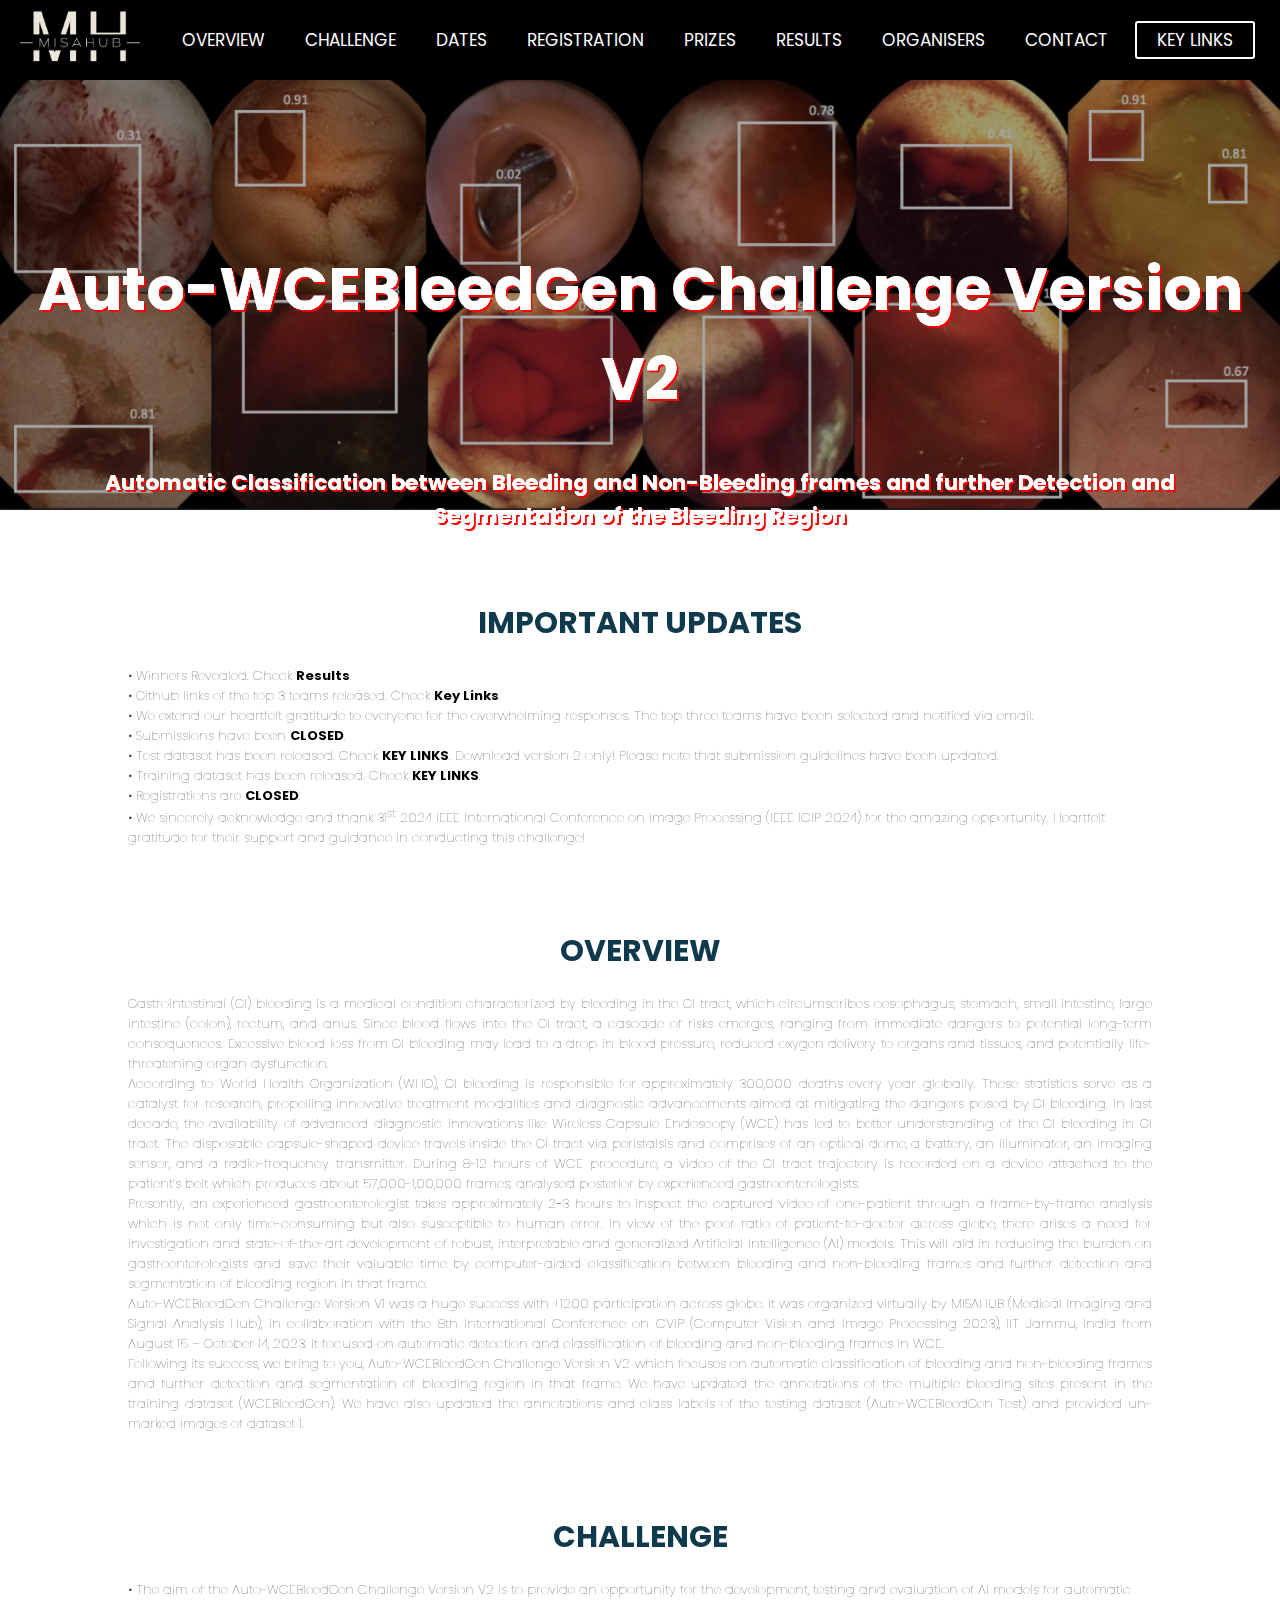
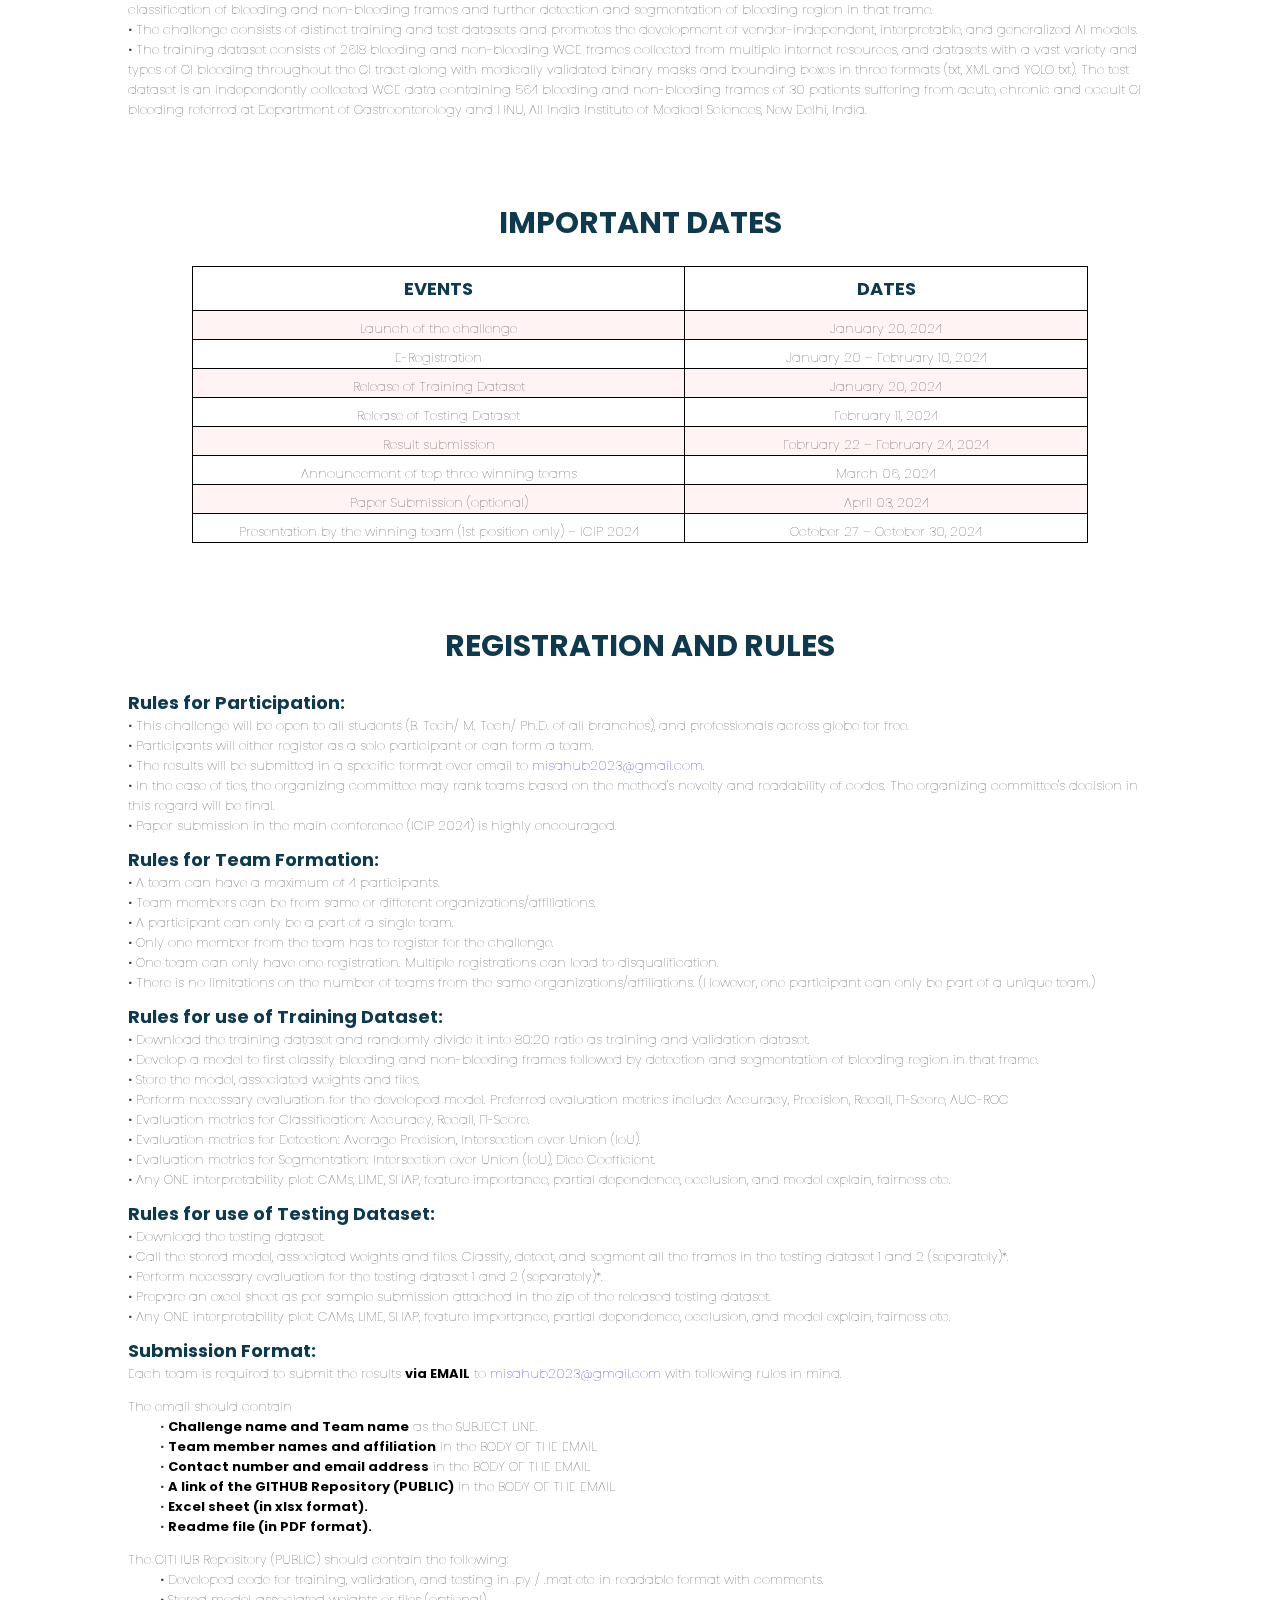
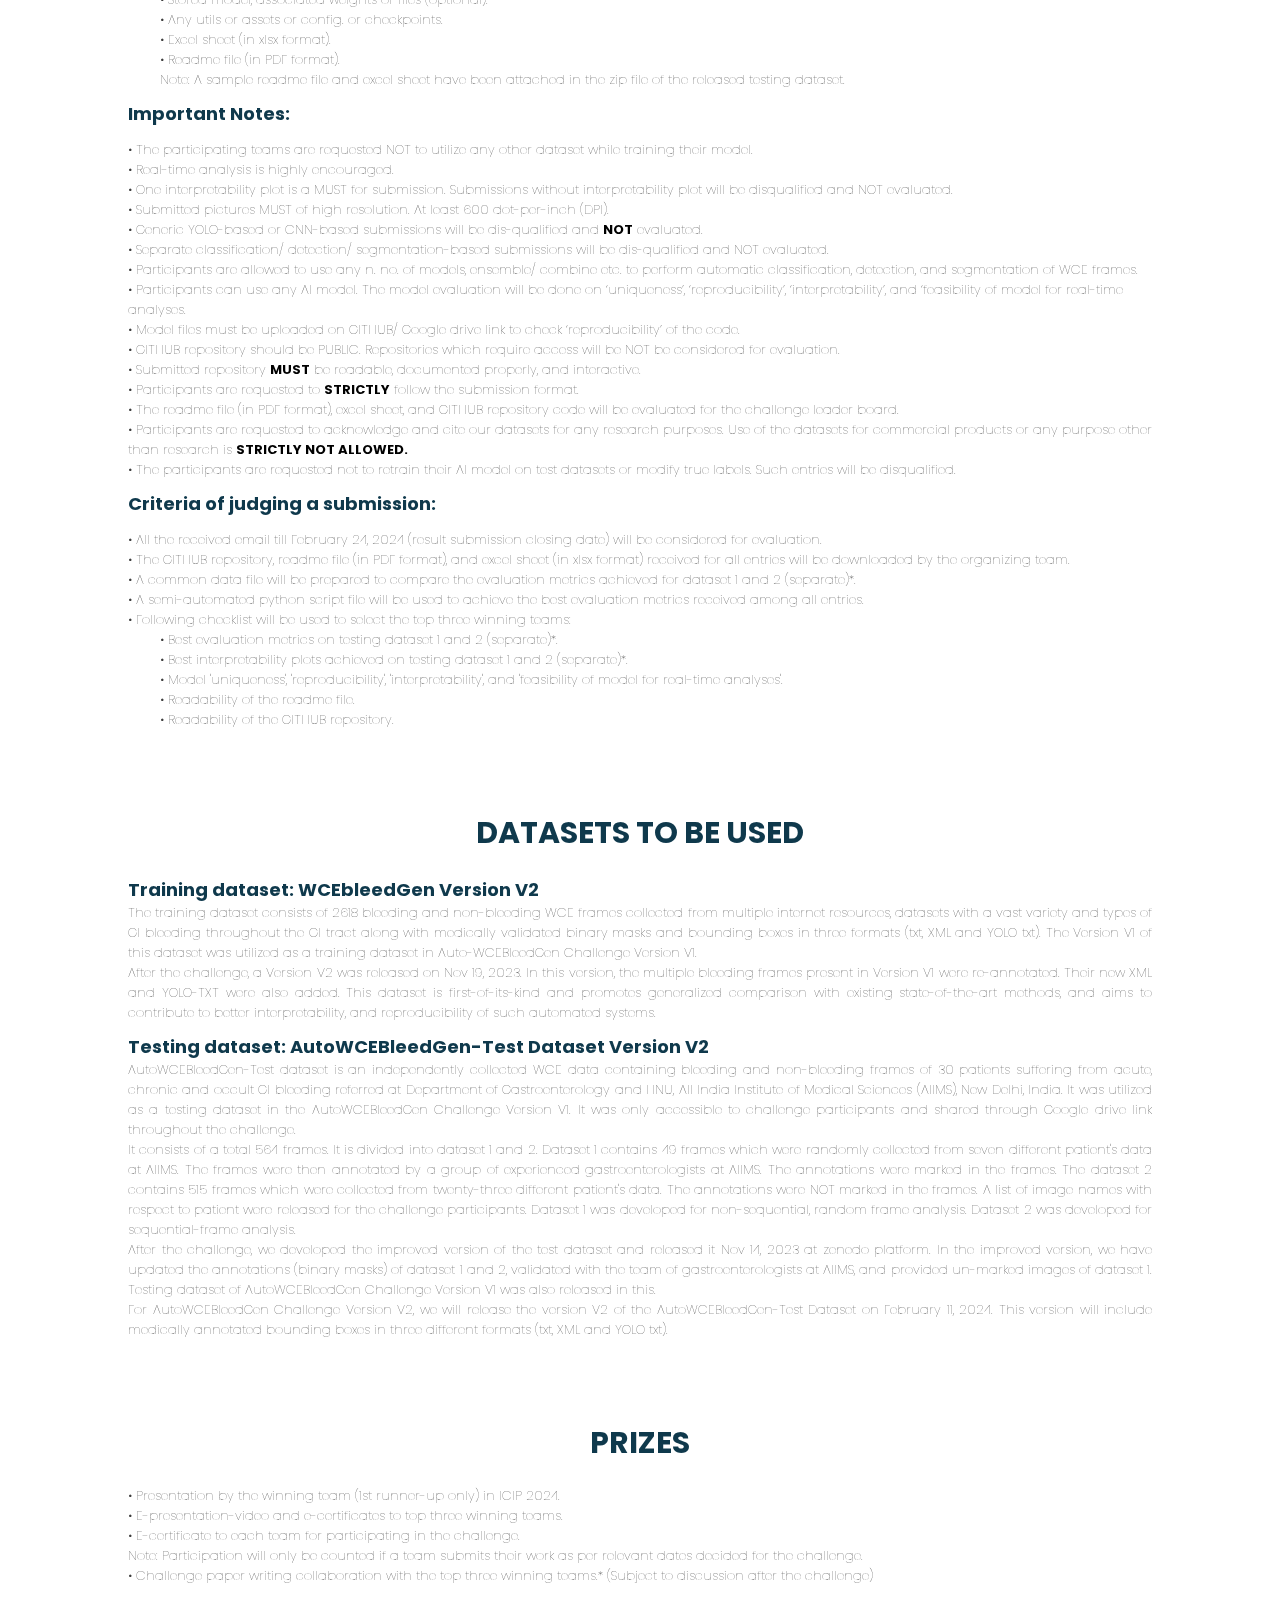
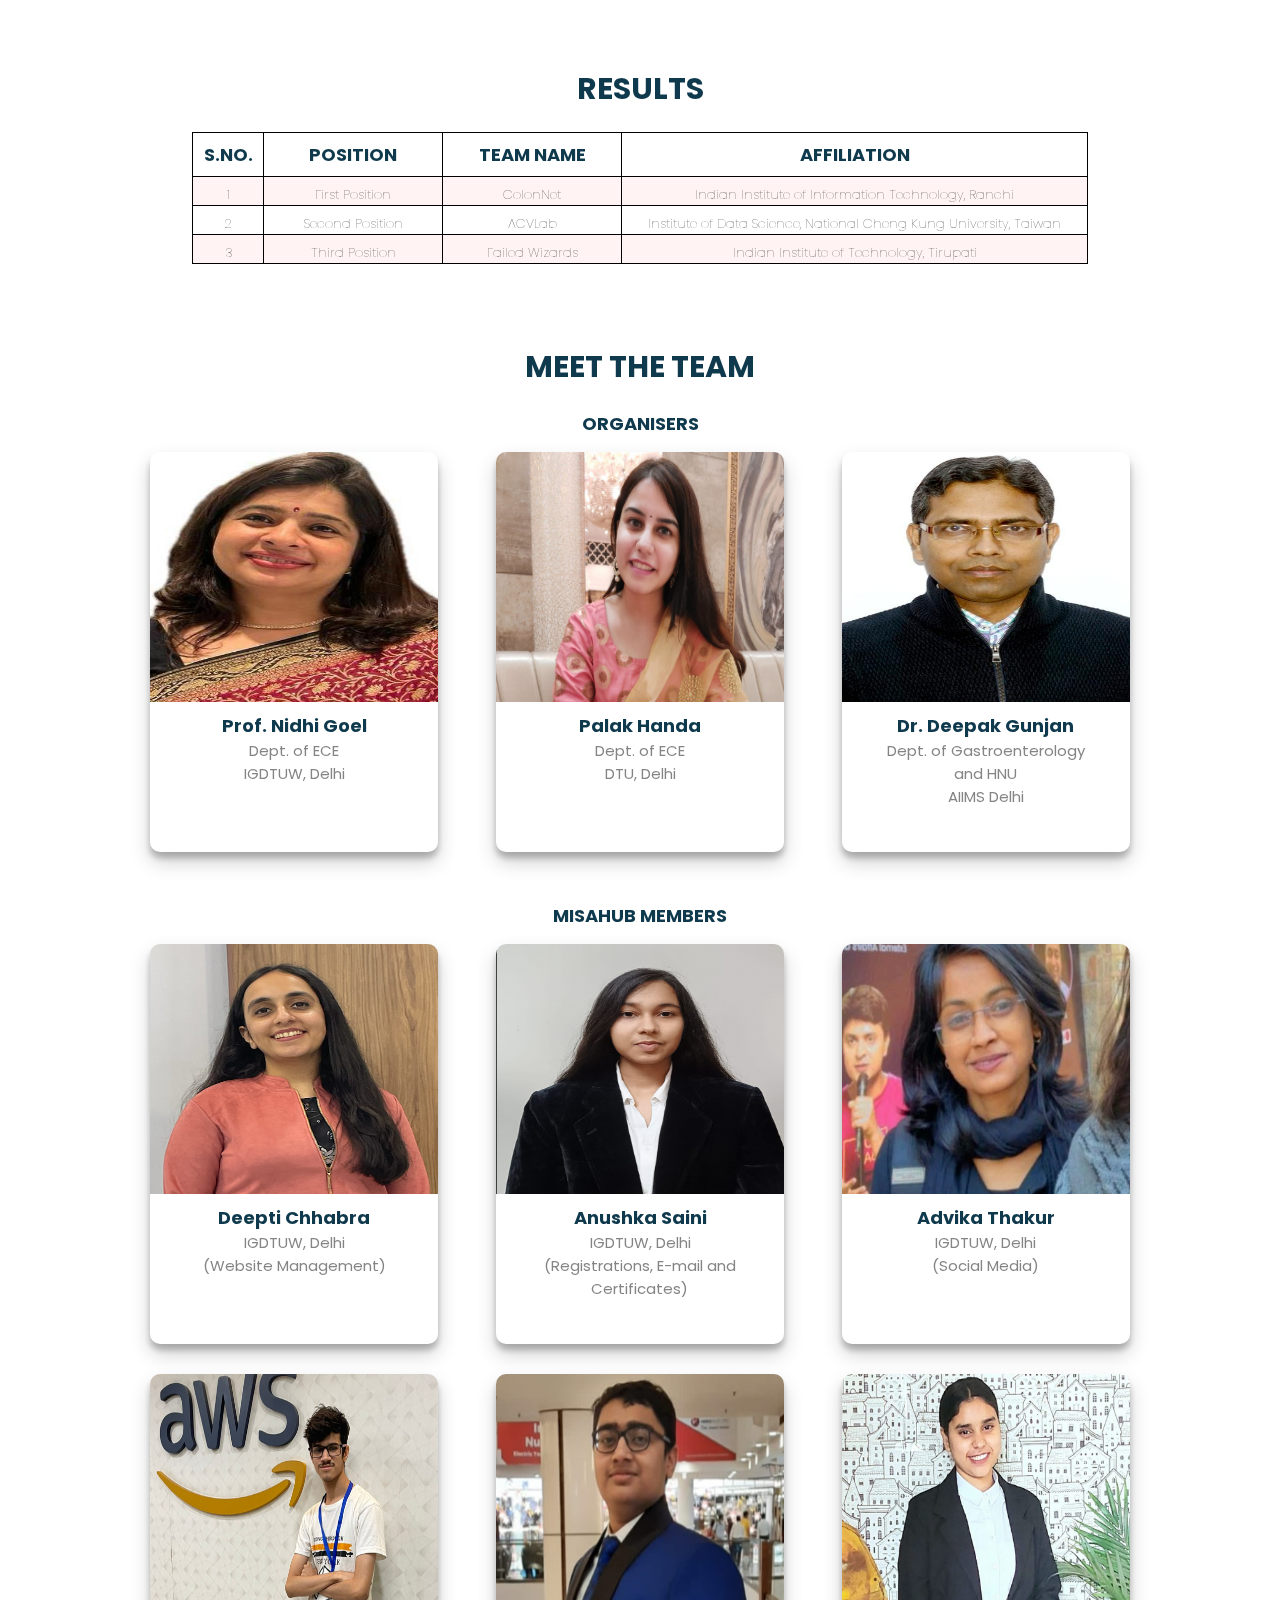
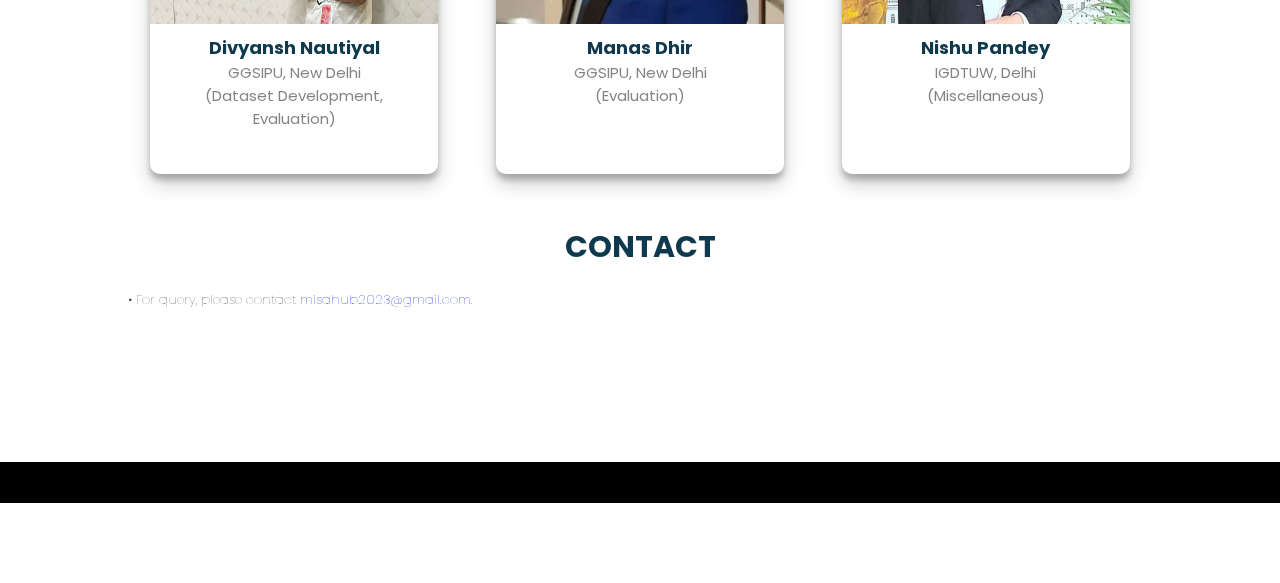
<file: ICIP/index.html>
<!DOCTYPE html>
<html lang="en" dir="ltr">
  <head>
    <meta charset="utf-8">
    <title>Auto-WCEBleedGen Challenge Version V2</title>
    <meta name="viewport" content="width=device-width, initial-scale=1.0">
    <link rel="stylesheet" href="style.css">
    <link rel="stylesheet" href="https://cdnjs.cloudflare.com/ajax/libs/font-awesome/5.15.3/css/all.min.css"/>
    <link rel="icon" type="image/x-icon" href="../favicon/fav.ico">
  </head>
  <body>
    <nav>
      <input type="checkbox" id="check">
      <label for="check" class="checkbtn">
        <i class="fas fa-bars"></i>
      </label>
      <label class="logo">
        <a href="https://misahub.in/index-boxes.html">
            <img class = "logo"  width="120px" height="55px" style = "margin-top: 10px;" src = "assets/misaHub.png">
        </a>
     </label>
      <ul>
        <li class="nav-link"><a href="#overview">Overview</a></li>
        <li class="nav-link"><a href="#challenge">Challenge</a></li>
        <li class="nav-link"><a href="#dates">Dates</a></li>
        <li class="nav-link"><a href="#register">Registration</a></li>
        <li class="nav-link"><a href="#prize">Prizes</a></li>
        <li class="nav-link"><a href="#result">Results</a></li>
        <li class="nav-link"><a href="#team">Organisers</a></li>
        <li class="nav-link"><a href="#contact">Contact</a></li>
        <li class="nav-link"><a href="https://linktr.ee/icip2024" class="navBtn">Key Links</a></li>
      </ul>
    </nav>
    <div class="main">
        <div class="photo">
            <h1>
                Auto-WCEBleedGen Challenge Version V2
            </h1>
            <h3>
                Automatic Classification between Bleeding and Non-Bleeding frames and further Detection and Segmentation of the Bleeding Region

            </h3>
        </div>

        <div class="update">
            <h2>IMPORTANT UPDATES</h2>
            <ul class="list">
                <li>&bull; Winners Revealed. Check <span>Results</span>.</li>
                <li>&bull; Github links of the top 3 teams released. Check <span>Key Links</span>.</li>
                <li>&bull; We extend our heartfelt gratitude to everyone for the overwhelming responses. The top three teams have been selected and notified via email.</li>
                <li>&bull; Submissions have been <span>CLOSED</span>.</li>
                <li>&bull; Test dataset has been released. Check <span>KEY LINKS</span>. Download version 2 only! Please note that submission guidelines have been updated.</li>
                <li>&bull; Training dataset has been released. Check <span>KEY LINKS</span>.</li>
                <li>&bull; Registrations are <span>CLOSED</span>.</li>
                <li>&bull; We sincerely acknowledge and thank 31<sup>st</sup> 2024 IEEE International Conference on Image Processing (IEEE ICIP 2024) for the amazing opportunity. Heartfelt gratitude for their support and guidance in conducting this challenge!</li>
            </ul>         
        </div>

        <div id="overview" class="overview heading">
            <h2>OVERVIEW</h2>
            <p>
                Gastrointestinal (GI) bleeding is a medical condition characterized by bleeding in the GI tract, which circumscribes oesophagus, stomach, small intestine, large intestine (colon), rectum, and anus. Since blood flows into the GI tract, a cascade of risks emerges, ranging from immediate dangers to potential long-term consequences. Excessive blood loss from GI bleeding may lead to a drop in blood pressure, reduced oxygen delivery to organs and tissues, and potentially life-threatening organ dysfunction.  
                <br>
                According to World Health Organization (WHO), GI bleeding is responsible for approximately 300,000 deaths every year globally. These statistics serve as a catalyst for research, propelling innovative treatment modalities and diagnostic advancements aimed at mitigating the dangers posed by GI bleeding. In last decade, the availability of advanced diagnostic innovations like Wireless Capsule Endoscopy (WCE) has led to better understanding of the GI bleeding in GI tract. The disposable capsule-shaped device travels inside the GI tract via peristalsis and comprises of an optical dome, a battery, an illuminator, an imaging sensor, and a radio-frequency transmitter. During 8-12 hours of WCE procedure, a video of the GI tract trajectory is recorded on a device attached to the patient’s belt which produces about 57,000-1,00,000 frames; analysed posterior by experienced gastroenterologists. 
                <br>
                Presently, an experienced gastroenterologist takes approximately 2−3 hours to inspect the captured video of one-patient through a frame-by-frame analysis which is not only time-consuming but also susceptible to human error. In view of the poor ratio of patient-to-doctor across globe, there arises a need for investigation and state-of-the-art development of robust, interpretable and generalized Artificial Intelligence (AI) models. This will aid in reducing the burden on gastroenterologists and save their valuable time by computer-aided classification between bleeding and non-bleeding frames and further detection and segmentation of bleeding region in that frame. 
                <br>
                Auto-WCEBleedGen Challenge Version V1 was a huge success with +1200 participation across globe. It was organized virtually by MISAHUB (Medical Imaging and Signal Analysis Hub), in collaboration with the 8th International Conference on CVIP (Computer Vision and Image Processing 2023), IIT Jammu, India from August 15 – October 14, 2023. It focused on automatic detection and classification of bleeding and non-bleeding frames in WCE. 
                <br>
                Following its success, we bring to you, Auto-WCEBleedGen Challenge Version V2 which focuses on automatic classification of bleeding and non-bleeding frames and further detection and segmentation of bleeding region in that frame. We have updated the annotations of the multiple bleeding sites present in the training dataset (WCEBleedGen). We have also updated the annotations and class labels of the testing dataset (Auto-WCEBleedGen Test) and provided un-marked images of dataset 1. 

            </p>
        </div>

        <div id = "challenge" class="challenge heading">
            <h2>CHALLENGE</h2>
            <p>
                <ul class="list">
                    <li>&bull; 
                        The aim of the Auto-WCEBleedGen Challenge Version V2 is to provide an opportunity for the development, testing and evaluation of AI models for automatic classification of bleeding and non-bleeding frames and further detection and segmentation of bleeding region in that frame. 
                    </li>
                    <li>&bull;
                       The challenge consists of distinct training and test datasets and promotes the development of vendor-independent, interpretable, and generalized AI models.
                    </li>
                    <li>&bull;
                        The training dataset consists of 2618 bleeding and non-bleeding WCE frames collected from multiple internet resources, and datasets with a vast variety and types of GI bleeding throughout the GI tract along with medically validated binary masks and bounding boxes in three formats (txt, XML and YOLO txt). The test dataset is an independently collected WCE data containing 564 bleeding and non-bleeding frames of 30 patients suffering from acute, chronic and occult GI bleeding referred at Department of Gastroenterology and HNU, All India Institute of Medical Sciences, New Delhi, India. 
                    </li>
                </ul>

            </p>
        </div>

        <div id="dates" class="dates heading">
            <h2>IMPORTANT DATES</h2>
            <table>
                <th style="width: 55%;">
                    Events
                </th>
                <th>
                    Dates
                </th>
                <tr>
                    <td>Launch of the challenge</td>
                    <td>January 20, 2024</td>
                </tr> 
                <tr>
                    <td>E-Registration</td>
                    <td>January 20 – February 10, 2024</td>
                </tr>
                <tr>
                    <td>Release of Training Dataset</td>
                    <td>January 20, 2024</td>
                </tr>
                <tr>
                    <td>Release of Testing Dataset</td>
                    <td>February 11, 2024
                    </td>
                </tr>
                <tr>
                    <td>Result submission</td>
                    <td>February 22 – February 24, 2024</td>
                </tr>
                <tr>
                    <td>Announcement of top three winning teams</td>
                    <td>March 06, 2024</td>
                </tr>
                <tr>
                    <td>Paper Submission (optional)</td>
                    <td>April 03, 2024
                    </td>
                </tr>
                <tr>
                    <td>Presentation by the winning team (1st position only) – ICIP 2024 
                    </td>
                    <td>October 27 – October 30, 2024
                    </td>
                </tr>
            </table>
        </div>

        <div id="register" class="rules heading">
            <h2>Registration and Rules</h2>
            <p class="header">
                Rules for Participation:
            </p>
            <ul class="list">
                <li>&bull; This challenge will be open to all students (B. Tech/ M. Tech/ Ph.D. of all branches), and professionals across globe for free.</li>
                <li>&bull; Participants will either register as a solo participant or can form a team.</li>
                <li>&bull; The results will be submitted in a specific format over email to <a href="mailto:misahub2023@gmail.com">misahub2023@gmail.com</a>.</li>
                <li>&bull; In the case of ties, the organizing committee may rank teams based on the method's novelty and readability of codes. The organizing committee's decision in this regard will be final.</li>
                <li>&bull; Paper submission in the main conference (ICIP 2024) is highly encouraged.</li>
            </ul>
            <p class="header">
                Rules for Team Formation:
            </p>
            <ul class="list">
                <li>&bull; 
                    A team can have a maximum of 4 participants.
                </li>
                <li>&bull;
                    Team members can be from same or different organizations/affiliations.
                </li>
                <li>&bull; 
                    A participant can only be a part of a single team.
                </li>
                <li>&bull; 
                    Only one member from the team has to register for the challenge.
                </li>
                <li>&bull; 
                    One team can only have one registration. Multiple registrations can lead to disqualification.
                </li>
                <li>&bull; 
                    There is no limitations on the number of teams from the same organizations/affiliations. (However, one participant can only be part of a unique team.)
                </li>
            </ul>
            <p class="header">
                Rules for use of Training Dataset:
            </p>
            <ul class="list">
                <li>&bull; 
                   Download the training dataset and randomly divide it into 80:20 ratio as training and validation dataset.
                </li>
                <li>&bull;
                    Develop a model to first classify bleeding and non-bleeding frames followed by detection and segmentation of bleeding region in that frame.
                </li>
                <li>&bull; 
                    Store the model, associated weights and files.
                </li>
                <li>&bull; 
                    Perform necessary evaluation for the developed model. Preferred evaluation metrics include: Accuracy, Precision, Recall, F1-Score, AUC-ROC
                </li>
                <li>&bull; 
                    Evaluation metrics for Classification: Accuracy, Recall, F1-Score.
                </li>
                <li>&bull; 
                    Evaluation metrics for Detection: Average Precision, Intersection over Union (IoU).
                </li>
                <li>&bull; 
                    Evaluation metrics for Segmentation: Intersection over Union (IoU), Dice Coefficient.
                </li>
                <li>&bull; 
                    Any ONE interpretability plot: CAMs, LIME, SHAP, feature importance, partial dependence, occlusion, and model explain, fairness etc.
                </li>
            </ul>
            <p class="header">
                Rules for use of Testing Dataset:
            </p>
            <ul class="list">
                <li>&bull; 
                    Download the testing dataset. 
                </li>
                <li>&bull;
                    Call the stored model, associated weights and files. Classify, detect, and segment all the frames in the testing dataset 1 and 2 (separately)*.
                </li>
                <li>&bull; 
                    Perform necessary evaluation for the testing dataset 1 and 2 (separately)*.
                </li>
                <li>&bull; 
                    Prepare an excel sheet as per sample submission attached in the zip of the released testing dataset. 
                </li>
                <!--<ul style="margin-left: 2rem" class="list">-->
                <!--    <li>&bull; -->
                <!--        S. No. | Image Path | Predicted class label | Xmin | Ymin | Xmax | Ymax | Confidence interval | Intersection over Union (IoU) | Dice Coefficient-->
                <!--    </li>-->
                <!--</ul>-->
                <li>&bull; 
                    Any ONE interpretability plot: CAMs, LIME, SHAP, feature importance, partial dependence, occlusion, and model explain, fairness etc.
                </li>
            </ul>
            <p class="header">
                Submission Format:
            </p>
            <p>
                Each team is required to submit the results <span>via EMAIL</span> to  <a href="mailto:misahub2023@gmail.com">misahub2023@gmail.com</a> with following rules in mind.
            </p>
            <ul style = "margin-top: 0.8rem;" class="list">
                <li>
                    The email should contain
                </li>
                <ul style="margin-left: 2rem" class="list">
                    <li>&bull; 
                        <span>Challenge name and Team name</span> as the SUBJECT LINE.
                    </li>
                    <li>&bull; 
                        <span>Team member names and affiliation</span> in the BODY OF THE EMAIL.
                    </li>
                    <li>&bull; 
                        <span>Contact number and email address</span> in the BODY OF THE EMAIL.
                    </li>
                    <li>&bull; 
                        <span>A link of the GITHUB Repository (PUBLIC)</span> in the BODY OF THE EMAIL.
                    </li>
                    <li>&bull; 
                        <span>Excel sheet (in xlsx format).</span>
                    </li>
                    <li>&bull; 
                        <span>Readme file (in PDF format).</span>
                    </li>
                </ul>
            </ul>
            <ul  style = "margin-top: 0.8rem;" class="list">
                <li>
                    The GITHUB Repository (PUBLIC) should contain the following:
                </li>
                <ul style="margin-left: 2rem" class="list">
                    <li>&bull; 
                        Developed code for training, validation, and testing in .py / .mat etc in readable format with comments.
                    </li>
                    <li>&bull; 
                        Stored model, associated weights or files (optional).
                    </li>
                    <li>&bull; 
                        Any utils or assets or config. or checkpoints.
                    </li>
                    <li>&bull;
                        Excel sheet (in xlsx format).
                    </li>
                    <li>&bull; 
                        Readme file (in PDF format).
                    </li>
                    <li>
                        Note: A sample readme file and excel sheet have been attached in the zip file of the released testing dataset.
                    </li>
                </ul>
            </ul>
            <!--<ul  style = "margin-top: 0.8rem;" class="list">-->
            <!--    <li>-->
            <!--        The README.md file should be <span>readable</span> and in the following format in the <span>same sequence</span>:-->
            <!--    </li>-->
            <!--    <ul style="margin-left: 2rem" class="list">-->
            <!--        <li>&bull; -->
            <!--            Brief write up and figure of the developed pipeline.-->
            <!--        </li>-->
            <!--        <li>&bull; -->
            <!--            Achieved results on validation dataset including:-->
            <!--        </li>-->
            <!--        <ul style="margin-left: 2rem" class="list">-->
            <!--            <li>&bull; -->
            <!--                A table of the achieved evaluation metrics on validation dataset for automatic classification, detection, and segmentation of WCE frames. -->
            <!--            </li>-->
            <!--            <li>&bull; -->
            <!--                Pictures (resolution 600 DPI) of any 5 best frames selected from validation dataset showing its classification, detection, and segmentation. -->
            <!--            </li>-->
            <!--            <li>&bull; -->
            <!--                Pictures (resolution 600 DPI) of achieved interpretability plot of any 5 best frames selected from validation dataset.-->
            <!--            </li>-->
            <!--        </ul>-->
            <!--        <li>&bull; -->
            <!--            Achieved results on testing dataset 1 and 2 including:-->
            <!--        </li>-->
            <!--        <ul style="margin-left: 2rem" class="list">-->
            <!--            <li>&bull; -->
            <!--                A table of the achieved evaluation metrics on testing dataset 1 and 2 (separate)* for automatic classification, detection, and segmentation of WCE frames. -->
            <!--            </li>-->
            <!--            <li>&bull; -->
            <!--                Pictures (resolution 600 DPI) of any 5 best frames selected from testing dataset 1 and 2 (separate)* showing its classification, detection, and segmentation. -->
            <!--            </li>-->
            <!--            <li>&bull; -->
            <!--                Pictures (resolution 600 DPI) of achieved interpretability plot of any 5 best frames selected from testing dataset 1 and 2 (separate)*.-->
            <!--            </li>-->
            <!--        </ul>-->
            <!--        <li>-->
            <!--            Note: A sample readme file and excel sheet has been attached in the zip file of the released testing dataset.-->
            <!--        </li>-->
            <!--    </ul>-->
            <!--</ul>-->
        </div>

        <p class="header">
            Important Notes:
        </p>
        <ul style = "margin-top: 0.8rem;" class="list">
            <li>&bull; 
                The participating teams are requested NOT to utilize any other dataset while training their model.
            </li>
            <li>&bull; 
                Real-time analysis is highly encouraged. 
            </li>
            <li>&bull; 
                One interpretability plot is a MUST for submission. Submissions without interpretability plot will be disqualified and NOT evaluated.
            </li>
            <li>&bull; 
                Submitted pictures MUST of high resolution. At least 600 dot-per-inch (DPI).
            </li>
            <li>&bull; 
                Generic YOLO-based or CNN-based submissions will be dis-qualified and <span>NOT</span> evaluated.
            </li>
            <li>&bull; 
                Separate classification/ detection/ segmentation-based submissions will be dis-qualified and NOT evaluated. 
            </li>
            <li>&bull; 
                Participants are allowed to use any n. no. of models, ensemble/ combine etc. to perform automatic classification, detection, and segmentation of WCE frames. 
            </li>
            <li>&bull; 
                Participants can use any AI model. The model evaluation will be done on ‘uniqueness’, ‘reproducibility’, ‘interpretability’, and ‘feasibility of model for real-time analyses. 
            </li>
            <li>&bull; 
                Model files must be uploaded on GITHUB/ Google drive link to check ‘reproducibility’ of the code.
            </li>
            <li>&bull; 
                GITHUB repository should be PUBLIC. Repositories which require access will be NOT be considered for evaluation. 
            </li>
            <li>&bull; 
                Submitted repository <span>MUST</span> be readable, documented properly, and interactive.
            </li>
            <li>&bull; 
                Participants are requested to <span>STRICTLY</span> follow the submission format. 
            </li>
            <li>&bull; 
                The readme file (in PDF format), excel sheet, and GITHUB repository code will be evaluated for the challenge leader board. 
            </li>
            <li>&bull; 
                Participants are requested to acknowledge and cite our datasets for any research purposes. Use of the datasets for commercial products or any purpose other than research is <span>STRICTLY NOT ALLOWED.</span>
            </li>
            <li>&bull;
                The participants are requested not to retrain their AI model on test datasets or modify true labels. Such entries will be disqualified.
            </li>
            </ul>
        </ul>
        <p class="header">
            Criteria of judging a submission:
        </p>
        <ul style = "margin-top: 0.8rem;" class="list">
            <li>&bull; 
                All the received email till February 24, 2024 (result submission closing date) will be considered for evaluation. 
            </li>
            <li>&bull; 
                The GITHUB repository, readme file (in PDF format), and excel sheet (in xlsx format) received for all entries will be downloaded by the organizing team. 
            </li>
            <li>&bull; 
                A common data file will be prepared to compare the evaluation metrics achieved for dataset 1 and 2 (separate)*. 
            </li>
            <li>&bull; 
                A semi-automated python script file will be used to achieve the best evaluation metrics received among all entries.
            </li>
            <li>&bull; 
                Following checklist will be used to select the top three winning teams:
            </li>
            <ul style="margin-left: 2rem" class="list">
                <li>&bull; 
                    Best evaluation metrics on testing dataset 1 and 2 (separate)*.

                </li>
                <li>&bull; 
                    Best interpretability plots achieved on testing dataset 1 and 2 (separate)*.

                </li>
                <li>&bull; 
                    Model 'uniqueness', 'reproducibility', 'interpretability', and 'feasibility of model for real-time analyses'. 
                </li>
                <li>&bull; 
                    Readability of the readme file. 
                </li>
                <li>&bull; 
                    Readability of the GITHUB repository.
                </li>
            </ul>
        </ul>

        <div id="register" class="rules heading">
            <h2>Datasets To Be Used</h2>
            <p class="header">
                Training dataset: WCEbleedGen Version V2
            </p>
            <p>
                The training dataset consists of 2618 bleeding and non-bleeding WCE frames collected from multiple internet resources, datasets with a vast variety and types of GI bleeding throughout the GI tract along with medically validated binary masks and bounding boxes in three formats (txt, XML and YOLO txt). The Version V1 of this dataset was utilized as a training dataset in Auto-WCEBleedGen Challenge Version V1. 
                <br>
                After the challenge, a Version V2 was released on Nov 19, 2023. In this version, the multiple bleeding frames present in Version V1 were re-annotated. Their new XML and YOLO-TXT were also added. This dataset is first-of-its-kind and promotes generalized comparison with existing state-of-the-art methods, and aims to contribute to better interpretability, and reproducibility of such automated systems.
            </p>
            <p class="header">
                Testing dataset: AutoWCEBleedGen-Test Dataset Version V2
            </p>
            <p>
                AutoWCEBleedGen-Test dataset is an independently collected WCE data containing bleeding and non-bleeding frames of 30 patients suffering from acute, chronic and occult GI bleeding referred at Department of Gastroenterology and HNU, All India Institute of Medical Sciences (AIIMS), New Delhi, India. It was utilized as a testing dataset in the AutoWCEBleedGen Challenge Version V1. It was only accessible to challenge participants and shared through Google drive link throughout the challenge.
                <br>
                It consists of a total 564 frames. It is divided into dataset 1 and 2. Dataset 1 contains 49 frames which were randomly collected from seven different patient's data at AIIMS. The frames were then annotated by a group of experienced gastroenterologists at AIIMS. The annotations were marked in the frames. The dataset 2 contains 515 frames which were collected from twenty-three different patient's data. The annotations were NOT marked in the frames. A list of image names with respect to patient were released for the challenge participants. Dataset 1 was developed for non-sequential, random frame analysis. Dataset 2 was developed for sequential-frame analysis. 
                <br>
                After the challenge, we developed the improved version of the test dataset and released it Nov 14, 2023 at zenedo platform. In the improved version, we have updated the annotations (binary masks) of dataset 1 and 2, validated with the team of gastroenterologists at AIIMS, and provided un-marked images of dataset 1. Testing dataset of AutoWCEBleedGen Challenge Version V1 was also released in this. 
                <br>
                For AutoWCEBleedGen Challenge Version V2, we will release the version V2 of the AutoWCEBleedGen-Test Dataset on February 11, 2024. This version will include medically annotated bounding boxes in three different formats (txt, XML and YOLO txt). 
            </p>
        </div>

        <div id="prize" class="awards heading">
            <h2>PRIZES</h2>
            <div class="sponsor" style="display:flex;">
                <ul class="list">
                    <li>&bull; Presentation by the winning team (1st runner-up only) in ICIP 2024. </li>
                    <li>&bull; E-presentation-video and e-certificates to top three winning teams.</li>
                    <li>&bull; E-certificate to each team for participating in the challenge. 
                    </li>
                    <li> Note: Participation will only be counted if a team submits their work as per relevant dates decided for the challenge.
                    </li>
                    <li>&bull; Challenge paper writing collaboration with the top three winning teams.* (Subject to discussion after the challenge)
                    </li>
                </ul>    
                <!-- <div class = "sponsor-img" >
                    <img src="assets/sponsor_logo.png" height="130rem" width="130rem">
                </div>   -->
            </div>  
        </div>
        
        <div id="result" class="dates heading">
                <h2>RESULTS</h2>
                <table>
                    <th>
                        S.No.
                    </th>
                    <th style="width:20%">
                        Position
                    </th>
                    <th style="width:20%">
                        Team Name
                    </th>
                    <th>
                        Affiliation
                    </th>
                    
                    <tr>
                        <td>1</td>
                        <td>First Position</td>
                        <td>ColonNet</td>
                        <td>Indian Institute of Information Technology, Ranchi</td>
                        </tr>
                        
                    <tr>
                        <td>2</td>
                        <td>Second Position</td>
                        <td>ACVLab</td>
                        <td>Institute of Data Science, National Cheng Kung University, Taiwan</td>
                        </tr>
                    
                    <tr>
                        <td>3</td>
                        <td>Third Position</td>
                        <td>Failed Wizards</td>
                        <td>Indian Institute of Technology, Tirupati</td>
                        
                    </tr> 

                </table>
            </div>

        <div id="team" class="awards heading">
            <h2>MEET THE TEAM</h2>
            <p class="header" style="margin-bottom: 15px; text-align: center;">
                ORGANISERS
            </p>
            <div class="org">
                <div class = "box">
                    <img src="assets/nidhiMam.jpeg" height="250px" style="background-size: cover; background-position: center center;">
                    <div class="info">
                        <p class="header resp name" style="margin: 0 auto;">Prof. Nidhi Goel</p>
                        <p class="header resp" style="font-size: 15px; margin-top: 0%; margin: 0 auto; font-weight: normal; color: #323232; opacity:.6">Dept. of ECE</p>
                        <p class="header resp" style="font-size: 15px; margin-top: 0%; margin: 0 auto; font-weight: normal; color: #323232; opacity:.6">IGDTUW, Delhi</p>
                    </div>
                </div>
                <div class = "box">
                    <img src="assets/palakMam.png" height="250px" style="background-size: cover; background-position: center center;">
                    <div class="info">
                        <p class="header resp name" style="margin: 0 auto;">Palak Handa</p>
                        <p class="header resp" style="font-size: 15px; margin-top: 0%; margin: 0 auto; font-weight: normal; color: #323232; opacity:.6">Dept. of ECE</p>
                        <p class="header resp" style="font-size: 15px; margin-top: 0%; margin: 0 auto; font-weight: normal; color: #323232; opacity:.6">DTU, Delhi</p>
                    </div>
                </div>
                <div class = "box">
                    <img src="assets/deepakSir.jpeg" height="250px" style="background-size: cover; background-position: center center;">
                    <div class="info">
                        <p class="header resp name" style="margin: 0 auto;">Dr. Deepak Gunjan</p>
                        <p class="header resp" style="font-size: 15px; margin-top: 0%; margin: 0 auto; font-weight: normal; color: #323232; opacity:.6">Dept. of Gastroenterology and HNU</p>
                        <p class="header resp" style="font-size: 15px; margin-top: 0%; margin: 0 auto; font-weight: normal; color: #323232; opacity:.6">AIIMS Delhi</p>
                    </div>
                </div>
                
            </div>

            
            <p class="header" style="margin-bottom: 15px; margin-top: 50px; text-align: center;">
                MISAHUB MEMBERS
            </p>
            <div class="org" style="margin-bottom: 30px;">
                <div class = "box">
                    <img src="assets/deepti.png" height="250px" style="background-size: cover; background-position: center center;">
                    <div class="info">
                        <p class="header resp name" style="margin: 0 auto;">Deepti Chhabra</p>
                        <p class="header resp" style="font-size: 15px; margin-top: 0%; margin: 0 auto; font-weight: normal; color: #323232; opacity:.6">IGDTUW, Delhi</p>
                        <p class="header resp" style="font-size: 15px; margin-top: 0%; margin: 0 auto; font-weight: normal; color: #323232; opacity:.6">(Website Management)</p>
                    </div>         
                </div>
                
                 <div class = "box">
                    <img src="assets/anushka.jpeg" height="250px" style="background-size: cover; background-position: center center;">
                    <div class="info">
                        <p class="header resp name" style="margin: 0 auto;">Anushka Saini</p>
                        <p class="header resp" style="font-size: 15px; margin-top: 0%; margin: 0 auto; font-weight: normal; color: #323232; opacity:.6">IGDTUW, Delhi</p>
                        <p class="header resp" style="font-size: 15px; margin-top: 0%; margin: 0 auto; font-weight: normal; color: #323232; opacity:.6">(Registrations, E-mail and Certificates)</p>
                    </div>
                </div>
                <div class = "box">
                    <img src="assets/advika.jpeg" height="250px" style="background-size: cover; background-position: center center;">
                    <div class="info">
                        <p class="header resp name" style="margin: 0 auto;">Advika Thakur</p>
                        <p class="header resp" style="font-size: 15px; margin-top: 0%; margin: 0 auto; font-weight: normal; color: #323232; opacity:.6">IGDTUW, Delhi</p>
                        <p class="header resp" style="font-size: 15px; margin-top: 0%; margin: 0 auto; font-weight: normal; color: #323232; opacity:.6">(Social Media)</p>
                    </div>
                </div> 
                
            </div>  
            <div class="org" style="margin-bottom: 30px;">
                <div class = "box">
                    <img src="assets/divyansh.png" height="250px" style="background-size: cover; background-position: center center;">
                    <div class="info">
                        <p class="header resp name" style="margin: 0 auto;">Divyansh Nautiyal</p>
                        <p class="header resp" style="font-size: 15px; margin-top: 0%; margin: 0 auto; font-weight: normal; color: #323232; opacity:.6">GGSIPU, New Delhi</p>
                        <p class="header resp" style="font-size: 15px; margin-top: 0%; margin: 0 auto; font-weight: normal; color: #323232; opacity:.6">(Dataset Development, Evaluation)</p>
                    </div>
                </div>
                <div class = "box">
                    <img src="assets/manas.png" height="250px" style="background-size: cover; background-position: center center;">
                    <div class="info">
                        <p class="header resp name" style="margin: 0 auto;">Manas Dhir</p>
                        <p class="header resp" style="font-size: 15px; margin-top: 0%; margin: 0 auto; font-weight: normal; color: #323232; opacity:.6">GGSIPU, New Delhi</p>
                        <p class="header resp" style="font-size: 15px; margin-top: 0%; margin: 0 auto; font-weight: normal; color: #323232; opacity:.6">(Evaluation)</p>
                    </div>
                </div>
            
                <div class = "box">
                    <img src="assets/nishu.jpeg" height="250px" style="background-size: cover; background-position: center center;">
                    <div class="info">
                        <p class="header resp name" style="margin: 0 auto;">Nishu Pandey</p>
                        <p class="header resp" style="font-size: 15px; margin-top: 0%; margin: 0 auto; font-weight: normal; color: #323232; opacity:.6">IGDTUW, Delhi</p>
                        <p class="header resp" style="font-size: 15px; margin-top: 0%; margin: 0 auto; font-weight: normal; color: #323232; opacity:.6">(Miscellaneous)</p>
                    </div>
                   
                </div> 
            </div>
        </div>

        <div id="contact" class="contact">
            <h2>CONTACT</h2>
            <ul class="list">
                <!-- <li>&bull; For Registration, <a href="https://docs.google.com/forms/d/e/1FAIpQLScD1TkzIdn8RwpKg_LrH4WqKt7Y_fFO8qcEeU6KI_MYtbtEDA/viewform" target="_blank">Click Here.</a></li> -->
                <li>&bull; For query, please contact <a href="mailto:misahub2023@gmail.com">misahub2023@gmail.com.</a></li>
            </ul>         
        </div>

        <br>
    </div>
    </div>

    <footer style="background-color: black" ;>

        &copy;
        2022 - Present. All Rights Reserved
    </footer>

  </body>
</html>
</file>
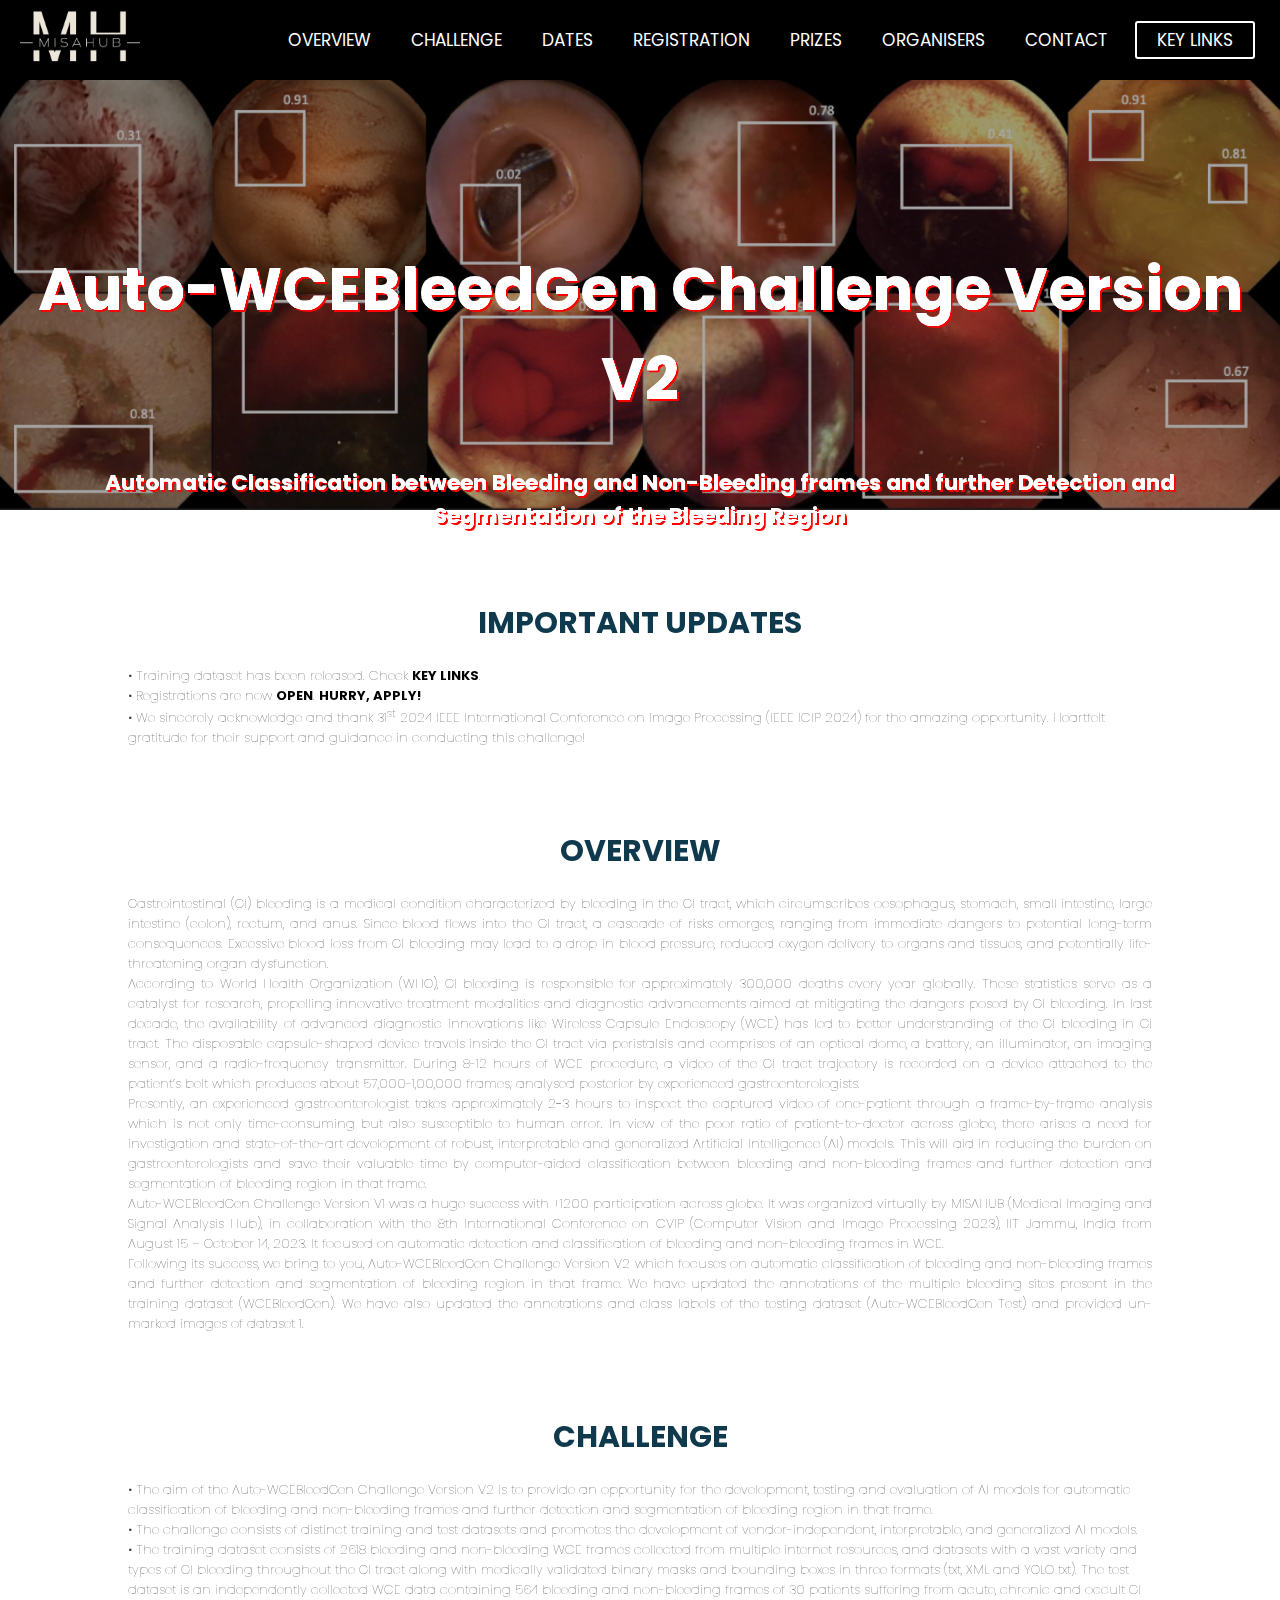
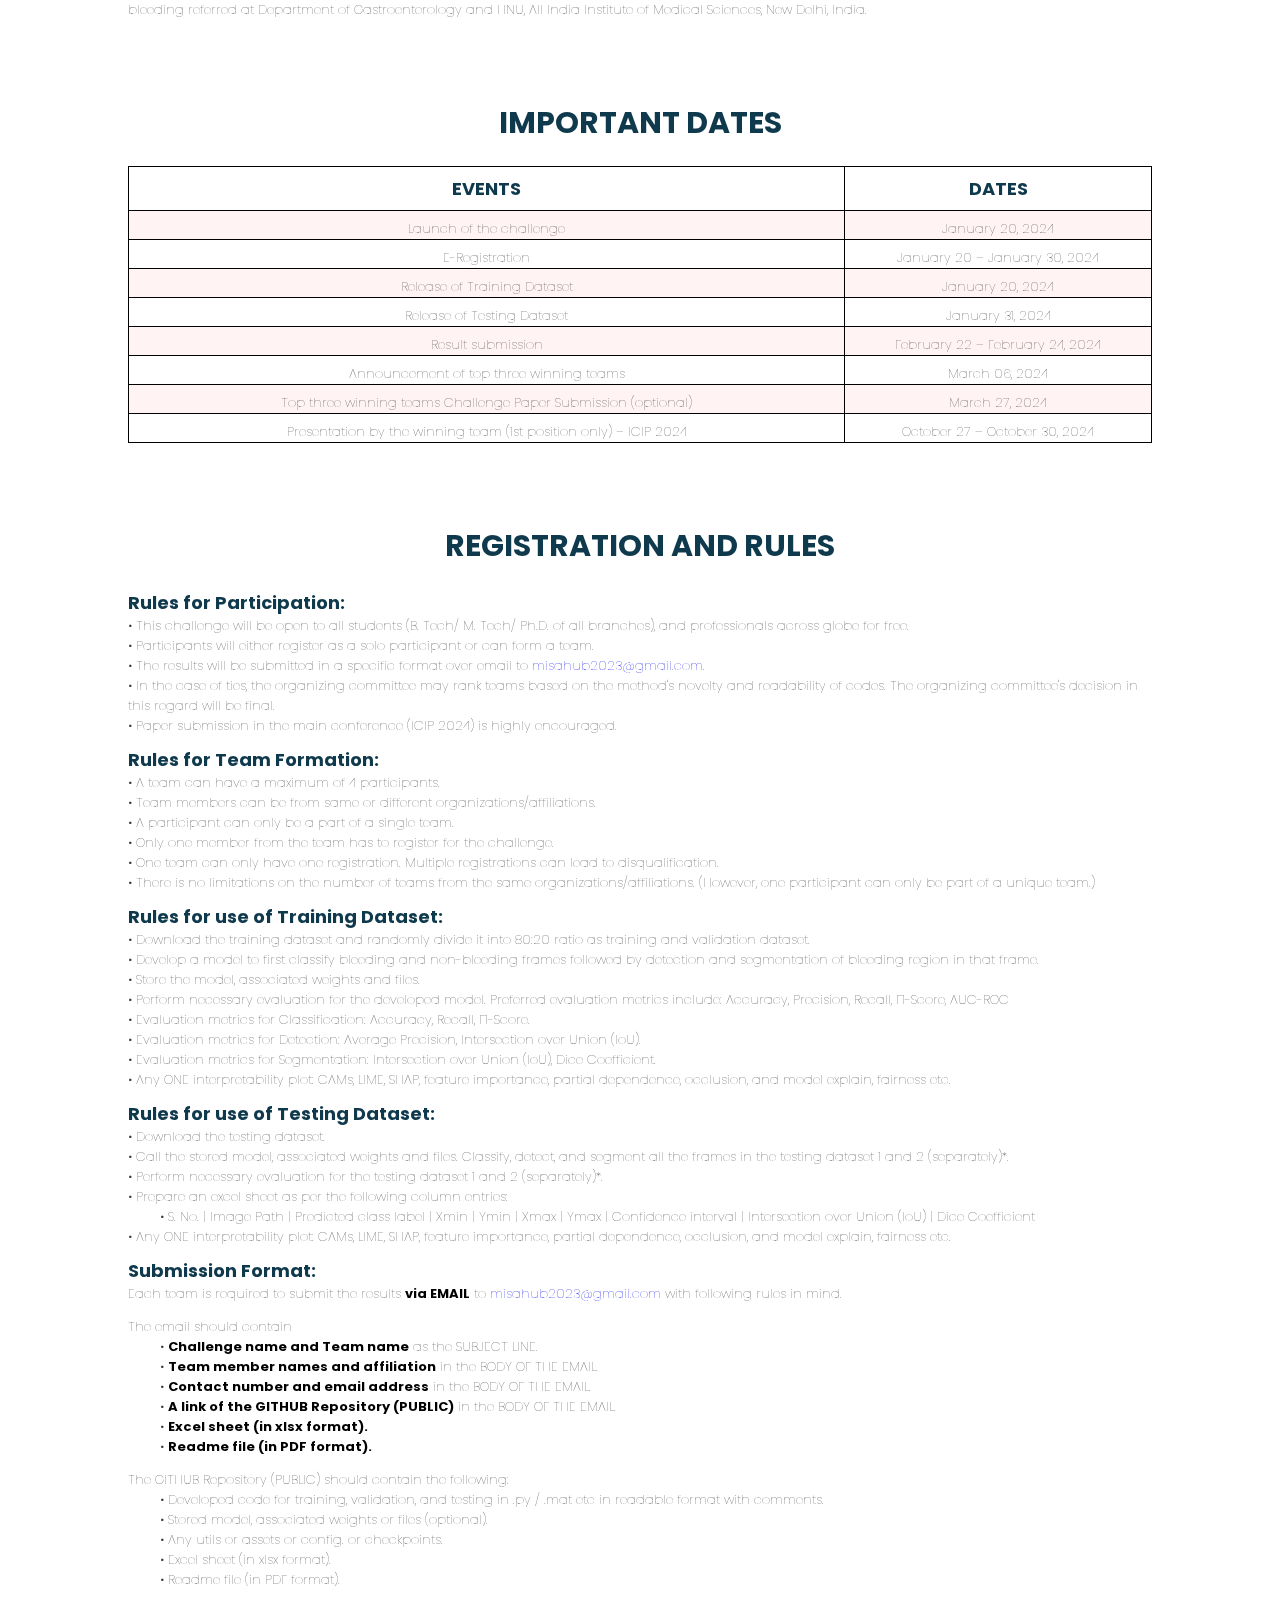
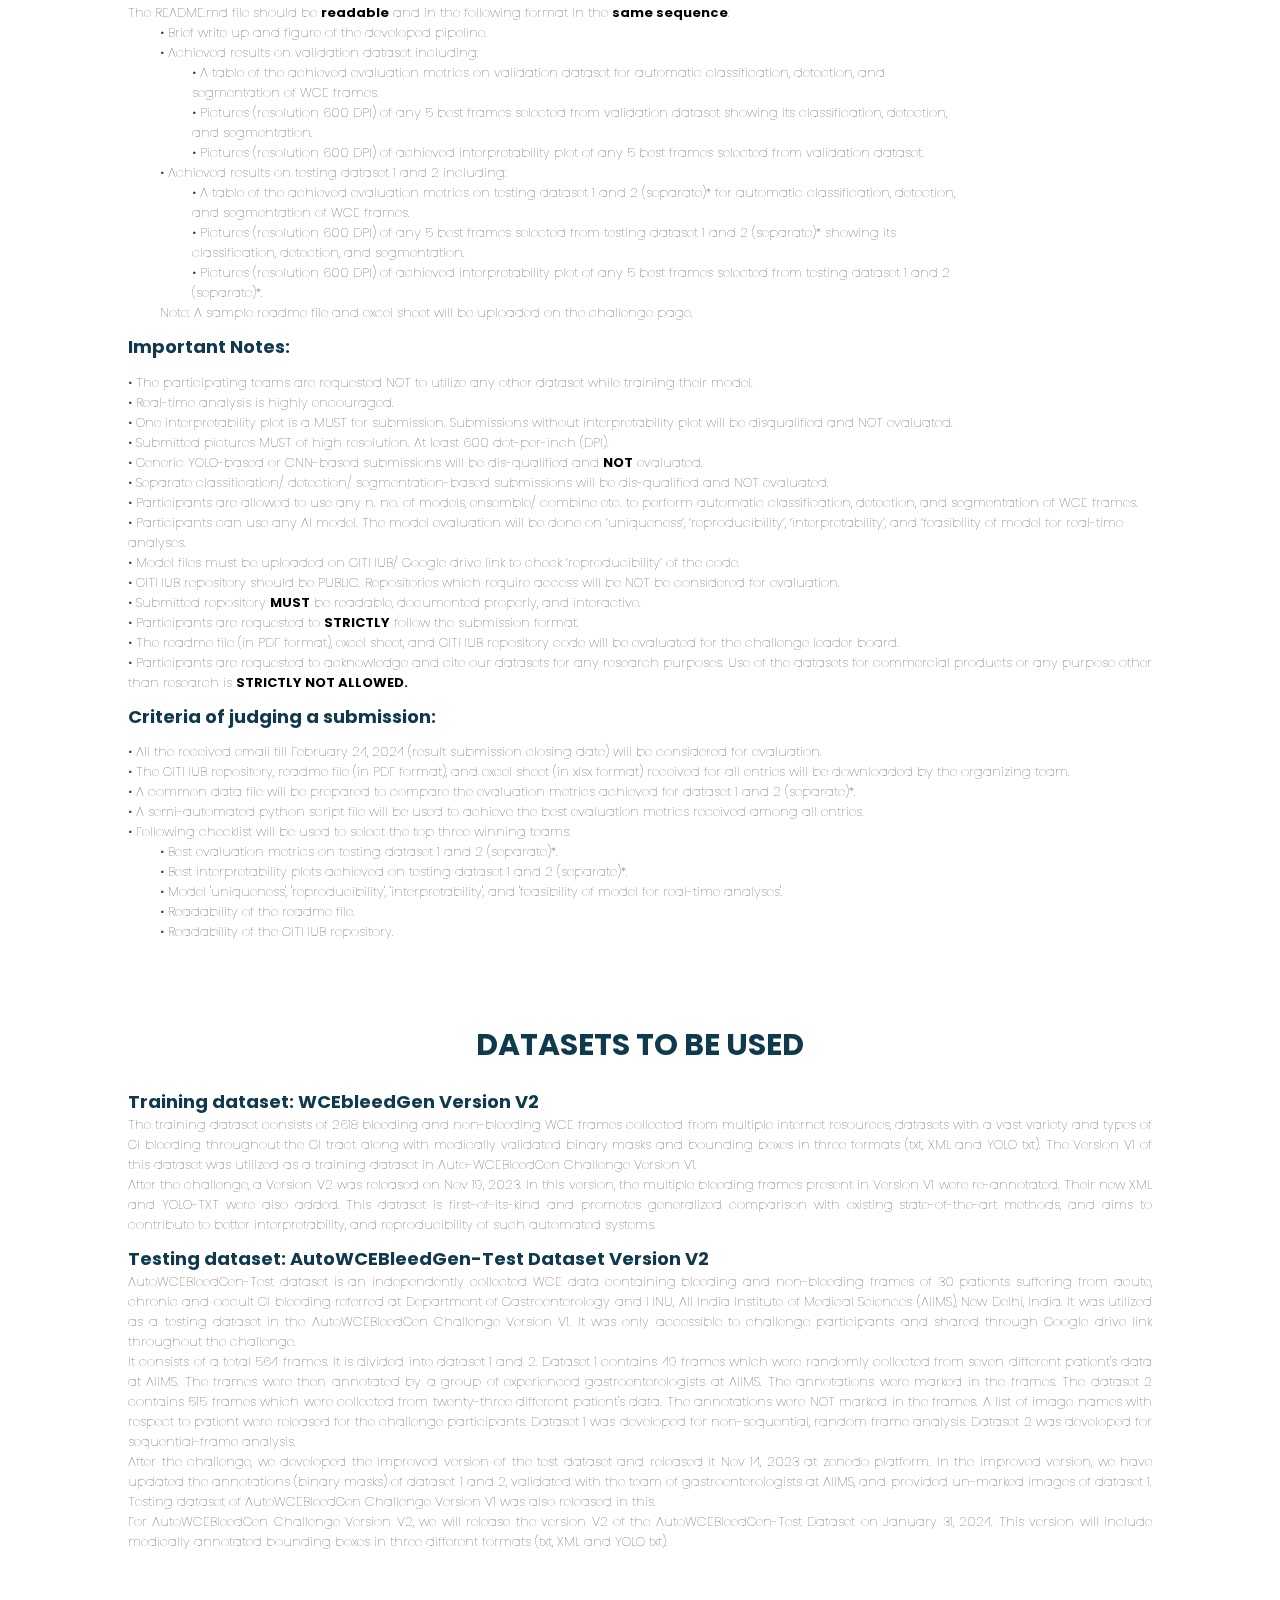
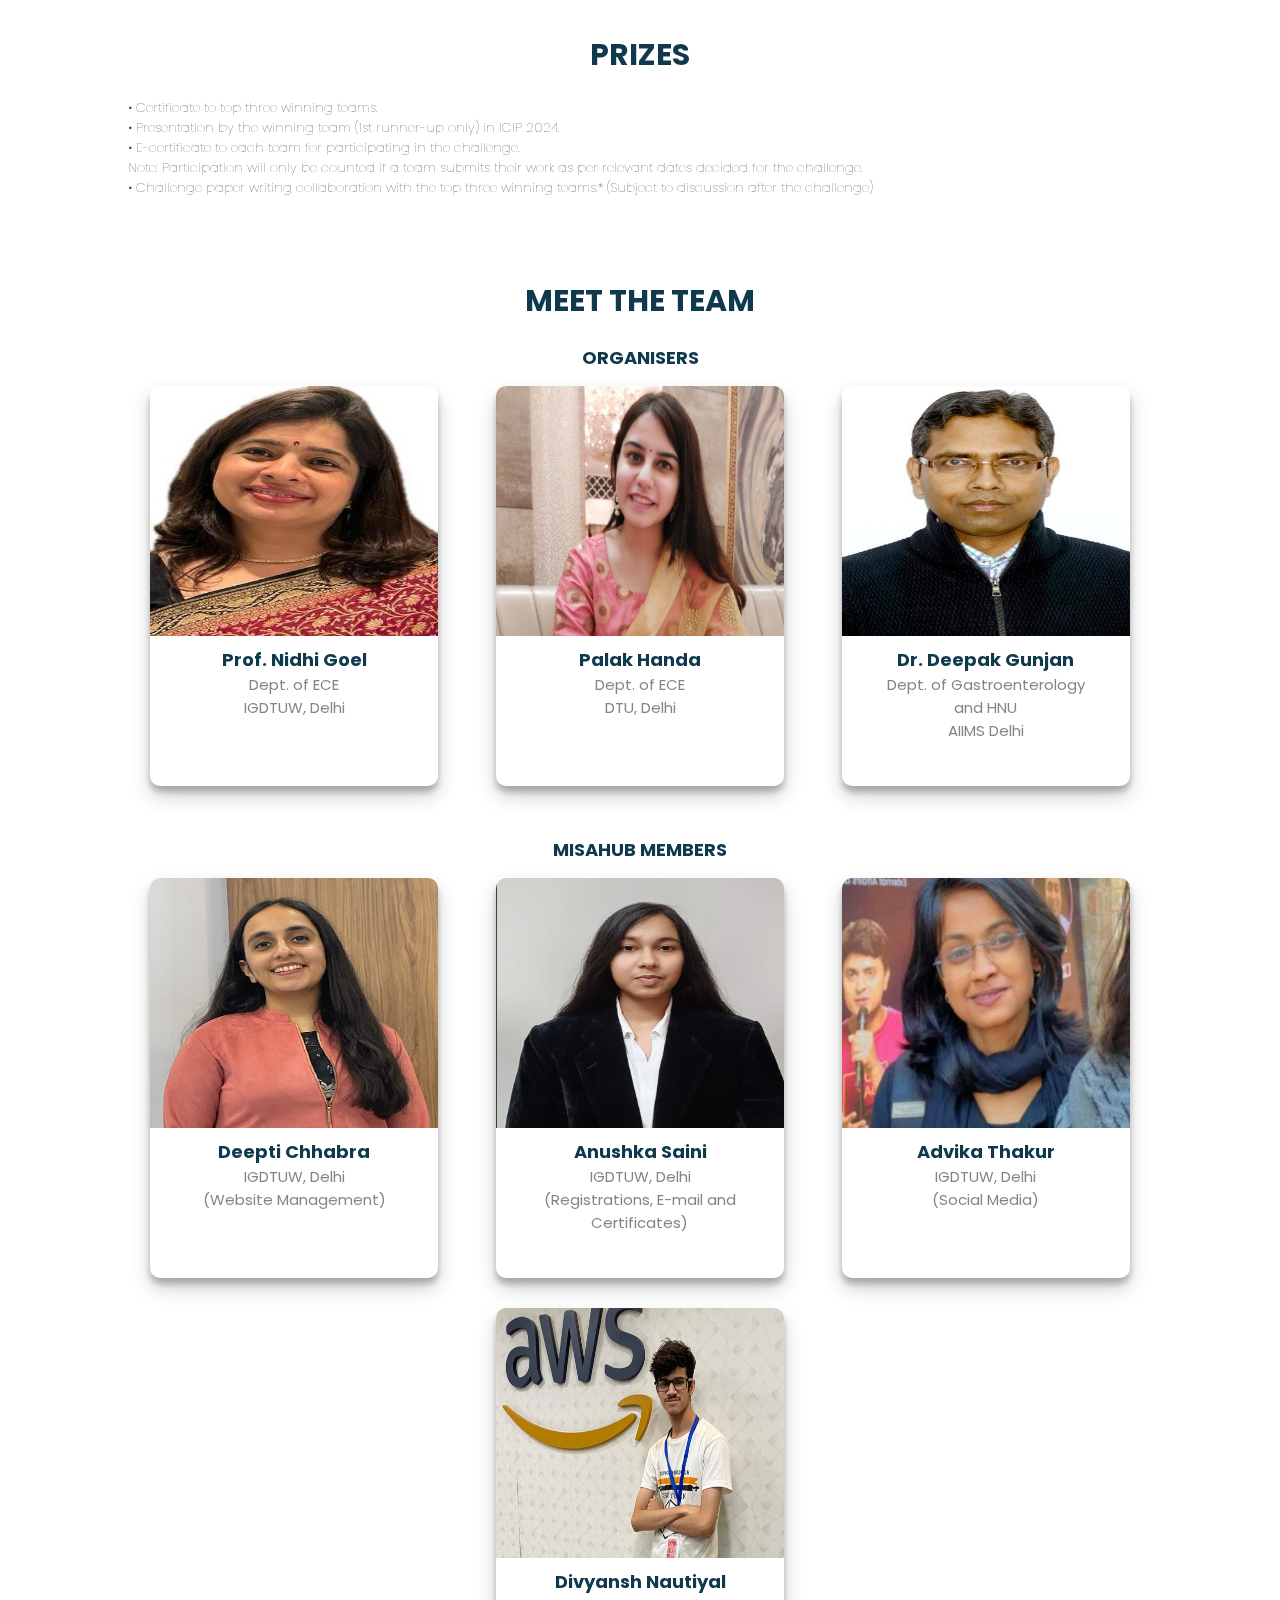
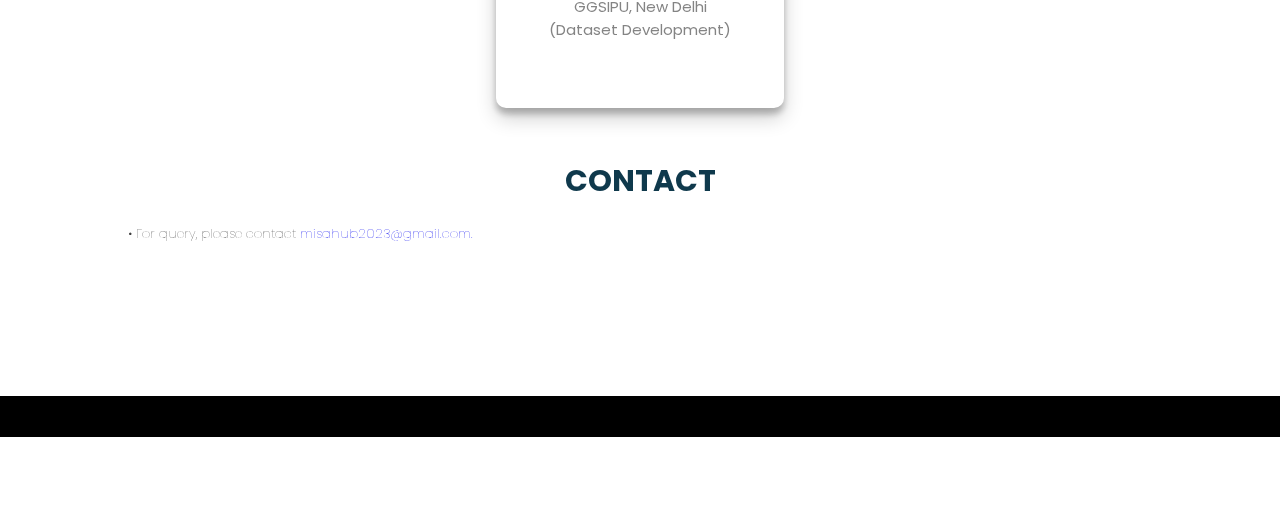
<file: favicon/ICIP 2/index.html>
<!DOCTYPE html>
<html lang="en" dir="ltr">
  <head>
    <meta charset="utf-8">
    <title>Auto-WCEBleedGen Challenge Version V2</title>
    <meta name="viewport" content="width=device-width, initial-scale=1.0">
    <link rel="stylesheet" href="style.css">
    <link rel="stylesheet" href="https://cdnjs.cloudflare.com/ajax/libs/font-awesome/5.15.3/css/all.min.css"/>
    <link rel="icon" type="image/x-icon" href="../favicon/fav.ico">
  </head>
  <body>
    <nav>
      <input type="checkbox" id="check">
      <label for="check" class="checkbtn">
        <i class="fas fa-bars"></i>
      </label>
      <label class="logo">
        <a href="https://misahub.in/index-boxes.html">
            <img class = "logo"  width="120px" height="55px" style = "margin-top: 10px;" src = "assets/misaHub.png">
        </a>
     </label>
      <ul>
        <li class="nav-link"><a href="#overview">Overview</a></li>
        <li class="nav-link"><a href="#challenge">Challenge</a></li>
        <li class="nav-link"><a href="#dates">Dates</a></li>
        <li class="nav-link"><a href="#register">Registration</a></li>
        <li class="nav-link"><a href="#prize">Prizes</a></li>
        <li class="nav-link"><a href="#team">Organisers</a></li>
        <li class="nav-link"><a href="#contact">Contact</a></li>
        <li class="nav-link"><a href="https://linktr.ee/icip2024" class="navBtn">Key Links</a></li>
      </ul>
    </nav>
    <div class="main">
        <div class="photo">
            <h1>
                Auto-WCEBleedGen Challenge Version V2
            </h1>
            <h3>
                Automatic Classification between Bleeding and Non-Bleeding frames and further Detection and Segmentation of the Bleeding Region

            </h3>
        </div>

        <div class="update">
            <h2>IMPORTANT UPDATES</h2>
            <ul class="list">
                <li>&bull; Training dataset has been released. Check <span>KEY LINKS</span>.</li>
                <li>&bull; Registrations are now <span>OPEN</span>. <span>HURRY, APPLY!</span></li>
                <li>&bull; We sincerely acknowledge and thank 31<sup>st</sup> 2024 IEEE International Conference on Image Processing (IEEE ICIP 2024) for the amazing opportunity. Heartfelt gratitude for their support and guidance in conducting this challenge!</li>
            </ul>         
        </div>

        <div id="overview" class="overview heading">
            <h2>OVERVIEW</h2>
            <p>
                Gastrointestinal (GI) bleeding is a medical condition characterized by bleeding in the GI tract, which circumscribes oesophagus, stomach, small intestine, large intestine (colon), rectum, and anus. Since blood flows into the GI tract, a cascade of risks emerges, ranging from immediate dangers to potential long-term consequences. Excessive blood loss from GI bleeding may lead to a drop in blood pressure, reduced oxygen delivery to organs and tissues, and potentially life-threatening organ dysfunction.  
                <br>
                According to World Health Organization (WHO), GI bleeding is responsible for approximately 300,000 deaths every year globally. These statistics serve as a catalyst for research, propelling innovative treatment modalities and diagnostic advancements aimed at mitigating the dangers posed by GI bleeding. In last decade, the availability of advanced diagnostic innovations like Wireless Capsule Endoscopy (WCE) has led to better understanding of the GI bleeding in GI tract. The disposable capsule-shaped device travels inside the GI tract via peristalsis and comprises of an optical dome, a battery, an illuminator, an imaging sensor, and a radio-frequency transmitter. During 8-12 hours of WCE procedure, a video of the GI tract trajectory is recorded on a device attached to the patient’s belt which produces about 57,000-1,00,000 frames; analysed posterior by experienced gastroenterologists. 
                <br>
                Presently, an experienced gastroenterologist takes approximately 2−3 hours to inspect the captured video of one-patient through a frame-by-frame analysis which is not only time-consuming but also susceptible to human error. In view of the poor ratio of patient-to-doctor across globe, there arises a need for investigation and state-of-the-art development of robust, interpretable and generalized Artificial Intelligence (AI) models. This will aid in reducing the burden on gastroenterologists and save their valuable time by computer-aided classification between bleeding and non-bleeding frames and further detection and segmentation of bleeding region in that frame. 
                <br>
                Auto-WCEBleedGen Challenge Version V1 was a huge success with +1200 participation across globe. It was organized virtually by MISAHUB (Medical Imaging and Signal Analysis Hub), in collaboration with the 8th International Conference on CVIP (Computer Vision and Image Processing 2023), IIT Jammu, India from August 15 – October 14, 2023. It focused on automatic detection and classification of bleeding and non-bleeding frames in WCE. 
                <br>
                Following its success, we bring to you, Auto-WCEBleedGen Challenge Version V2 which focuses on automatic classification of bleeding and non-bleeding frames and further detection and segmentation of bleeding region in that frame. We have updated the annotations of the multiple bleeding sites present in the training dataset (WCEBleedGen). We have also updated the annotations and class labels of the testing dataset (Auto-WCEBleedGen Test) and provided un-marked images of dataset 1. 

            </p>
        </div>

        <div id = "challenge" class="challenge heading">
            <h2>CHALLENGE</h2>
            <p>
                <ul class="list">
                    <li>&bull; 
                        The aim of the Auto-WCEBleedGen Challenge Version V2 is to provide an opportunity for the development, testing and evaluation of AI models for automatic classification of bleeding and non-bleeding frames and further detection and segmentation of bleeding region in that frame. 
                    </li>
                    <li>&bull;
                       The challenge consists of distinct training and test datasets and promotes the development of vendor-independent, interpretable, and generalized AI models.
                    </li>
                    <li>&bull;
                        The training dataset consists of 2618 bleeding and non-bleeding WCE frames collected from multiple internet resources, and datasets with a vast variety and types of GI bleeding throughout the GI tract along with medically validated binary masks and bounding boxes in three formats (txt, XML and YOLO txt). The test dataset is an independently collected WCE data containing 564 bleeding and non-bleeding frames of 30 patients suffering from acute, chronic and occult GI bleeding referred at Department of Gastroenterology and HNU, All India Institute of Medical Sciences, New Delhi, India. 
                    </li>
                </ul>

            </p>
        </div>

        <div id="dates" class="dates heading">
            <h2>IMPORTANT DATES</h2>
            <table>
                <th style="width: 70%;">
                    Events
                </th>
                <th>
                    Dates
                </th>
                <tr>
                    <td>Launch of the challenge</td>
                    <td>January 20, 2024</td>
                </tr> 
                <tr>
                    <td>E-Registration</td>
                    <td>January 20 – January 30, 2024</td>
                </tr>
                <tr>
                    <td>Release of Training Dataset</td>
                    <td>January 20, 2024</td>
                </tr>
                <tr>
                    <td>Release of Testing Dataset</td>
                    <td>January 31, 2024
                    </td>
                </tr>
                <tr>
                    <td>Result submission</td>
                    <td>February 22 – February 24, 2024</td>
                </tr>
                <tr>
                    <td>Announcement of top three winning teams</td>
                    <td>March 06, 2024</td>
                </tr>
                <tr>
                    <td>Top three winning teams Challenge Paper Submission (optional)</td>
                    <td>March 27, 2024
                    </td>
                </tr>
                <tr>
                    <td>Presentation by the winning team (1st position only) – ICIP 2024 
                    </td>
                    <td>October 27 – October 30, 2024
                    </td>
                </tr>
            </table>
        </div>

        <div id="register" class="rules heading">
            <h2>Registration and Rules</h2>
            <p class="header">
                Rules for Participation:
            </p>
            <ul class="list">
                <li>&bull; This challenge will be open to all students (B. Tech/ M. Tech/ Ph.D. of all branches), and professionals across globe for free.</li>
                <li>&bull; Participants will either register as a solo participant or can form a team.</li>
                <li>&bull; The results will be submitted in a specific format over email to <a href="mailto:misahub2023@gmail.com">misahub2023@gmail.com</a>.</li>
                <li>&bull; In the case of ties, the organizing committee may rank teams based on the method's novelty and readability of codes. The organizing committee's decision in this regard will be final.</li>
                <li>&bull; Paper submission in the main conference (ICIP 2024) is highly encouraged.</li>
            </ul>
            <p class="header">
                Rules for Team Formation:
            </p>
            <ul class="list">
                <li>&bull; 
                    A team can have a maximum of 4 participants.
                </li>
                <li>&bull;
                    Team members can be from same or different organizations/affiliations.
                </li>
                <li>&bull; 
                    A participant can only be a part of a single team.
                </li>
                <li>&bull; 
                    Only one member from the team has to register for the challenge.
                </li>
                <li>&bull; 
                    One team can only have one registration. Multiple registrations can lead to disqualification.
                </li>
                <li>&bull; 
                    There is no limitations on the number of teams from the same organizations/affiliations. (However, one participant can only be part of a unique team.)
                </li>
            </ul>
            <p class="header">
                Rules for use of Training Dataset:
            </p>
            <ul class="list">
                <li>&bull; 
                   Download the training dataset and randomly divide it into 80:20 ratio as training and validation dataset.
                </li>
                <li>&bull;
                    Develop a model to first classify bleeding and non-bleeding frames followed by detection and segmentation of bleeding region in that frame.
                </li>
                <li>&bull; 
                    Store the model, associated weights and files.
                </li>
                <li>&bull; 
                    Perform necessary evaluation for the developed model. Preferred evaluation metrics include: Accuracy, Precision, Recall, F1-Score, AUC-ROC
                </li>
                <li>&bull; 
                    Evaluation metrics for Classification: Accuracy, Recall, F1-Score.
                </li>
                <li>&bull; 
                    Evaluation metrics for Detection: Average Precision, Intersection over Union (IoU).
                </li>
                <li>&bull; 
                    Evaluation metrics for Segmentation: Intersection over Union (IoU), Dice Coefficient.
                </li>
                <li>&bull; 
                    Any ONE interpretability plot: CAMs, LIME, SHAP, feature importance, partial dependence, occlusion, and model explain, fairness etc.
                </li>
            </ul>
            <p class="header">
                Rules for use of Testing Dataset:
            </p>
            <ul class="list">
                <li>&bull; 
                    Download the testing dataset. 
                </li>
                <li>&bull;
                    Call the stored model, associated weights and files. Classify, detect, and segment all the frames in the testing dataset 1 and 2 (separately)*.
                </li>
                <li>&bull; 
                    Perform necessary evaluation for the testing dataset 1 and 2 (separately)*.
                </li>
                <li>&bull; 
                    Prepare an excel sheet as per the following column entries:
                </li>
                <ul style="margin-left: 2rem" class="list">
                    <li>&bull; 
                        S. No. | Image Path | Predicted class label | Xmin | Ymin | Xmax | Ymax | Confidence interval | Intersection over Union (IoU) | Dice Coefficient
                    </li>
                </ul>
                <li>&bull; 
                    Any ONE interpretability plot: CAMs, LIME, SHAP, feature importance, partial dependence, occlusion, and model explain, fairness etc.
                </li>
            </ul>
            <p class="header">
                Submission Format:
            </p>
            <p>
                Each team is required to submit the results <span>via EMAIL</span> to  <a href="mailto:misahub2023@gmail.com">misahub2023@gmail.com</a> with following rules in mind.
            </p>
            <ul style = "margin-top: 0.8rem;" class="list">
                <li>
                    The email should contain
                </li>
                <ul style="margin-left: 2rem" class="list">
                    <li>&bull; 
                        <span>Challenge name and Team name</span> as the SUBJECT LINE.
                    </li>
                    <li>&bull; 
                        <span>Team member names and affiliation</span> in the BODY OF THE EMAIL.
                    </li>
                    <li>&bull; 
                        <span>Contact number and email address</span> in the BODY OF THE EMAIL.
                    </li>
                    <li>&bull; 
                        <span>A link of the GITHUB Repository (PUBLIC)</span> in the BODY OF THE EMAIL.
                    </li>
                    <li>&bull; 
                        <span>Excel sheet (in xlsx format).</span>
                    </li>
                    <li>&bull; 
                        <span>Readme file (in PDF format).</span>
                    </li>
                </ul>
            </ul>
            <ul  style = "margin-top: 0.8rem;" class="list">
                <li>
                    The GITHUB Repository (PUBLIC) should contain the following:
                </li>
                <ul style="margin-left: 2rem" class="list">
                    <li>&bull; 
                        Developed code for training, validation, and testing in .py / .mat etc in readable format with comments.
                    </li>
                    <li>&bull; 
                        Stored model, associated weights or files (optional).
                    </li>
                    <li>&bull; 
                        Any utils or assets or config. or checkpoints.
                    </li>
                    <li>&bull;
                        Excel sheet (in xlsx format).
                    </li>
                    <li>&bull; 
                        Readme file (in PDF format).
                    </li>
                </ul>
            </ul>
            <ul  style = "margin-top: 0.8rem;" class="list">
                <li>
                    The README.md file should be <span>readable</span> and in the following format in the <span>same sequence</span>:
                </li>
                <ul style="margin-left: 2rem" class="list">
                    <li>&bull; 
                        Brief write up and figure of the developed pipeline.
                    </li>
                    <li>&bull; 
                        Achieved results on validation dataset including:
                    </li>
                    <ul style="margin-left: 2rem" class="list">
                        <li>&bull; 
                            A table of the achieved evaluation metrics on validation dataset for automatic classification, detection, and segmentation of WCE frames. 
                        </li>
                        <li>&bull; 
                            Pictures (resolution 600 DPI) of any 5 best frames selected from validation dataset showing its classification, detection, and segmentation. 
                        </li>
                        <li>&bull; 
                            Pictures (resolution 600 DPI) of achieved interpretability plot of any 5 best frames selected from validation dataset.
                        </li>
                    </ul>
                    <li>&bull; 
                        Achieved results on testing dataset 1 and 2 including:
                    </li>
                    <ul style="margin-left: 2rem" class="list">
                        <li>&bull; 
                            A table of the achieved evaluation metrics on testing dataset 1 and 2 (separate)* for automatic classification, detection, and segmentation of WCE frames. 
                        </li>
                        <li>&bull; 
                            Pictures (resolution 600 DPI) of any 5 best frames selected from testing dataset 1 and 2 (separate)* showing its classification, detection, and segmentation. 
                        </li>
                        <li>&bull; 
                            Pictures (resolution 600 DPI) of achieved interpretability plot of any 5 best frames selected from testing dataset 1 and 2 (separate)*.
                        </li>
                    </ul>
                    <li>
                        Note: A sample readme file and excel sheet will be uploaded on the challenge page. 
                    </li>
                </ul>
            </ul>
        </div>

        <p class="header">
            Important Notes:
        </p>
        <ul style = "margin-top: 0.8rem;" class="list">
            <li>&bull; 
                The participating teams are requested NOT to utilize any other dataset while training their model.
            </li>
            <li>&bull; 
                Real-time analysis is highly encouraged. 
            </li>
            <li>&bull; 
                One interpretability plot is a MUST for submission. Submissions without interpretability plot will be disqualified and NOT evaluated.
            </li>
            <li>&bull; 
                Submitted pictures MUST of high resolution. At least 600 dot-per-inch (DPI).
            </li>
            <li>&bull; 
                Generic YOLO-based or CNN-based submissions will be dis-qualified and <span>NOT</span> evaluated.
            </li>
            <li>&bull; 
                Separate classification/ detection/ segmentation-based submissions will be dis-qualified and NOT evaluated. 
            </li>
            <li>&bull; 
                Participants are allowed to use any n. no. of models, ensemble/ combine etc. to perform automatic classification, detection, and segmentation of WCE frames. 
            </li>
            <li>&bull; 
                Participants can use any AI model. The model evaluation will be done on ‘uniqueness’, ‘reproducibility’, ‘interpretability’, and ‘feasibility of model for real-time analyses. 
            </li>
            <li>&bull; 
                Model files must be uploaded on GITHUB/ Google drive link to check ‘reproducibility’ of the code.
            </li>
            <li>&bull; 
                GITHUB repository should be PUBLIC. Repositories which require access will be NOT be considered for evaluation. 
            </li>
            <li>&bull; 
                Submitted repository <span>MUST</span> be readable, documented properly, and interactive.
            </li>
            <li>&bull; 
                Participants are requested to <span>STRICTLY</span> follow the submission format. 
            </li>
            <li>&bull; 
                The readme file (in PDF format), excel sheet, and GITHUB repository code will be evaluated for the challenge leader board. 
            </li>
            <li>&bull; 
                Participants are requested to acknowledge and cite our datasets for any research purposes. Use of the datasets for commercial products or any purpose other than research is <span>STRICTLY NOT ALLOWED.</span>
            </li>
            </ul>
        </ul>
        <p class="header">
            Criteria of judging a submission:
        </p>
        <ul style = "margin-top: 0.8rem;" class="list">
            <li>&bull; 
                All the received email till February 24, 2024 (result submission closing date) will be considered for evaluation. 
            </li>
            <li>&bull; 
                The GITHUB repository, readme file (in PDF format), and excel sheet (in xlsx format) received for all entries will be downloaded by the organizing team. 
            </li>
            <li>&bull; 
                A common data file will be prepared to compare the evaluation metrics achieved for dataset 1 and 2 (separate)*. 
            </li>
            <li>&bull; 
                A semi-automated python script file will be used to achieve the best evaluation metrics received among all entries.
            </li>
            <li>&bull; 
                Following checklist will be used to select the top three winning teams:
            </li>
            <ul style="margin-left: 2rem" class="list">
                <li>&bull; 
                    Best evaluation metrics on testing dataset 1 and 2 (separate)*.

                </li>
                <li>&bull; 
                    Best interpretability plots achieved on testing dataset 1 and 2 (separate)*.

                </li>
                <li>&bull; 
                    Model 'uniqueness', 'reproducibility', 'interpretability', and 'feasibility of model for real-time analyses'. 
                </li>
                <li>&bull; 
                    Readability of the readme file. 
                </li>
                <li>&bull; 
                    Readability of the GITHUB repository.
                </li>
            </ul>
        </ul>

        <div id="register" class="rules heading">
            <h2>Datasets To Be Used</h2>
            <p class="header">
                Training dataset: WCEbleedGen Version V2
            </p>
            <p>
                The training dataset consists of 2618 bleeding and non-bleeding WCE frames collected from multiple internet resources, datasets with a vast variety and types of GI bleeding throughout the GI tract along with medically validated binary masks and bounding boxes in three formats (txt, XML and YOLO txt). The Version V1 of this dataset was utilized as a training dataset in Auto-WCEBleedGen Challenge Version V1. 
                <br>
                After the challenge, a Version V2 was released on Nov 19, 2023. In this version, the multiple bleeding frames present in Version V1 were re-annotated. Their new XML and YOLO-TXT were also added. This dataset is first-of-its-kind and promotes generalized comparison with existing state-of-the-art methods, and aims to contribute to better interpretability, and reproducibility of such automated systems.
            </p>
            <p class="header">
                Testing dataset: AutoWCEBleedGen-Test Dataset Version V2
            </p>
            <p>
                AutoWCEBleedGen-Test dataset is an independently collected WCE data containing bleeding and non-bleeding frames of 30 patients suffering from acute, chronic and occult GI bleeding referred at Department of Gastroenterology and HNU, All India Institute of Medical Sciences (AIIMS), New Delhi, India. It was utilized as a testing dataset in the AutoWCEBleedGen Challenge Version V1. It was only accessible to challenge participants and shared through Google drive link throughout the challenge.
                <br>
                It consists of a total 564 frames. It is divided into dataset 1 and 2. Dataset 1 contains 49 frames which were randomly collected from seven different patient's data at AIIMS. The frames were then annotated by a group of experienced gastroenterologists at AIIMS. The annotations were marked in the frames. The dataset 2 contains 515 frames which were collected from twenty-three different patient's data. The annotations were NOT marked in the frames. A list of image names with respect to patient were released for the challenge participants. Dataset 1 was developed for non-sequential, random frame analysis. Dataset 2 was developed for sequential-frame analysis. 
                <br>
                After the challenge, we developed the improved version of the test dataset and released it Nov 14, 2023 at zenedo platform. In the improved version, we have updated the annotations (binary masks) of dataset 1 and 2, validated with the team of gastroenterologists at AIIMS, and provided un-marked images of dataset 1. Testing dataset of AutoWCEBleedGen Challenge Version V1 was also released in this. 
                <br>
                For AutoWCEBleedGen Challenge Version V2, we will release the version V2 of the AutoWCEBleedGen-Test Dataset on January 31, 2024. This version will include medically annotated bounding boxes in three different formats (txt, XML and YOLO txt). 
            </p>
        </div>

        <div id="prize" class="awards heading">
            <h2>PRIZES</h2>
            <div class="sponsor" style="display:flex;">
                <ul class="list">
                    <li>&bull; Certificate to top three winning teams.</li>
                    <li>&bull; Presentation by the winning team (1st runner-up only) in ICIP 2024. </li>
                    <li>&bull; E-certificate to each team for participating in the challenge. 
                    </li>
                    <li> Note: Participation will only be counted if a team submits their work as per relevant dates decided for the challenge.
                    </li>
                    <li>&bull; Challenge paper writing collaboration with the top three winning teams.* (Subject to discussion after the challenge)
                    </li>
                </ul>    
                <!-- <div class = "sponsor-img" >
                    <img src="assets/sponsor_logo.png" height="130rem" width="130rem">
                </div>   -->
            </div>  
        </div>

        <div id="team" class="awards heading">
            <h2>MEET THE TEAM</h2>
            <p class="header" style="margin-bottom: 15px; text-align: center;">
                ORGANISERS
            </p>
            <div class="org">
                <div class = "box">
                    <img src="assets/nidhiMam.jpeg" height="250px" style="background-size: cover; background-position: center center;">
                    <div class="info">
                        <p class="header resp name" style="margin: 0 auto;">Prof. Nidhi Goel</p>
                        <p class="header resp" style="font-size: 15px; margin-top: 0%; margin: 0 auto; font-weight: normal; color: #323232; opacity:.6">Dept. of ECE</p>
                        <p class="header resp" style="font-size: 15px; margin-top: 0%; margin: 0 auto; font-weight: normal; color: #323232; opacity:.6">IGDTUW, Delhi</p>
                    </div>
                </div>
                <div class = "box">
                    <img src="assets/palakMam.png" height="250px" style="background-size: cover; background-position: center center;">
                    <div class="info">
                        <p class="header resp name" style="margin: 0 auto;">Palak Handa</p>
                        <p class="header resp" style="font-size: 15px; margin-top: 0%; margin: 0 auto; font-weight: normal; color: #323232; opacity:.6">Dept. of ECE</p>
                        <p class="header resp" style="font-size: 15px; margin-top: 0%; margin: 0 auto; font-weight: normal; color: #323232; opacity:.6">DTU, Delhi</p>
                    </div>
                </div>
                <div class = "box">
                    <img src="assets/deepakSir.jpeg" height="250px" style="background-size: cover; background-position: center center;">
                    <div class="info">
                        <p class="header resp name" style="margin: 0 auto;">Dr. Deepak Gunjan</p>
                        <p class="header resp" style="font-size: 15px; margin-top: 0%; margin: 0 auto; font-weight: normal; color: #323232; opacity:.6">Dept. of Gastroenterology and HNU</p>
                        <p class="header resp" style="font-size: 15px; margin-top: 0%; margin: 0 auto; font-weight: normal; color: #323232; opacity:.6">AIIMS Delhi</p>
                    </div>
                </div>
                
            </div>

            
            <p class="header" style="margin-bottom: 15px; margin-top: 50px; text-align: center;">
                MISAHUB MEMBERS
            </p>
            <div class="org" style="margin-bottom: 30px;">
                <div class = "box">
                    <img src="assets/deepti.png" height="250px" style="background-size: cover; background-position: center center;">
                    <div class="info">
                        <p class="header resp name" style="margin: 0 auto;">Deepti Chhabra</p>
                        <p class="header resp" style="font-size: 15px; margin-top: 0%; margin: 0 auto; font-weight: normal; color: #323232; opacity:.6">IGDTUW, Delhi</p>
                        <p class="header resp" style="font-size: 15px; margin-top: 0%; margin: 0 auto; font-weight: normal; color: #323232; opacity:.6">(Website Management)</p>
                    </div>         
                </div>
                
                 <div class = "box">
                    <img src="assets/anushka.jpeg" height="250px" style="background-size: cover; background-position: center center;">
                    <div class="info">
                        <p class="header resp name" style="margin: 0 auto;">Anushka Saini</p>
                        <p class="header resp" style="font-size: 15px; margin-top: 0%; margin: 0 auto; font-weight: normal; color: #323232; opacity:.6">IGDTUW, Delhi</p>
                        <p class="header resp" style="font-size: 15px; margin-top: 0%; margin: 0 auto; font-weight: normal; color: #323232; opacity:.6">(Registrations, E-mail and Certificates)</p>
                    </div>
                </div>

                <div class = "box">
                    <img src="assets/advika.jpeg" height="250px" style="background-size: cover; background-position: center center;">
                    <div class="info">
                        <p class="header resp name" style="margin: 0 auto;">Advika Thakur</p>
                        <p class="header resp" style="font-size: 15px; margin-top: 0%; margin: 0 auto; font-weight: normal; color: #323232; opacity:.6">IGDTUW, Delhi</p>
                        <p class="header resp" style="font-size: 15px; margin-top: 0%; margin: 0 auto; font-weight: normal; color: #323232; opacity:.6">(Social Media)</p>
                    </div>
                </div> 
            </div>
            <div class="org" style="margin-bottom: 30px;">
                 <div class = "box">
                    <img src="assets/divyansh.png" height="250px" style="background-size: cover; background-position: center center;">
                    <div class="info">
                        <p class="header resp name" style="margin: 0 auto;">Divyansh Nautiyal</p>
                        <p class="header resp" style="font-size: 15px; margin-top: 0%; margin: 0 auto; font-weight: normal; color: #323232; opacity:.6">GGSIPU, New Delhi</p>
                        <p class="header resp" style="font-size: 15px; margin-top: 0%; margin: 0 auto; font-weight: normal; color: #323232; opacity:.6">(Dataset Development)</p>
                    </div>
                </div>
                <!--<div class = "box">-->
                <!--    <img src="assets/harsh.png" height="250px" style="background-size: cover; background-position: center center;">-->
                <!--    <div class="info">-->
                <!--        <p class="header resp name" style="margin: 0 auto;">Harsh Pathak</p>-->
                <!--        <p class="header resp" style="font-size: 15px; margin-top: 0%; margin: 0 auto; font-weight: normal; color: #323232; opacity:.6">DTU, Delhi</p>-->
                <!--        <p class="header resp" style="font-size: 15px; margin-top: 0%; margin: 0 auto; font-weight: normal; color: #323232; opacity:.6">(Dataset Development)</p>-->
                <!--    </div>-->
                   
                <!--</div> -->
            </div>
        </div>

        <div id="contact" class="contact">
            <h2>CONTACT</h2>
            <ul class="list">
                <!-- <li>&bull; For Registration, <a href="https://docs.google.com/forms/d/e/1FAIpQLScD1TkzIdn8RwpKg_LrH4WqKt7Y_fFO8qcEeU6KI_MYtbtEDA/viewform" target="_blank">Click Here.</a></li> -->
                <li>&bull; For query, please contact <a href="mailto:misahub2023@gmail.com">misahub2023@gmail.com.</a></li>
            </ul>         
        </div>

        <br>
    </div>
    </div>

    <footer style="background-color: black" ;>

        &copy;
        2023-24. All Rights Reserved
    </footer>

  </body>
</html>
</file>
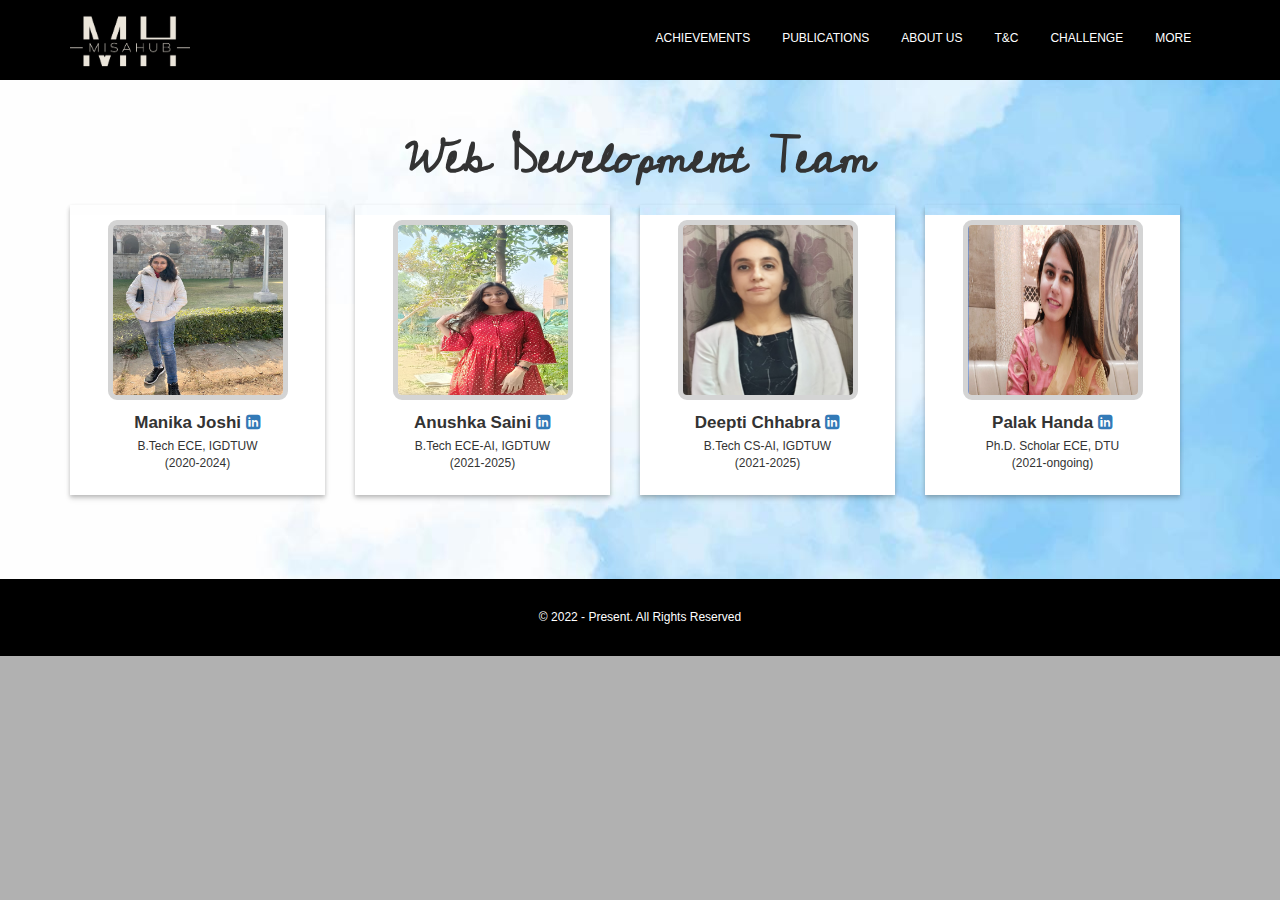
<file: webdpageFINAL.html>
<!DOCTYPE html>
<html lang="en">
<head>
  <meta charset="utf-8">
  <meta http-equiv="X-UA-Compatible" content="IE=edge">
  <meta name="viewport" content="width=device-width, initial-scale=1">
  <title>Web Development Team</title>
<link rel="icon" type="image/x-icon" href="favicon/fav.ico">

  <link href="css/font-awesome.min.css" rel="stylesheet">
  <link href="css/bootstrap.min.css" rel="stylesheet">
  <link href="css/bootstrap-datetimepicker.min.css" rel="stylesheet">
  <link href="css/flexslider.css" rel="stylesheet">
  <link href="css/templatemo-style.css" rel="stylesheet">
  <link href="css/scrollToTop.css" rel="stylesheet">

  <!--Link to footer.css-->
	<link href="css/footer.css" rel="stylesheet">

	<link href = "css/logo.css" rel="stylesheet">

	<!--  Fontawesome icons -->
	<link href='https://fonts.googleapis.com/css?family=Cedarville Cursive' rel='stylesheet'>


  <style>
	#twt{
	 color: #0fc9e7;

	}
	#fac{
		color:#1e549f
	}
	#pin{
		color:	#E60023;
	}
	#goog{
        color: #4285F4;
	}
	#twtf:hover{
	 color: #0fc9e7;

	}
	#facf:hover{
		color:#1e549f
	}
	#pinf:hover{
		color:	#E60023;
	}
	#googf:hover{
        color: #4285F4;
	}
	#cardf:hover{
		transform: scale(1.1);
		box-shadow: 0 10px 60px 0 rgba(0,0,0,0.4);
	}

	/* Adding Smooth animation to WHO WE ARE SECTION */
	
	#cardf{
		transition: all .3s ease-in-out, box-shadow .6s;
		box-shadow: 0 2px 4px 0 rgba(0,0,0,0.2), 0 4px 6px 0 rgba(0,0,0,0.1);
	}

	@media screen and (max-width: 400px) {

		#cardf{
			margin-top: 10px;
			margin-bottom: 10px;
		}
	}
	.d-flex{
		display: flex;
		gap: 30px;
		margin: 0 auto;
		/* justify-content: space-around; */
		flex-wrap: wrap;
	}

  </style>
  </head>

  <body class="tm-gray-bg webd-bg">

	<div class="scroll-up-btn">
        <i class="fa fa-angle-up"></i>
    </div>

  	<!-- Header -->
	<div class="tm-header1" style="background-color: black" ;>
		<div class="container">
			<div class="row">
				<div class="col-lg-6 col-md-4 col-sm-3 tm-site-name-container">
					<a class="tm-site-name" href="index-boxes.html"><img src="img/misaHub.png" width="120px" height="55px"
							style="margin-top: -0.5rem;"></a>
				</div>
	
				<div class="col-lg-6 col-md-8 col-sm-9">
					<div class="mobile-menu-icon">
						<div class="mobile-menu-icon-wrap">
							<span class="stick stick-1"></span>
							<span class="stick stick-2"></span>
							<span class="stick stick-3"></span>
						</div>
					</div>
	
					<nav class="tm-nav">
						<ul>
							<li><a class="upper_links" href="https://sites.google.com/view/misahub/achievements">Achievements</a></li>
							<li><a class="upper_links" href="https://scholar.google.com/citations?user=mvDYiX0AAAAJ&hl=en">Publications</a>
							</li>
							<li><a class="upper_links" href="https://sites.google.com/view/misahub/about-us?authuser=0">About Us</a>
							</li>
							<li><a class="upper_links" href="t&c.html">T&C</a></li>
							<li><a class="upper_links" href="https://misahub.in/CVIP/challenge.html">Challenge</a></li>
							<!--<li><a class="upper_links" href="https://sites.google.com/view/misahub/blog-posts"><img-->
							<!--			src="img/blog_icon-4-removebg-preview.png" width="30px" height="28px" style="margin-top:-9px"></a>-->
							<!--</li>-->
							<li><a class="upper_links" href="https://linktr.ee/Misa_hub">More</a></li>
							<!-- <li><a class="upper_links" href="https://linktr.ee/Misa_hub"></a></li> -->
							<!-- <li><a id="one" href="tours.html" class="active">Contact Us</a></li> -->
							<!-- <li><a class="upper_links" href="publications.html">Publications</a></li> -->
							<!-- <li><a href="favourites.html" class="active"><i class="fa fa-heart "></i></a></li> -->
						</ul>
					</nav>
				</div>
			</div>
		</div>
	</div>
	
		<div class="container">
			<div class="row">
				<div class="tm-section-header section-margin-top" id="special">
					<!-- <div class="col-lg-4 col-md-3 col-sm-3"><hr></div> -->
					<!-- <center><img src="img/webd team header2.png" height="400px" width="400px"></center> -->
					<center>
						<h1
							style="font-family: Cedarville Cursive; font-weight: bold; font-size : 50px; margin: 150px 100px; justify-content: center;">
							Web Development Team</h1>
					</center>
					<!-- <div class="col-lg-4 col-md-6 col-sm-6"><h2 class="tm-section-title">MISAHUB</h2></div> -->
					<!-- <div class="col-lg-4 col-md-3 col-sm-3"><hr></div> -->
				</div>
			</div>

			<div class=" d-flex">
				<div class="f-item" id="cardf">
					<div class="tm-about-box-1">
						<a href="#"><img src="img/manika.png" alt="img" width="180" height="180" style="margin-top: -2.5rem "
								class="tm-about-box-1-img"></a>
						<h3 class="tm-about-box-1-title">Manika Joshi <a href="https://in.linkedin.com/in/manika-joshi"><i class="fa fa-linkedin-square" aria-hidden="true"></i></a> </h3>
						<p class="margin-bottom-15 gray-text">B.Tech ECE, IGDTUW <br> (2020-2024) <br>
						</p>
						<!-- <div class="gray-text">
						
													<a href="https://twitter.com/" class="tm-social-icon"><i class="fa fa-twitter"></i></a>
													<a href="https://www.facebook.com/" class="tm-social-icon"><i class="fa fa-facebook"></i></a>
													<a href="https://in.pinterest.com/" class="tm-social-icon"><i class="fa fa-pinterest"></i></a>
													<a href="https://plus.google.com/" class="tm-social-icon"><i class="fa fa-google-plus"></i></a>
						
												</div> -->
					</div>
				</div>
			
				<div class="f-item" id="cardf">
					<div class="tm-about-box-1">
						<a href="#"><img src="img/anushka.png" alt="img" width="180" height="180" style="margin-top: -2.5rem "
								class="tm-about-box-1-img"></a>
						<h3 class="tm-about-box-1-title">Anushka Saini <a href="https://www.linkedin.com/in/anushka-saini-8200b722a"><i class="fa fa-linkedin-square"
								aria-hidden="true"></i></a></span>
						</h3>
						<p class="margin-bottom-15 gray-text">B.Tech ECE-AI, IGDTUW <br> (2021-2025) <br>
						
						</p>
					</div>
				</div>

				<div class="f-item" id="cardf">
					<div class="tm-about-box-1">
						<a href="#"><img src="img/deepti.png" alt="img" width="180" height="180" style="margin-top: -2.5rem "
								class="tm-about-box-1-img"></a>
						<h3 class="tm-about-box-1-title">Deepti Chhabra <a href="https://www.linkedin.com/in/deepti-chhabra-627a04237"><i class="fa fa-linkedin-square"
								aria-hidden="true"></i></a></span></h3>
						<p class="margin-bottom-15 gray-text">B.Tech CS-AI, IGDTUW<br> (2021-2025) <br>

					</div>
				</div>

				<div class="f-item" id="cardf">
					<div class="tm-about-box-1">
						<a href="#"><img src="img/palak maam.jpg.png" alt="img" width="180" height="180" style="margin-top: -2.5rem "
								class="tm-about-box-1-img"></a>
						<h3 class="tm-about-box-1-title">Palak Handa <a
								href="https://www.linkedin.com/in/phanda1997/"><i class="fa fa-linkedin-square"
									aria-hidden="true"></i></a></span></h3>
						<p class="margin-bottom-15 gray-text">Ph.D. Scholar ECE, DTU
<br> (2021-ongoing) <br>
				
					</div>
				</div>
			</div>
		</div>

			<br><br>


	
<!-- footer -->
<footer>
	&copy;
	2022 - Present. All Rights Reserved


</footer>

  <!-- footer -->



	<script type="text/javascript" src="js/jquery-1.11.2.min.js"></script>      		<!-- jQuery -->
	<script type="text/javascript" src="js/scrollToTop.js"></script>					<!-- Scroll To Top -->
  	<script type="text/javascript" src="js/bootstrap.min.js"></script>					<!-- bootstrap js -->
  	<script type="text/javascript" src="js/jquery.flexslider-min.js"></script>			<!-- flexslider js -->
  	<script type="text/javascript" src="js/templatemo-script.js"></script>      		<!-- Templatemo Script -->
	<script type="text/javascript" src="./js/onscrollReveal.js"></script>

 </body>
 </html>
</file>
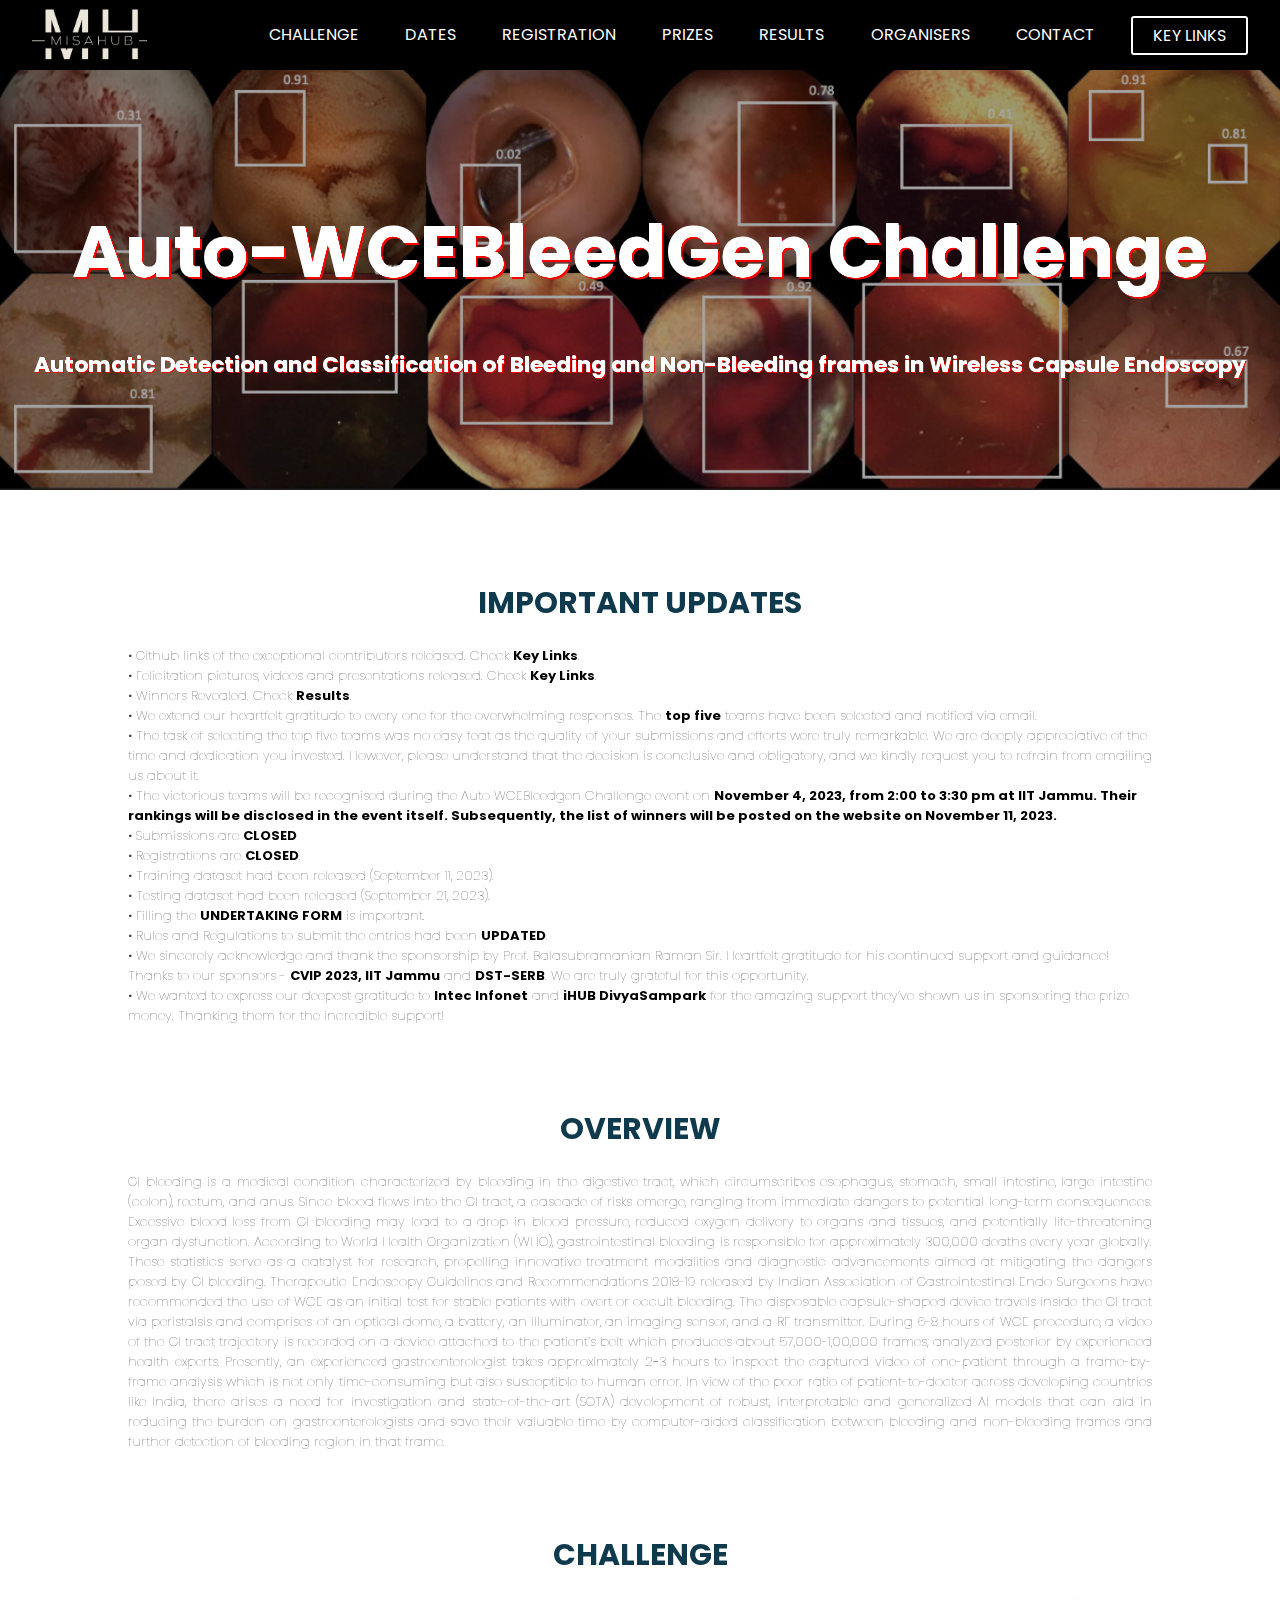
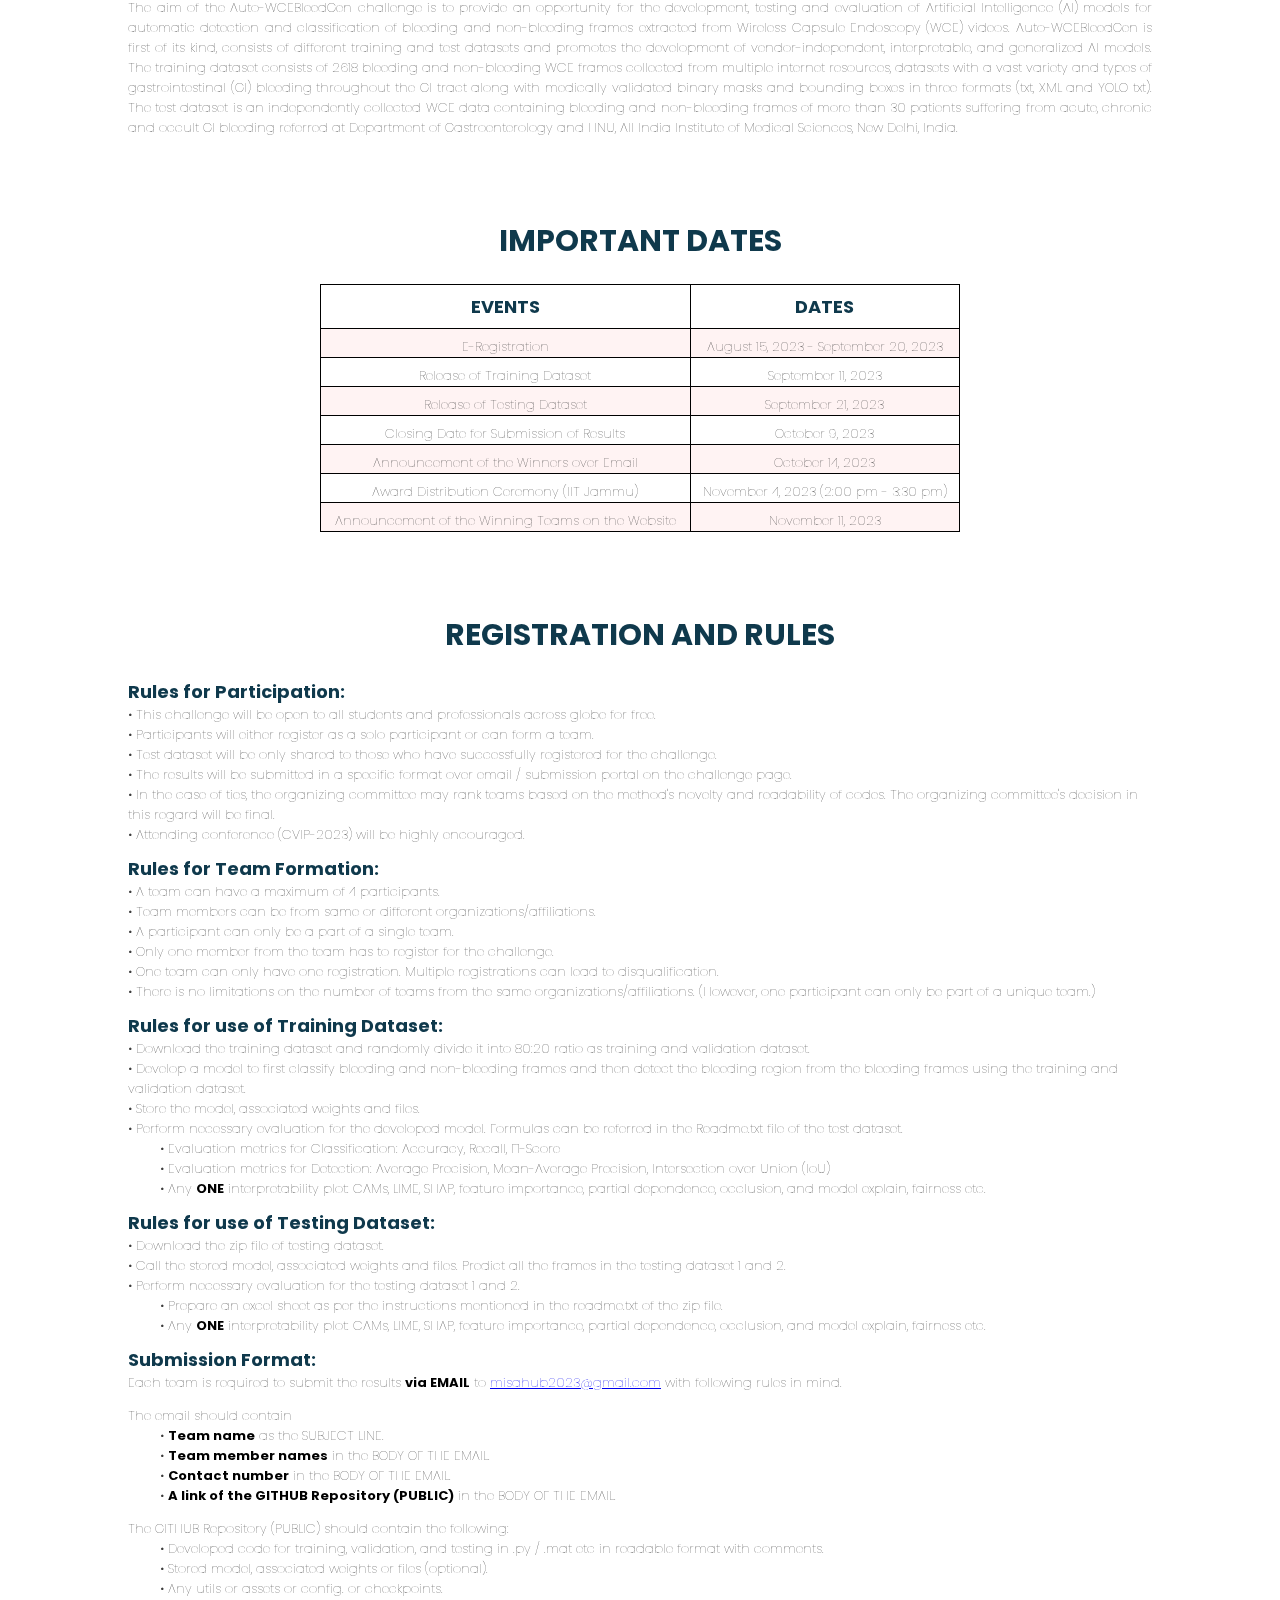
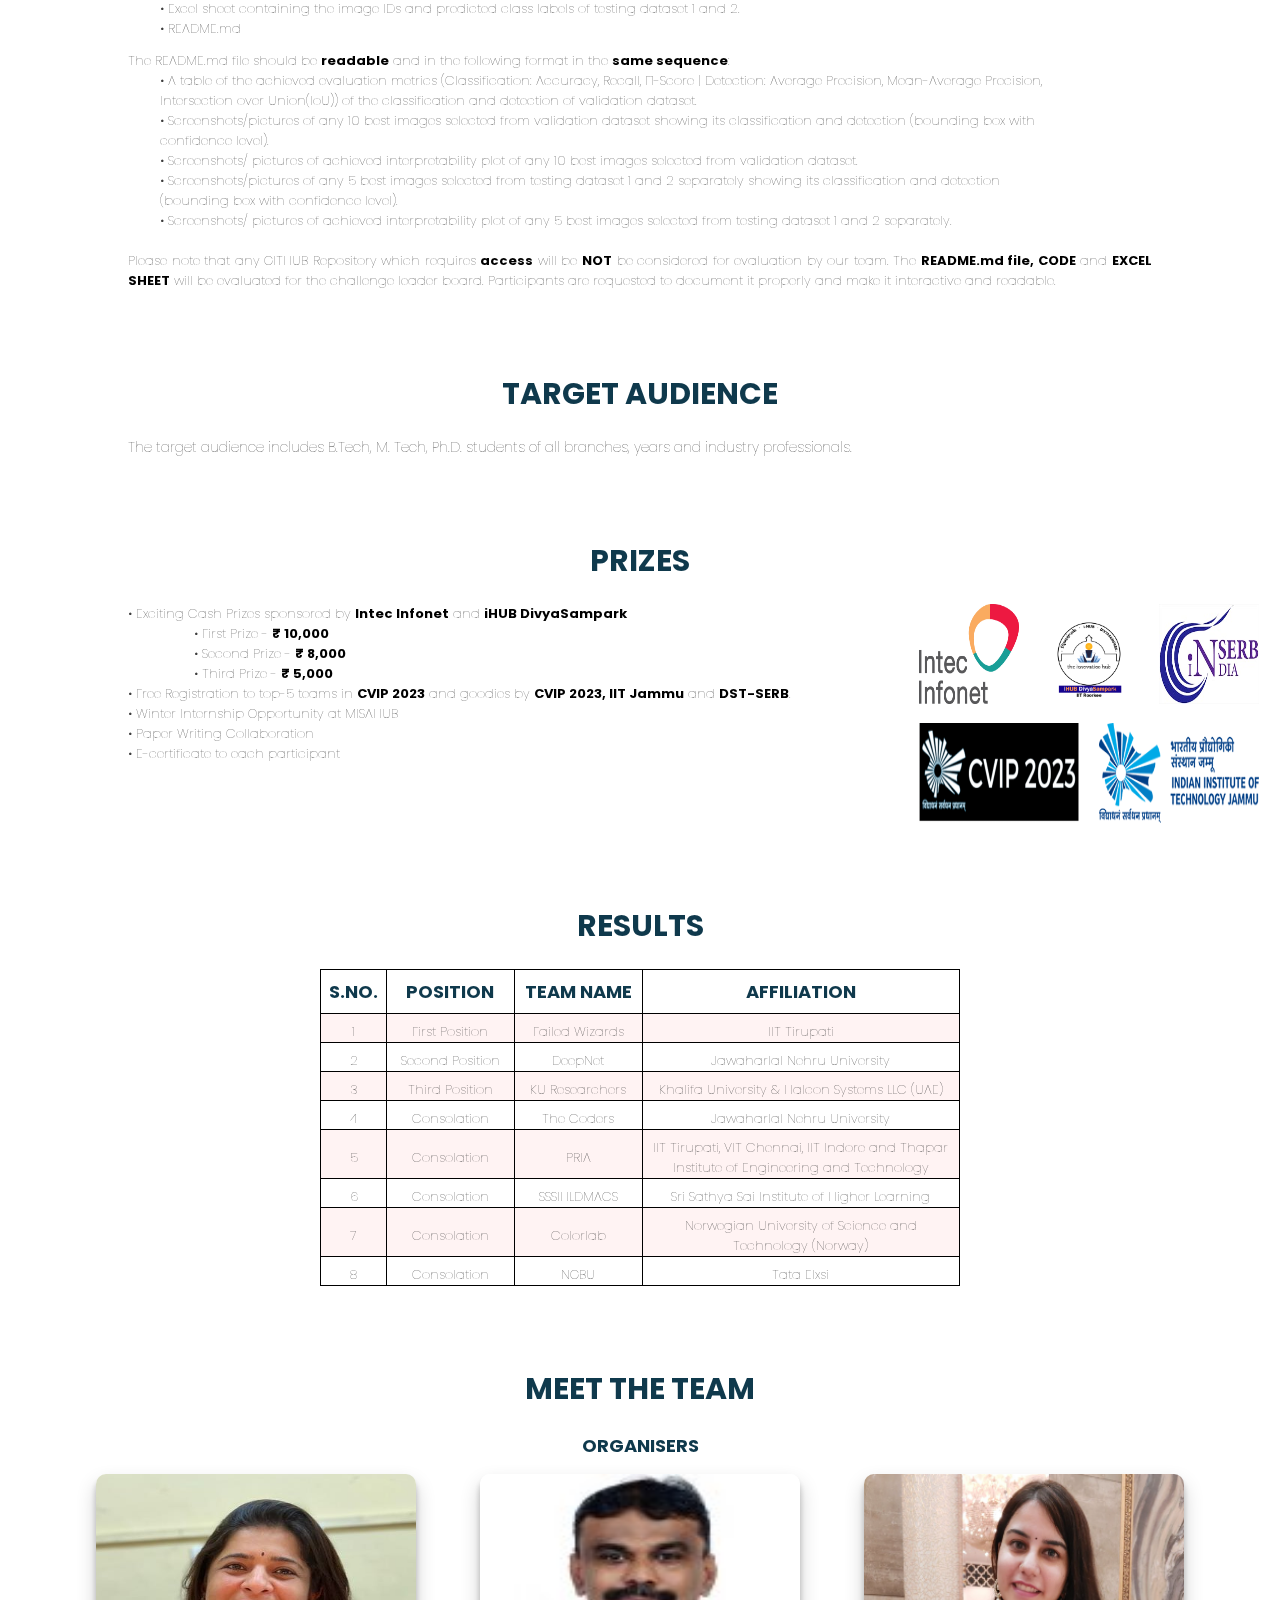
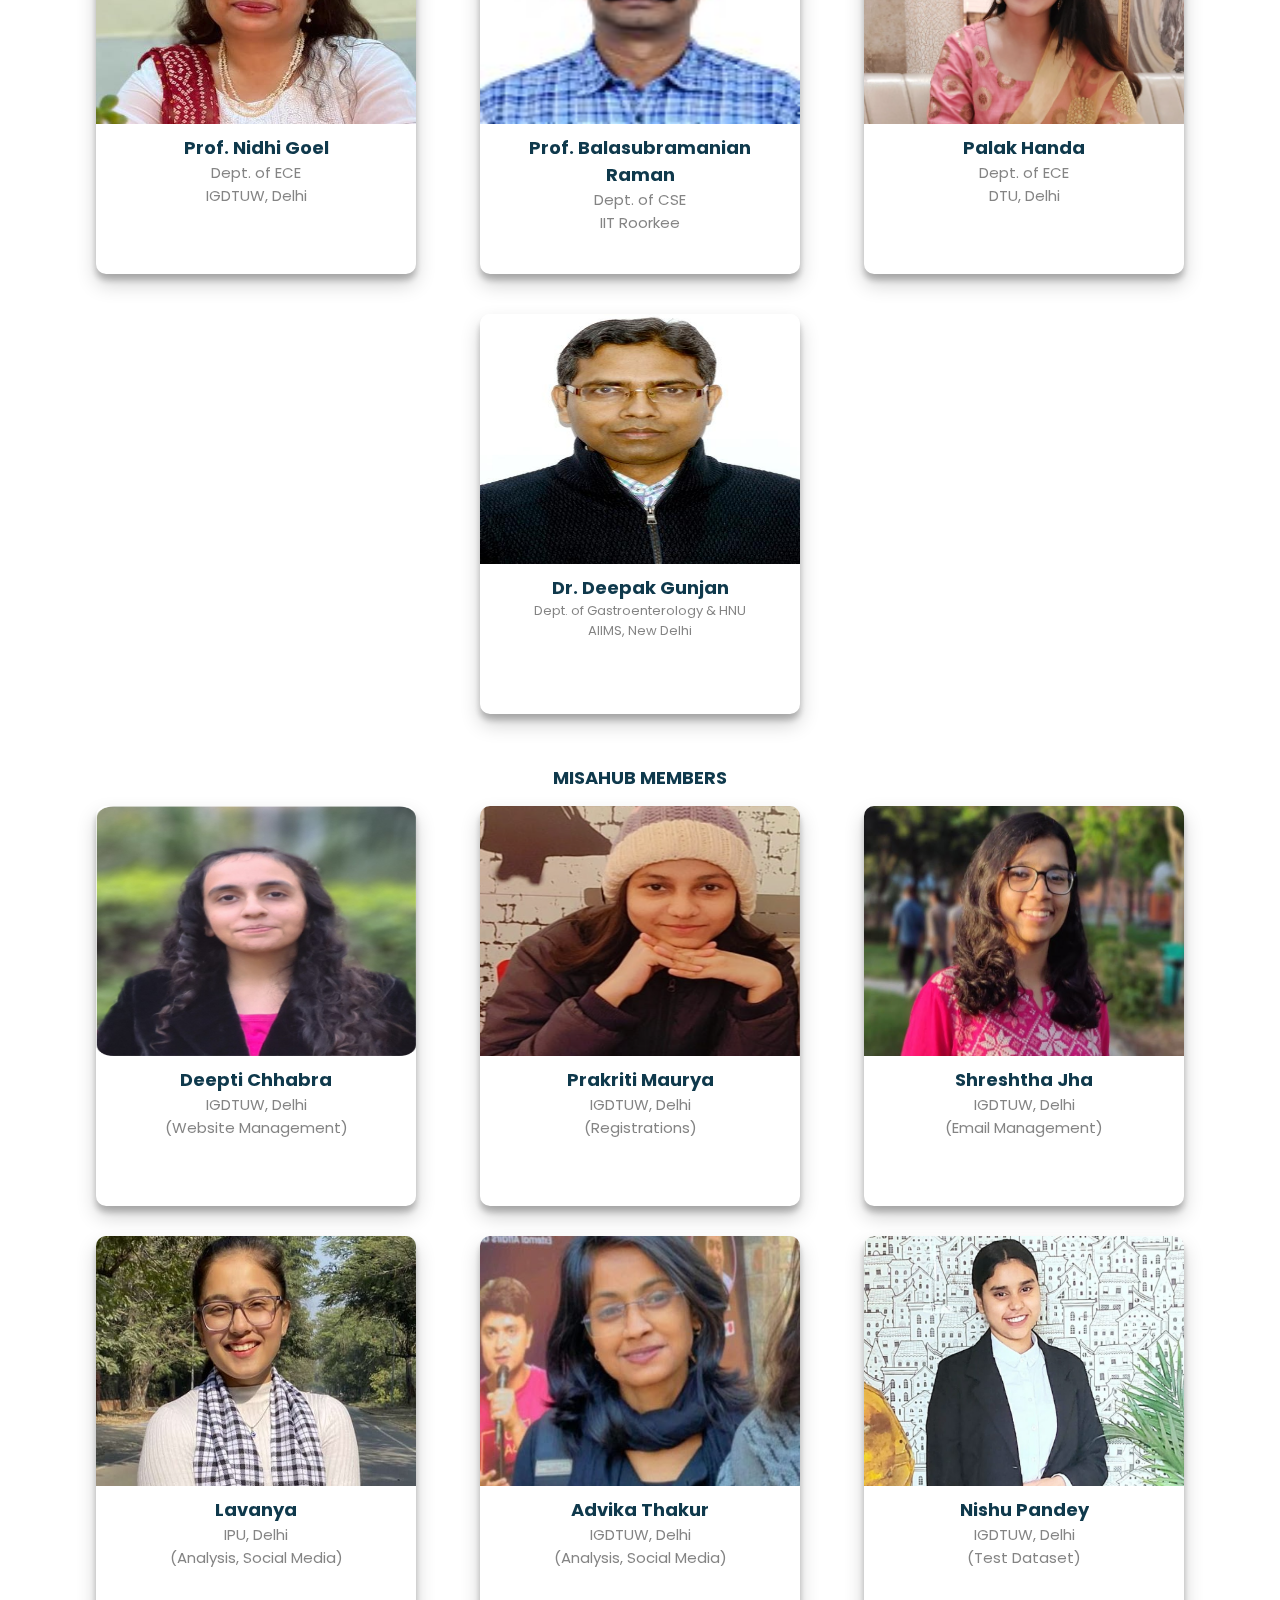
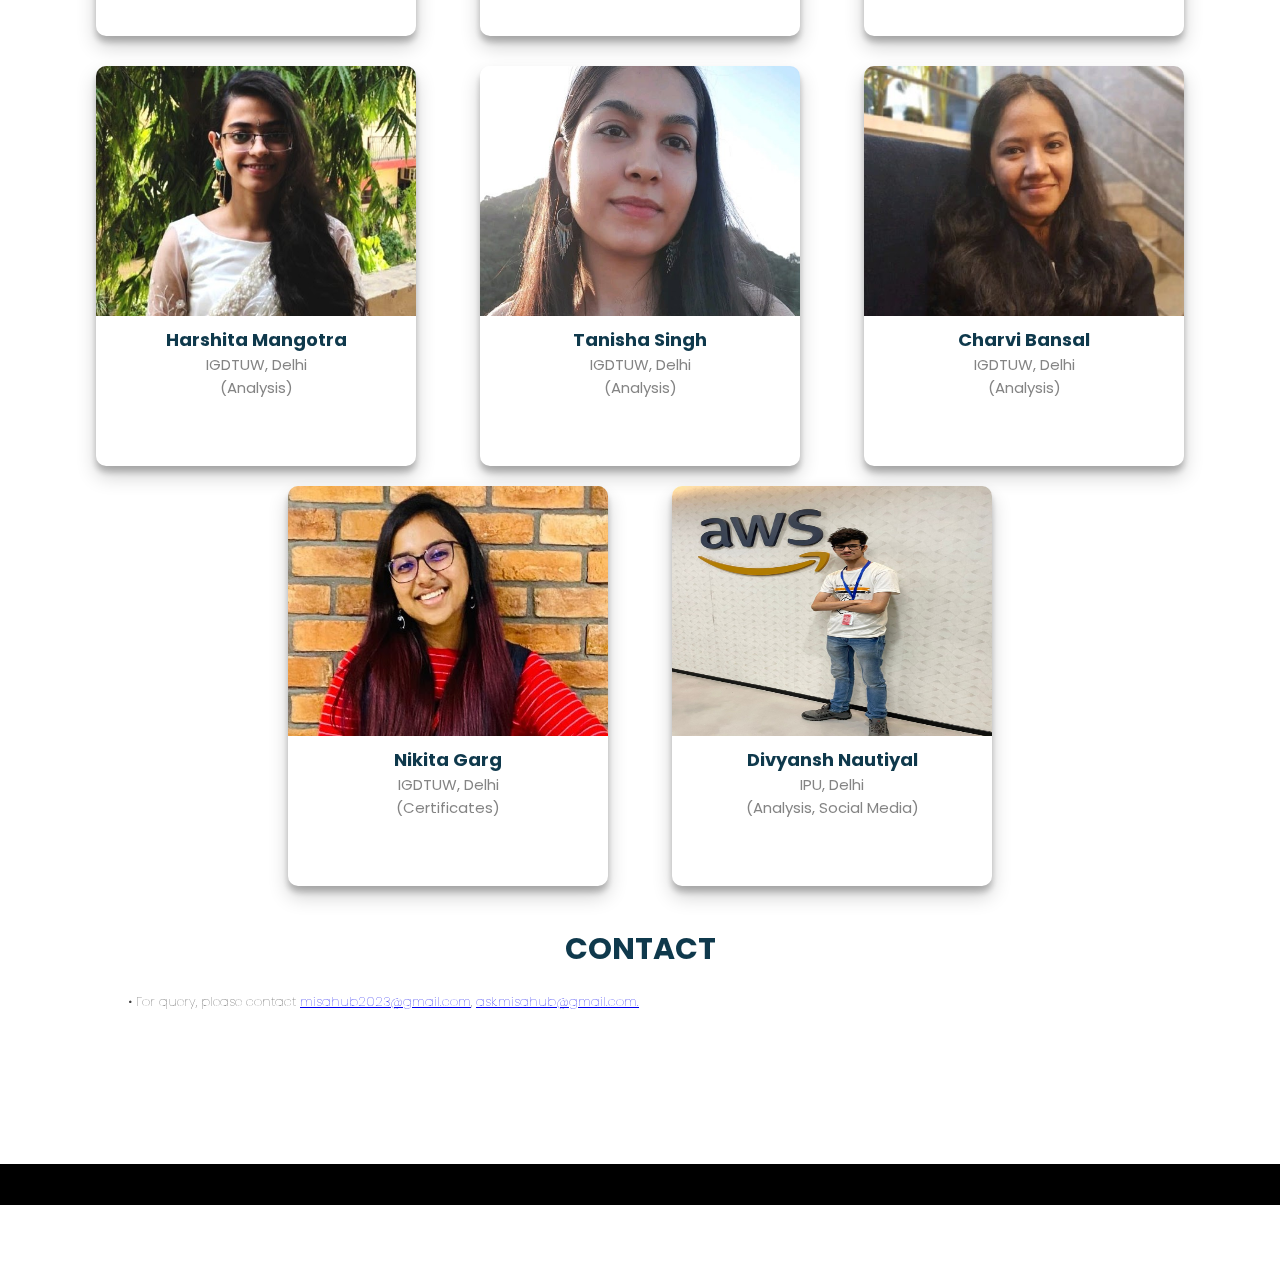
<file: CVIP/challenge.html>
<!DOCTYPE html>
<html lang="en">
<head>
    <meta charset="UTF-8">
    <meta http-equiv="X-UA-Compatible" content="IE=edge">
    <meta name="viewport" content="width=device-width, initial-scale=1.0">
    <title>Auto-WCEBleedGen</title>
    <link rel="stylesheet" href="main.css">
    <link rel="icon" type="image/x-icon" href="../favicon/fav.ico">
</head>
<body>
    <div id="wrapper">
        <nav class="navbar-container">
            <div style="display:flex; justify-content: space-between; align-items: center;" class="logo-container">
                <a href="../index-boxes.html"><img class = "logo"  width="120px" height="55px" style = "margin-top: 10px;" src = "assets/misaHub.png"></a>
                <div class="login-register-respo">
                    <a href="https://linktr.ee/wcebleedgen" class="button"><span>Key Links</span></a>
                </div>
            </div>
    
            <div class="bars">
                <div class="bar"></div>
                <div class="bar"></div>
                <div class="bar"></div>
            </div>
    
            <ul class="nav-items">
                <!-- <li class="nav-link"><a href="index.html">Home</a></li> -->
                <li class="nav-link"><a href="#challenge">Challenge</a></li>
                <li class="nav-link"><a href="#dates">Dates</a></li>
                <li class="nav-link"><a href="#register">Registration</a></li>
                <li class="nav-link"><a href="#prize">Prizes</a></li>
                <li class="nav-link"><a href="#result">Results</a></li>
                <li class="nav-link"><a href="#team">Organisers</a></li>
                <li class="nav-link"><a href="#contact">Contact</a></li>
                <div class="login-register">
                    <a href="https://linktr.ee/wcebleedgen" class="button">Key Links</a>
                </div>
            </ul>
        </nav>
        <div class="main">
            <div class="photo">
                <h1>
                    Auto-WCEBleedGen Challenge
                </h1>
                <h3>
                    Automatic Detection and Classification of Bleeding and Non-Bleeding frames in Wireless Capsule Endoscopy
                </h3>
            </div>

            <div class="update">
                <h2>IMPORTANT UPDATES</h2>
                <ul class="list">
                    <li>&bull; Github links of the exceptional contributors released. Check <span>Key Links</span>.
                    <li>&bull; Felicitation pictures, videos and presentations released. Check <span>Key Links</span>.
                    <li>&bull; Winners Revealed. Check <span>Results</span>.
                    <li>&bull; We extend our heartfelt gratitude to every one for the overwhelming responses. The <span>top five</span> teams have been selected and notified via email.</li>
                    <li>&bull; The task of selecting the top five teams was no easy feat as the quality of your submissions and efforts were truly remarkable. We are deeply appreciative of the time and dedication you invested. However, please understand that the decision is conclusive and obligatory, and we kindly request you to refrain from emailing us about it.</li>
                    <li>&bull; The victorious teams will be recognised during the Auto WCEBleedgen Challenge event on <span>November 4, 2023</sapn>, from 2:00 to 3:30 pm at <span>IIT Jammu</span>. Their rankings will be disclosed in the event itself. Subsequently, the list of winners will be posted on the website on November 11, 2023.</li>
                    <li>&bull; Submissions are <span>CLOSED</span></li> 
                    <li>&bull; Registrations are <span>CLOSED</span>.</li> 
                    <!--<li>&bull; Registrations are OPEN till September 20, 2023 mid-night. <span>HURRY, APPLY!</span></li> -->
                    <li>&bull; Training dataset had been released (September 11, 2023). 
                    <!--Check <span>KEY LINKS</span>.</li> -->
                    <!--<span>NOW</span>-->
                    <li>&bull; Testing dataset had been released (September 21, 2023). 
                    <!--Check <span>KEY LINKS</span>.</li> -->
                    <li>&bull; Filling the <span>UNDERTAKING FORM</span> is important. 
                    <!--Check <span>KEY LINKS</span>.</li>-->
                    <li>&bull; Rules and Regulations to submit the entries had been <span>UPDATED</span>.</li> 
                    <li>&bull; We sincerely acknowledge and thank the sponsorship by Prof. Balasubramanian Raman Sir. Heartfelt gratitude for his continued support and guidance! Thanks to our sponsors - <span>CVIP 2023, IIT Jammu</span> and <span>DST-SERB</span>. We are truly grateful for this opportunity.</li>   
                    <li>&bull; We wanted to express our deepest gratitude to <span>Intec Infonet</span> and <span>iHUB DivyaSampark</span> for the amazing support they’ve shown us in sponsoring the prize money. Thanking them for the incredible support!</li>   
                    <!-- <li>&bull; Poster released. <a href="https://drive.google.com/file/d/1T8aimi4jBkokhCa1iL_fpqbIHbdM-p5C/view?usp=sharing" style="pointer-events: auto;">Click to view</a></li> -->
                </ul>         
            </div>

            <div id="overview" class="overview heading">
                <h2>OVERVIEW</h2>
                <p>GI bleeding is a medical condition characterized by bleeding in the digestive tract, which circumscribes esophagus, stomach, small intestine, large intestine (colon), rectum, and anus. Since blood flows into the GI tract, a cascade of risks emerge, ranging from immediate dangers to potential long-term consequences. Excessive blood loss from GI bleeding may lead to a drop in blood pressure, reduced oxygen delivery to organs and tissues, and potentially life-threatening organ dysfunction. According to World Health Organization (WHO), gastrointestinal bleeding is responsible for approximately 300,000 deaths every year globally. These statistics serve as a catalyst for research, propelling innovative treatment modalities and diagnostic advancements aimed at mitigating the dangers posed by GI bleeding.
                    Therapeutic Endoscopy Guidelines and Recommendations 2018-19 released by Indian Association of Gastrointestinal Endo Surgeons have recommended the use of WCE as an initial test for stable patients with overt or occult bleeding. The disposable capsule-shaped device travels inside the GI tract via peristalsis and comprises of an optical dome, a battery, an illuminator, an imaging sensor, and a RF transmitter. During 6-8 hours of WCE procedure, a video of the GI tract trajectory is recorded on a device attached to the patient’s belt which produces about 57,000-1,00,000 frames; analyzed posterior by experienced health experts. Presently, an experienced gastroenterologist takes approximately 2−3 hours to inspect the captured video of one-patient through a frame-by-frame analysis which is not only time-consuming but also susceptible to human error. In view of the poor ratio of patient-to-doctor across developing countries like India, there arises a need for investigation and state-of-the-art (SOTA) development of robust, interpretable and generalized AI models that can aid in reducing the burden on gastroenterologists and save their valuable time by computer-aided classification between bleeding and non-bleeding frames and further detection of bleeding region in that frame. </p>
            </div>

            <div id = "challenge" class="challenge heading">
                <h2>CHALLENGE</h2>
                <p>The aim of the Auto-WCEBleedGen challenge is to provide an opportunity for the development, testing and evaluation of Artificial Intelligence (AI) models for automatic detection and classification of bleeding and non-bleeding frames extracted from Wireless Capsule Endoscopy (WCE) videos. Auto-WCEBleedGen is first of its kind, consists of different training and test datasets and promotes the development of vendor-independent, interpretable, and generalized AI models. The training dataset consists of 2618 bleeding and non-bleeding WCE frames collected from multiple internet resources, datasets with a vast variety and types of gastrointestinal (GI) bleeding throughout the GI tract along with medically validated binary masks and bounding boxes in three formats (txt, XML and YOLO txt). The test dataset is an independently collected WCE data containing bleeding and non-bleeding frames of more than 30 patients suffering from acute, chronic and occult GI bleeding referred at Department of Gastroenterology and HNU, All India Institute of Medical Sciences, New Delhi, India.
                </p>
            </div>

            <div id="dates" class="dates heading">
                <h2>IMPORTANT DATES</h2>
                <table>
                    <th>
                        Events
                    </th>
                    <th>
                        Dates
                    </th>
                    <tr>
                        <td>E-Registration</td>
                        <td>August 15, 2023 - September 20, 2023</td>
                    </tr> 
                    <tr>
                        <td>Release of Training Dataset</td>
                        <td>September 11, 2023</td>
                    </tr>
                    <tr>
                        <td>Release of Testing Dataset</td>
                        <td>September 21, 2023</td>
                    </tr>
                    <tr>
                        <td>Closing Date for Submission of Results</td>
                        <td>October 9, 2023 </td>
                    </tr>
                    <tr>
                        <td>Announcement of the Winners over Email</td>
                        <td>October 14, 2023</td>
                    </tr>
                    <tr>
                        <td>Award Distribution Ceremony (IIT Jammu)</td>
                        <td>November 4, 2023 (2:00 pm - 3:30 pm)</td>
                        
                    </tr>
                    <tr>
                        <td>Announcement of the Winning Teams on the Website</td>
                        <td>November 11, 2023</td>
                    </tr>
                </table>
            </div>

            <div id="register" class="rules heading">
                <h2>Registration and Rules</h2>
                <p class="header">
                    Rules for Participation:
                </p>
                <ul class="list">
                    <li>&bull; This challenge will be open to all students and professionals across globe for free.</li>
                    <li>&bull; Participants will either register as a solo participant or can form a team.</li>
                    <li>&bull; Test dataset will be only shared to those who have successfully registered for the challenge.</li>
                    <li>&bull; The results will be submitted in a specific format over email / submission portal on the challenge page.</li>
                    <li>&bull; In the case of ties, the organizing committee may rank teams based on the method's novelty and readability of codes. The organizing committee's decision in this regard will be final.</li>
                    <li>&bull; Attending conference (CVIP-2023) will be highly encouraged.</li>
                </ul>
                <p class="header">
                    Rules for Team Formation:
                </p>
                <ul class="list">
                    <li>&bull; 
                        A team can have a maximum of 4 participants.
                    </li>
                    <li>&bull;
                        Team members can be from same or different organizations/affiliations.
                    </li>
                    <li>&bull; 
                        A participant can only be a part of a single team.
                    </li>
                    <li>&bull; 
                        Only one member from the team has to register for the challenge.
                    </li>
                    <li>&bull; 
                        One team can only have one registration. Multiple registrations can lead to disqualification.
                    </li>
                    <li>&bull; 
                        There is no limitations on the number of teams from the same organizations/affiliations. (However, one participant can only be part of a unique team.)
                    </li>
                </ul>
                <p class="header">
                    Rules for use of Training Dataset:
                </p>
                <ul class="list">
                    <li>&bull; 
                       Download the training dataset and randomly divide it into 80:20 ratio as training and validation dataset.
                    </li>
                    <li>&bull;
                        Develop a model to first classify bleeding and non-bleeding frames and then detect the bleeding region from the bleeding frames using the training and validation dataset.
                    </li>
                    <li>&bull; 
                        Store the model, associated weights and files.
                    </li>
                    <li>&bull; 
                        Perform necessary evaluation for the developed model. Formulas can be referred in the Readme.txt file of the test dataset.
                    </li>
                    <ul style="margin-left: 2rem" class="list">
                        <li>&bull; 
                            Evaluation metrics for Classification: Accuracy, Recall, F1-Score
                        </li>
                        <li>&bull; 
                            Evaluation metrics for Detection: Average Precision, Mean-Average Precision, Intersection over Union (IoU)
                        </li>
                        <li>&bull; 
                            Any <span>ONE</span> interpretability plot: CAMs, LIME, SHAP, feature importance, partial dependence, occlusion, and model explain, fairness etc.
                        </li>
                    </ul>
                </ul>
                <p class="header">
                    Rules for use of Testing Dataset:
                </p>
                <ul class="list">
                    <li>&bull; 
                        Download the zip file of testing dataset.
                    </li>
                    <li>&bull;
                        Call the stored model, associated weights and files. Predict all the frames in the testing dataset 1 and 2.
                    </li>
                    <li>&bull; 
                        Perform necessary evaluation for the testing dataset 1 and 2.
                    </li>
                    <ul style="margin-left: 2rem" class="list">
                        <li>&bull; 
                            Prepare an excel sheet as per the instructions mentioned in the readme.txt of the zip file.
                        </li>
                        <li>&bull; 
                            Any <span>ONE</span> interpretability plot: CAMs, LIME, SHAP, feature importance, partial dependence, occlusion, and model explain, fairness etc.
                        </li>
                    </ul>
                </ul>
                <p class="header">
                    Submission Format:
                </p>
                <p>
                    Each team is required to submit the results <span>via EMAIL</span> to  <a href="mailto:misahub2023@gmail.com">misahub2023@gmail.com</a> with following rules in mind.
                </p>
                <ul style = "margin-top: 0.8rem;" class="list">
                    <li>
                        The email should contain
                    </li>
                    <ul style="margin-left: 2rem" class="list">
                        <li>&bull; 
                            <span>Team name</span> as the SUBJECT LINE.
                        </li>
                        <li>&bull; 
                            <span>Team member names</span> in the BODY OF THE EMAIL.
                        </li>
                        <li>&bull; 
                            <span>Contact number</span> in the BODY OF THE EMAIL.
                        </li>
                        <li>&bull; 
                            <span>A link of the GITHUB Repository (PUBLIC)</span> in the BODY OF THE EMAIL.
                        </li>
                    </ul>
                </ul>
                <ul  style = "margin-top: 0.8rem;" class="list">
                    <li>
                        The GITHUB Repository (PUBLIC) should contain the following:
                    </li>
                    <ul style="margin-left: 2rem" class="list">
                        <li>&bull; 
                            Developed code for training, validation, and testing in .py / .mat etc in readable format with comments.
                        </li>
                        <li>&bull; 
                            Stored model, associated weights or files (optional).
                        </li>
                        <li>&bull; 
                            Any utils or assets or config. or checkpoints.
                        </li>
                        <li>&bull;
                            Excel sheet containing the image IDs and predicted class labels of testing dataset 1 and 2.
                        </li>
                        <li>&bull; 
                            README.md
                        </li>
                    </ul>
                </ul>
                <ul  style = "margin-top: 0.8rem;" class="list">
                    <li>
                        The README.md file should be <span>readable</span> and in the following format in the <span>same sequence</span>:
                    </li>
                    <ul style="margin-left: 2rem" class="list">
                        <li>&bull; 
                            A table of the achieved evaluation metrics (Classification: Accuracy, Recall, F1-Score | Detection: Average Precision, Mean-Average Precision, Intersection over Union(IoU)) of the classification and detection of validation dataset.
                        </li>
                        <li>&bull; 
                            Screenshots/pictures of any 10 best images selected from validation dataset showing its classification and detection (bounding box with confidence level).
                        </li>
                        <li>&bull; 
                            Screenshots/ pictures of achieved interpretability plot of any 10 best images selected from validation dataset.
                        </li>
                        <li>&bull; 
                            Screenshots/pictures of any 5 best images selected from testing dataset 1 and 2 separately showing its classification and detection (bounding box with confidence level).
                        </li>
                        <li>&bull; 
                            Screenshots/ pictures of achieved interpretability plot of any 5 best images selected from testing dataset 1 and 2 separately.
                        </li>
                    </ul>
                </ul>
                <p style="margin-top: 1.2rem;">
                    Please note that any GITHUB Repository which requires <span>access</span> will be <span>NOT</span> be considered for evaluation by our team. The <span>README.md file, CODE</span> and <span>EXCEL SHEET</span> will be evaluated for the challenge leader board. Participants are requested to document it properly and make it interactive and readable.
                </p>
            </div>

            <div class="awards heading">
                <h2>TARGET AUDIENCE</h2>
                <p style="font-size:14px;">
                    The target audience includes B.Tech, M. Tech, Ph.D. students of all branches, years and industry professionals.
                </p>
            </div>

            <div id="prize" class="awards heading">
                <h2>PRIZES</h2>
                <div class="sponsor" style="display:flex;">
                    <ul class="list">
                        <li>&bull; Exciting Cash Prizes sponsored by <span>Intec Infonet</span> and <span>iHUB DivyaSampark</span></li>
                        <ul class="list">
                             <li>&bull; First Prize - <span>₹ 10,000</span> </li>
                             <li>&bull; Second Prize - <span>₹ 8,000</span> </li>
                             <li>&bull; Third Prize - <span>₹ 5,000</span> </li>
                        </ul>
                        <li>&bull; Free Registration to top-5 teams in <span>CVIP 2023</span> and goodies by <span>CVIP 2023, IIT Jammu</span> and <span>DST-SERB</span>.</li>
                        <li>&bull; Winter Internship Opportunity at MISAHUB</li>
                        <li>&bull; Paper Writing Collaboration</li>
                        <li>&bull; E-certificate to each participant</li>
                    </ul>
                    <div class="logos">
                        <div class = "sponsor-img" >
                            <img src="assets/intec.png" height="100rem" width="100rem">
                            <img src="assets/ihub.png" height="100rem" width="100rem">
                            <img src="assets/inserbdia.jpeg" height="100rem" width="100rem">
                        </div>
                        <div class = "sponsor-img" style="margin-top: 1.2rem;" >
                            <img src="assets/cvip.png" height="100rem" width="160rem">
                            <img src="assets/iitj.png" height="100rem" width="160rem">
                        </div>
                        
                    </div>
                    
                </div>
                
            </div>
            
            <div id="result" class="dates heading">
                <h2>RESULTS</h2>
                <table>
                    <th>
                        S.No.
                    </th>
                    <th style="width:20%">
                        Position
                    </th>
                    <th style="width:20%">
                        Team Name
                    </th>
                    <th>
                        Affiliation
                    </th>
                    
                    <tr>
                        <td>1</td>
                        <td>First Position</td>
                        <td>Failed Wizards</td>
                        <td>IIT Tirupati</td>
                        
                    </tr> 
                    <tr>
                        <td>2</td>
                        <td>Second Position</td>
                        <td>DeepNet</td>
                        <td>Jawaharlal Nehru University</td>
                        </tr>
                    <tr>
                        <td>3</td>
                        <td>Third Position</td>
                        <td>KU Researchers</td>
                        <td>Khalifa University & Halcon Systems LLC (UAE)</td>
                        </tr>
                    <tr>
                        <td>4</td>
                        <td>Consolation</td>
                        <td>The Coders</td>
                        <td>Jawaharlal Nehru University</td>
                        </tr>
                    <tr>
                        <td>5</td>
                        <td>Consolation</td>
                        <td>PRIA</td>
                        <td>IIT Tirupati, VIT Chennai, IIT Indore and Thapar Institute of Engineering and Technology</td>
                         </tr>
                    <tr>
                        <td>6</td>
                        <td>Consolation</td>
                        <td>SSSIHLDMACS</td>
                        <td>Sri Sathya Sai Institute of Higher Learning</td>
                        </tr>
                    <tr>
                        <td>7</td>
                        <td>Consolation</td>
                        <td>Colorlab</td>
                        <td>Norwegian University of Science and Technology (Norway)</td>
                       </tr>
                    <tr>
                        <td>8</td>
                        <td>Consolation</td>
                        <td>NGBU</td>
                        <td>Tata Elxsi</td>
                        </tr>
                </table>
            </div>

            <div id="team" class="awards heading">
                <h2>MEET THE TEAM</h2>
                <p class="header" style="margin-bottom: 15px; text-align: center;">
                    ORGANISERS
                </p>
                <div class="org">
                    <div class = "box">
                        <img src="assets/nidhiMam.jpeg" height="250px" style="background-size: cover; background-position: center center;">
                        <div class="info">
                            <p class="header resp name" style="margin: 0 auto;">Prof. Nidhi Goel</p>
                            <p class="header resp" style="font-size: 15px; margin-top: 0%; margin: 0 auto; font-weight: normal; color: #323232; opacity:.6">Dept. of ECE</p>
                            <p class="header resp" style="font-size: 15px; margin-top: 0%; margin: 0 auto; font-weight: normal; color: #323232; opacity:.6">IGDTUW, Delhi</p>
                        </div>
                       
                    </div>
                    <div class = "box">
                        <img src="assets/ramanSir.jpeg" height="250px" style="background-size: cover; background-position: center center;">
                        <div class="info">
                            <p class="header resp long" style="margin: 0 auto;">Prof. Balasubramanian</p>
                            <p class="header resp long" style="margin: 0 auto;">Raman</p>
                            <p class="header resp" style="font-size: 15px; margin-top: 0%; margin: 0 auto; font-weight: normal; color: #323232; opacity:.6">Dept. of CSE</p>
                            <p class="header resp" style="font-size: 15px; margin-top: 0%; margin: 0 auto; font-weight: normal; color: #323232; opacity:.6">IIT Roorkee</p>
                        </div>
                    </div>
                    <div class = "box">
                        <img src="assets/palakMam.png" height="250px" style="background-size: cover; background-position: center center;">
                        <div class="info">
                            <p class="header resp name" style="margin: 0 auto;">Palak Handa</p>
                            <p class="header resp" style="font-size: 15px; margin-top: 0%; margin: 0 auto; font-weight: normal; color: #323232; opacity:.6">Dept. of ECE</p>
                            <p class="header resp" style="font-size: 15px; margin-top: 0%; margin: 0 auto; font-weight: normal; color: #323232; opacity:.6">DTU, Delhi</p>
                        </div>
                    </div>
                    
                
                </div>

                <p class="header" style="text-align: center; margin-bottom: 15px; margin-top: 25px;">
                    <!--margin-top: 50px-->
                    <!--CLINICAL COLLEAGUES-->
                </p>
                <div class="org">
                    <div class = "box">
                        <img src="assets/deepakSir.jpeg" height="250px" style="background-size: cover; background-position: center center;">
                        <div class="info">
                            <p class="header resp name" style="margin: 0 auto;">Dr. Deepak Gunjan</p>
                            <p class="header resp long2" style="font-size: 13px; margin-top: 0%; margin: 0 auto; font-weight: normal; color: #323232; opacity:.6">Dept. of Gastroenterology & HNU</p>
                            <p class="header resp long2" style="font-size: 13px; margin-top: 0%; margin: 0 auto; font-weight: normal; color: #323232; opacity:.6">AIIMS, New Delhi</p>
                        </div>
                       
                    </div>
                    
                    <!--<div class = "box">-->
                    <!--    <img src="assets/mahapatraSir.jpeg" height="250px" style="background-size: cover; background-position: center center;">-->
                    <!--    <div class="info">-->
                    <!--        <p class="header resp name" style="margin: 0 auto;">Dr. S. J. Mahapatra</p>-->
                    <!--        <p class="header resp long2" style="font-size: 13px; margin-top: 0%; margin: 0 auto; font-weight: normal; color: #323232; opacity:.6">Dept. of Gastroenterology & HNU</p>-->
                    <!--        <p class="header resp long2" style="font-size: 13px; margin-top: 0%; margin: 0 auto; font-weight: normal; color: #323232; opacity:.6">AIIMS, New Delhi</p>-->
                    <!--    </div>-->
                    <!--</div>-->
                </div>
                
                <p class="header" style="margin-bottom: 15px; margin-top: 50px; text-align: center;">
                    MISAHUB MEMBERS
                </p>
                <div class="org" style="margin-bottom: 30px;">
                    <div class = "box">
                        <img src="assets/Deepti.png" height="250px" style="background-size: cover; background-position: center center;">
                        <div class="info">
                            <p class="header resp name" style="margin: 0 auto;">Deepti Chhabra</p>
                            <p class="header resp" style="font-size: 15px; margin-top: 0%; margin: 0 auto; font-weight: normal; color: #323232; opacity:.6">IGDTUW, Delhi</p>
                            <p class="header resp" style="font-size: 15px; margin-top: 0%; margin: 0 auto; font-weight: normal; color: #323232; opacity:.6">(Website Management)</p>
                        </div>         
                    </div>
                    
                    <div class = "box">
                        <img src="assets/prakriti.jpeg" height="250px" style="background-size: cover; background-position: center center;">
                        <div class="info">
                            <p class="header resp name" style="margin: 0 auto;">Prakriti Maurya</p>
                            <p class="header resp" style="font-size: 15px; margin-top: 0%; margin: 0 auto; font-weight: normal; color: #323232; opacity:.6">IGDTUW, Delhi</p>
                            <p class="header resp" style="font-size: 15px; margin-top: 0%; margin: 0 auto; font-weight: normal; color: #323232; opacity:.6">(Registrations)</p>
                        </div>
                    </div>

                    <div class = "box">
                        <img src="assets/Shreshtha.jpeg" height="250px" style="background-size: cover; background-position: center center;">
                        <div class="info">
                            <p class="header resp name" style="margin: 0 auto;">Shreshtha Jha</p>
                            <p class="header resp" style="font-size: 15px; margin-top: 0%; margin: 0 auto; font-weight: normal; color: #323232; opacity:.6">IGDTUW, Delhi</p>
                            <p class="header resp" style="font-size: 15px; margin-top: 0%; margin: 0 auto; font-weight: normal; color: #323232; opacity:.6">(Email Management)</p>
                        </div>
                    </div>
                </div>
                <div class="org" style="margin-bottom: 30px;">
                    <div class = "box">
                        <img src="assets/Lavanya.jpeg" height="250px" style="background-size: cover; background-position: center center;">
                        <div class="info">
                            <p class="header resp name" style="margin: 0 auto;">Lavanya</p>
                            <p class="header resp" style="font-size: 15px; margin-top: 0%; margin: 0 auto; font-weight: normal; color: #323232; opacity:.6">IPU, Delhi</p>
                            <p class="header resp" style="font-size: 15px; margin-top: 0%; margin: 0 auto; font-weight: normal; color: #323232; opacity:.6">(Analysis, Social Media)</p>
                        </div>
                    </div>
                    <div class = "box">
                        <img src="assets/Advika.jpeg" height="250px" style="background-size: cover; background-position: center center;">
                        <div class="info">
                            <p class="header resp name" style="margin: 0 auto;">Advika Thakur</p>
                            <p class="header resp" style="font-size: 15px; margin-top: 0%; margin: 0 auto; font-weight: normal; color: #323232; opacity:.6">IGDTUW, Delhi</p>
                            <p class="header resp" style="font-size: 15px; margin-top: 0%; margin: 0 auto; font-weight: normal; color: #323232; opacity:.6">(Analysis, Social Media)</p>
                        </div>
                       
                    </div>
                    <div class = "box">
                        <img src="assets/Nishu.jpeg" height="250px" style="background-size: cover; background-position: center center;">
                        <div class="info">
                            <p class="header resp name" style="margin: 0 auto;">Nishu Pandey</p>
                            <p class="header resp" style="font-size: 15px; margin-top: 0%; margin: 0 auto; font-weight: normal; color: #323232; opacity:.6">IGDTUW, Delhi</p>
                            <p class="header resp" style="font-size: 15px; margin-top: 0%; margin: 0 auto; font-weight: normal; color: #323232; opacity:.6">(Test Dataset)</p>
                        </div>
                    </div>
                </div>
            </div>
            <div class="org" style="margin-bottom: 20px;">
                <div class = "box">
                    <img src="assets/harshita.jpeg" height="250px" style="background-size: cover; background-position: center center;">
                    <div class="info">
                        <p class="header resp name" style="margin: 0 auto;">Harshita Mangotra</p>
                        <p class="header resp" style="font-size: 15px; margin-top: 0%; margin: 0 auto; font-weight: normal; color: #323232; opacity:.6">IGDTUW, Delhi</p>
                        <p class="header resp" style="font-size: 15px; margin-top: 0%; margin: 0 auto; font-weight: normal; color: #323232; opacity:.6">(Analysis)</p>
                    </div>
                </div>
                <div class = "box">
                    <img src="assets/tanisha.jpeg" height="250px" style="background-size: cover; background-position: center center;">
                    <div class="info">
                        <p class="header resp name" style="margin: 0 auto;">Tanisha Singh</p>
                        <p class="header resp" style="font-size: 15px; margin-top: 0%; margin: 0 auto; font-weight: normal; color: #323232; opacity:.6">IGDTUW, Delhi</p>
                        <p class="header resp" style="font-size: 15px; margin-top: 0%; margin: 0 auto; font-weight: normal; color: #323232; opacity:.6">(Analysis)</p>
                    </div>
                </div>
                
                <div class = "box">
                    <img src="assets/charvi.jpeg" height="250px" style="background-size: cover; background-position: center center;">
                    <div class="info">
                        <p class="header resp name" style="margin: 0 auto;">Charvi Bansal</p>
                        <p class="header resp" style="font-size: 15px; margin-top: 0%; margin: 0 auto; font-weight: normal; color: #323232; opacity:.6">IGDTUW, Delhi</p>
                        <p class="header resp" style="font-size: 15px; margin-top: 0%; margin: 0 auto; font-weight: normal; color: #323232; opacity:.6">(Analysis)</p>
                    </div>
                   
                </div>
            </div>
            <div class="org" style="margin-bottom: 20px;">
                <div class = "box">
                    <img src="assets/nikita.jpeg" height="250px" style="background-size: cover; background-position: center center;">
                    <div class="info">
                        <p class="header resp name" style="margin: 0 auto;">Nikita Garg</p>
                        <p class="header resp" style="font-size: 15px; margin-top: 0%; margin: 0 auto; font-weight: normal; color: #323232; opacity:.6">IGDTUW, Delhi</p>
                        <p class="header resp" style="font-size: 15px; margin-top: 0%; margin: 0 auto; font-weight: normal; color: #323232; opacity:.6">(Certificates)</p>
                    </div>
                   
                </div>
                <!--<div class = "box">-->
                <!--    <img src="assets/Lakshay.jpeg" height="250px" style="background-size: cover; background-position: center center;">-->
                <!--    <div class="info">-->
                <!--        <p class="header resp name" style="margin: 0 auto;">Lakshay</p>-->
                <!--        <p class="header resp" style="font-size: 15px; margin-top: 0%; margin: 0 auto; font-weight: normal; color: #323232; opacity:.6">DTU, Delhi</p>-->
                <!--        <p class="header resp" style="font-size: 15px; margin-top: 0%; margin: 0 auto; font-weight: normal; color: #323232; opacity:.6">(Certificates)</p>-->
                <!--    </div>-->
                   
                <!--</div>-->
                <div class = "box">
                    <img src="assets/divyansh.jpeg" height="250px" style="background-size: cover; background-position: center center;">
                    <div class="info">
                        <p class="header resp name" style="margin: 0 auto;">Divyansh Nautiyal</p>
                        <p class="header resp" style="font-size: 15px; margin-top: 0%; margin: 0 auto; font-weight: normal; color: #323232; opacity:.6">IPU, Delhi</p>
                        <p class="header resp" style="font-size: 15px; margin-top: 0%; margin: 0 auto; font-weight: normal; color: #323232; opacity:.6">(Analysis, Social Media)</p>
                    </div>
                </div>
            </div>

            <div id="contact" class="contact">
                <h2>CONTACT</h2>
                <ul class="list">
                    <!-- <li>&bull; For Registration, <a href="https://docs.google.com/forms/d/e/1FAIpQLScD1TkzIdn8RwpKg_LrH4WqKt7Y_fFO8qcEeU6KI_MYtbtEDA/viewform" target="_blank">Click Here.</a></li> -->
                    <li>&bull; For query, please contact <a href="mailto:misahub2023@gmail.com">misahub2023@gmail.com</a>, <a href="mailto:ask.misahub@gmail.com">ask.misahub@gmail.com.</a></li>
                </ul>         
            </div>

            <br>
        </div>
        
    </div>

    <footer style="background-color: black" ;>
    
        &copy;
        2022 - Present. All Rights Reserved
    </footer>

    <script src = "action.js"></script>
</body>
</html>
</file>
<file: ICIP/style.css>
@import url('https://fonts.googleapis.com/css2?family=Kanit:wght@600;700&family=Poppins:wght@500&display=swap');
  *{
    padding: 0;
    margin: 0;
    text-decoration: none;
    list-style: none;
    box-sizing: border-box;
    font-family: 'Poppins', sans-serif;
    overflow-x: hidden;
    pointer-events: all;
  }
  body{
    font-family: montserrat;
  }
  nav{
    position: fixed;
    background: black;
    height: 80px;
    width: 100%;
  }
  label.logo{
    color: white;
    font-size: 35px;
    line-height: 80px;
    padding: 0 20px;
    font-weight: bold;
  }
  nav ul{
    float: right;
    margin-right: 20px;
  }
  nav ul li{
    display: inline-block;
    line-height: 80px;
    margin: 0 5px;
  }
  nav ul li a{
    color: white;
    font-size: 17px;
    padding: 7px 13px;
    border-radius: 3px;
    text-transform: uppercase;
  }
  a.active,a:hover{
    background: rgb(41, 41, 41);
    transition: .5s;
  }
  .checkbtn{
    font-size: 30px;
    color: white;
    float: right;
    line-height: 80px;
    margin-right: 40px;
    cursor: pointer;
    display: none;
  }
  #check{
    display: none;
  }
  @media (max-width: 952px){
    label.logo{
      font-size: 30px;
      padding-left: 50px;
    }
    nav ul li a{
      font-size: 16px;
    }
  }
  @media (max-width: 1165px){
    .checkbtn{
      display: block;
    }
    nav ul{
      position: fixed;
      width: 100%;
      height: 100vh;
      background: #000000;
      top: 80px;
      left: -120%;
      text-align: center;
      transition: all .5s;
    }
    nav ul li{
      display: block;
      margin: 50px 0;
      line-height: 30px;
    }
    nav ul li a{
      font-size: 20px;
    }
    a:hover,a.active{
      background: none;
      color: #9c9c9c;
    }
    #check:checked ~ ul{
      left: 0;
    }
  }


 .navBtn{
    text-decoration: none;
    color: #FFFFFF;
    border: 2px solid #FFFFFF;
    padding: 5px 20px;
    text-transform: uppercase;
    border-radius: 3px;
    -webkit-border-radius: 3px;
    -moz-border-radius: 3px;
    -ms-border-radius: 3px;
    -o-border-radius: 3px;
    transition: all ease-in 0.3s;
    -webkit-transition: all ease-in 0.3s;
    -moz-transition: all ease-in 0.3s;
    -ms-transition: all ease-in 0.3s;
    -o-transition: all ease-in 0.3s;
}

 .login-register .button:hover {
    background: #FFFFFF;
    color: #000000;
}



  .main{
    position: relative;
    z-index: -100;
    width: 100vw;
    min-height: 100vh;
    display: flex;
    flex-direction: column;
    color: #000000;
    font-size: 3rem;
    text-align: center;
    /* margin-top: 10px; */
}

.photo{
    position: relative;
    margin-left:0;
    width: 100vw;
    height: 500px;
    overflow: hidden;
    /* background-repeat: no-repeat; */
    background-repeat:repeat-x; 
    background-size: contain;
    /* filter: brightness(50%); */
    z-index: -10;
    margin-top: 80px;
    background-image: url(assets/bg.png);
    color: #FFFFFF;
}

/* 
.photo::before{
    content: "";
    position: absolute;
    width: 100vw;
    height: 500px;
    top: 0px;
    right: 0px;
    bottom: 0px;
    left: 0px;
    background-color: rgba(0, 0, 0, 0.35);
    background-size: contain;
} */


h1{
    color: #FFFFFF;
    font-size: 125%;
    display: inline-block;
    margin: 12% 0 0 0;
    padding: 10px;
    text-shadow: 2px 2px #ff0000;
    filter: brightness(2);
}

h3{
    color: #FFFFFF;
    font-size: 50%;
    display: inline-block;
    margin: 4px 0 0 0;
    padding: 8px 32px;
    text-shadow: 2px 2px #ff0000;
    filter: brightness(1.75);
}


.update{
    display: flex;
    flex-direction: column;
}

h2{
    font-size: 30px;
    font-weight: bold;
    text-transform: uppercase;
    margin-top: 20px;
    margin-bottom: 20px;
    padding-bottom: 0;
    color: #0f394c;
}

p{
    font-size: 13px;
    max-width: 80%;
    margin-bottom: 20px;
    margin: 0 auto;
    padding-bottom: 0;
    color: #3d3d3d;
    font-weight: 100;
    text-align: justify;

}

.heading h2{
    font-size: 30px;
    font-weight: bold;
    text-transform: uppercase;
    margin-top: 80px;
    margin-bottom: 20px;
    padding-bottom: 0;
    color: #0f394c;
}


.list{
    list-style-type: circle;
    font-size: 13px;
    text-align: left;
    margin-left: 10%;
    margin-right: 10%;
    padding-bottom: 0;
    color: #3d3d3d;
    font-weight: 100;
    font-weight: lighter;
    pointer-events: all;
  }

span{
    color: #000000;
    font-weight:bold;
}


.header{
    margin-left: 10%;
    font-size: 18px;
    font-weight: bold;
    color: #0f394c;
    max-width: 80%;
    margin-top: 10px;
    padding-bottom: 0;
}

table {
    width: 70%;
    margin: 0 auto;
    border: 1px solid black;
    border-collapse: collapse;
  }

  th, td {
    text-align: center;
    padding: 8px;
    border: 1px solid black;
  }
  th{
    font-size: 18px;
    font-weight: bold;
    text-transform: uppercase;
    color: #0f394c;
  }
  td{
    font-size: 13px;
    max-width: 80%;
    margin-bottom: 20px;
    margin: 0 auto;
    padding-bottom: 0;
    color: #3d3d3d;
    font-weight: 100;
  }
  
  tr:nth-child(even) {background-color: #fff3f3;}


.org{
    display: flex;
    width:90%;
    justify-content: center;
    align-items: center;
    margin-left: 5%;
    gap: 5%;
    overflow:visible;
}

.box{
    border-radius: 10px;
    width: 19%;
    box-shadow: rgba(0, 0, 0, 0.19) 0px 10px 20px, rgba(0, 0, 0, 0.23) 0px 6px 6px;
    height: 400px; 
    display: flex;
    flex-direction: column;
    justify-content: baseline;
    gap: 2.5%;
}

.info{
    width: 100%;
    margin: 0 auto;
    text-align: center;
    display: flex;
    flex-direction: column;
    justify-content: center;
    align-items: center;
 
}

.resp{
    text-align: center;
}

footer {
    /* border-top: 1px solid #f1f1f1; */
    /* box-shadow: 0px -2px 3px #f1f1f1; */
    text-align: center;
    /* color: aliceblue; */
    color: white;
    padding: 3rem;
    position: relative;
    left: 0;
    bottom: 0;
    /* background-color: rgb(64, 3, 97); */
    background-color: black;
    top: 5rem;
  }

  .social {
    text-align: center;
    margin: 2rem;
  }
  
  .socicons {
    font-size: 1.3rem;
  }

.logo-container{
    display:flex; 
    justify-content: space-between; 
    align-items: center;
}

.login-register-respo a{
   visibility: hidden;

}

.sponsor-img{
    margin-top: -0.8%;
    margin-left: -5%;
}


a{
    pointer-events: all;
}


@media(max-width:1440px){
    .box{
        width:25%;
    }
    h3{
        font-size: 45%;
    }
    .sponsor-img{
        flex-direction:row;
    }
}

@media(max-width: 1165px){
    h3{
        font-size: 0px;
    }
    .photo{
        height: 350px;
    }
    h1{
        margin-top: 11%;
    }
    h2, .heading h2{
        font-size: 28px;
    }
    p{
        font-size:12px;
    }
    .org{
        gap: 2%;
    }
    .box{
        width: 28%;
    }
    .long2{
        font-size: 12px;
    }

    .sponsor-img{
        flex-direction:row;
    }
    
}

@media(max-width: 1000px) {

    h1{
        margin-top: 10%;        
    }
    h3{
        text-indent: 100%;
        white-space: nowrap;
        overflow: hidden;
    }
    
    .org{
        margin-left: 5%;
        width: 90%;
        gap: 2%;
    }
    .box{
        width: 35%;  
    }
    .sponsor-img{
        flex-direction:row;
    }
    
}

@media(max-width:900px){
    .main{
        font-size: 2.25rem;  
    }
    .photo{
        height: 300px;
    }
    h1{
        margin-top: 10%;  
        text-shadow: 1px 1px #ff0000;
    }
    h2, .heading h2{
        font-size: 25px;
    }
    p{
        font-size:11px;
    }
    .long{
        font-size: 16px;
    }
    .sponsor-img{
        flex-direction:row;
    }
}

@media(max-width: 700px) {

    .main {
        font-size: 2rem;
    }
    .photo{
        height: 250px;
    }
    .name{
        font-size: 16px;
    }
    .long{
        font-size: 15px;
    }
    .long2{
        font-size: 12px;
    }
    .sponsor{
        flex-direction:column;
        gap:10px;
    }
    .sponsor-img{
        width:100%;
        justify-content:center;
    }
}

@media(max-width: 600px){
    .main {
        font-size: 1.5rem;
    }
    .photo{
        height: 200px;
    }
    h2, .heading h2{
        font-size: 20px;
    }
    p{
        font-size:10px;
    }
    .name{
        font-size: 15px;
    }
    .long{
        font-size: 14px;
    }
    .long2{
        font-size: 12px;
    }
    .sponsor{
        flex-direction:column;
        gap:10px;
    }
    .sponsor-img{
        width:100%;
        justify-content:center;
    }
}

@media(max-width: 500px){
    .main {
        font-size: 1rem;
    }
    h1{
      text-shadow: 0.5px 0.5px #ff0000;
    }
    h3{
        text-indent: 100%;
        white-space: nowrap;
        overflow: hidden;
    }
    .photo{
        height: 150px;
    }
    .org{
        margin-left: 15%;
        flex-direction: column;
        width: 70%;
        
    }
    .box{
        width: 100%;  
        margin-bottom: 10%;
    }
    .sponsor{
        flex-direction:column;
        gap:10px;
    }
}

@media(max-width: 414px){
    .long{
        font-size: 14.5px;
    }
    .long2{
        font-size:11px;
    }
    .sponsor{
        flex-direction:column;
        gap:10px;
    }
}

@media(max-width: 375px){
    .main {
        font-size: 0.75rem;
    }
    .photo{
        height: 100px;
    }
    .long{
        font-size: 14px;
    }
    .long2{
        font-size:10px;
        text-align: center;
    }
    .sponsor{
        flex-direction:column;
        gap:10px;
    }
}
</file>
<file: favicon/ICIP 2/style.css>
@import url('https://fonts.googleapis.com/css2?family=Kanit:wght@600;700&family=Poppins:wght@500&display=swap');
  *{
    padding: 0;
    margin: 0;
    text-decoration: none;
    list-style: none;
    box-sizing: border-box;
    font-family: 'Poppins', sans-serif;
    overflow-x: hidden;
    pointer-events: all;
  }
  body{
    font-family: montserrat;
  }
  nav{
    position: fixed;
    background: black;
    height: 80px;
    width: 100%;
  }
  label.logo{
    color: white;
    font-size: 35px;
    line-height: 80px;
    padding: 0 20px;
    font-weight: bold;
  }
  nav ul{
    float: right;
    margin-right: 20px;
  }
  nav ul li{
    display: inline-block;
    line-height: 80px;
    margin: 0 5px;
  }
  nav ul li a{
    color: white;
    font-size: 17px;
    padding: 7px 13px;
    border-radius: 3px;
    text-transform: uppercase;
  }
  a.active,a:hover{
    background: rgb(41, 41, 41);
    transition: .5s;
  }
  .checkbtn{
    font-size: 30px;
    color: white;
    float: right;
    line-height: 80px;
    margin-right: 40px;
    cursor: pointer;
    display: none;
  }
  #check{
    display: none;
  }
  @media (max-width: 952px){
    label.logo{
      font-size: 30px;
      padding-left: 50px;
    }
    nav ul li a{
      font-size: 16px;
    }
  }
  @media (max-width: 1165px){
    .checkbtn{
      display: block;
    }
    nav ul{
      position: fixed;
      width: 100%;
      height: 100vh;
      background: #000000;
      top: 80px;
      left: -120%;
      text-align: center;
      transition: all .5s;
    }
    nav ul li{
      display: block;
      margin: 50px 0;
      line-height: 30px;
    }
    nav ul li a{
      font-size: 20px;
    }
    a:hover,a.active{
      background: none;
      color: #9c9c9c;
    }
    #check:checked ~ ul{
      left: 0;
    }
  }


 .navBtn{
    text-decoration: none;
    color: #FFFFFF;
    border: 2px solid #FFFFFF;
    padding: 5px 20px;
    text-transform: uppercase;
    border-radius: 3px;
    -webkit-border-radius: 3px;
    -moz-border-radius: 3px;
    -ms-border-radius: 3px;
    -o-border-radius: 3px;
    transition: all ease-in 0.3s;
    -webkit-transition: all ease-in 0.3s;
    -moz-transition: all ease-in 0.3s;
    -ms-transition: all ease-in 0.3s;
    -o-transition: all ease-in 0.3s;
}

 .login-register .button:hover {
    background: #FFFFFF;
    color: #000000;
}



  .main{
    position: relative;
    z-index: -100;
    width: 100vw;
    min-height: 100vh;
    display: flex;
    flex-direction: column;
    color: #000000;
    font-size: 3rem;
    text-align: center;
    /* margin-top: 10px; */
}

.photo{
    position: relative;
    margin-left:0;
    width: 100vw;
    height: 500px;
    overflow: hidden;
    /* background-repeat: no-repeat; */
    background-repeat:repeat-x; 
    background-size: contain;
    /* filter: brightness(50%); */
    z-index: -10;
    margin-top: 80px;
    background-image: url(assets/bg.png);
    color: #FFFFFF;
}

/* 
.photo::before{
    content: "";
    position: absolute;
    width: 100vw;
    height: 500px;
    top: 0px;
    right: 0px;
    bottom: 0px;
    left: 0px;
    background-color: rgba(0, 0, 0, 0.35);
    background-size: contain;
} */


h1{
    color: #FFFFFF;
    font-size: 125%;
    display: inline-block;
    margin: 12% 0 0 0;
    padding: 10px;
    text-shadow: 2px 2px #ff0000;
    filter: brightness(2);
}

h3{
    color: #FFFFFF;
    font-size: 50%;
    display: inline-block;
    margin: 4px 0 0 0;
    padding: 8px 32px;
    text-shadow: 2px 2px #ff0000;
    filter: brightness(1.75);
}


.update{
    display: flex;
    flex-direction: column;
}

h2{
    font-size: 30px;
    font-weight: bold;
    text-transform: uppercase;
    margin-top: 20px;
    margin-bottom: 20px;
    padding-bottom: 0;
    color: #0f394c;
}

p{
    font-size: 13px;
    max-width: 80%;
    margin-bottom: 20px;
    margin: 0 auto;
    padding-bottom: 0;
    color: #3d3d3d;
    font-weight: 100;
    text-align: justify;

}

.heading h2{
    font-size: 30px;
    font-weight: bold;
    text-transform: uppercase;
    margin-top: 80px;
    margin-bottom: 20px;
    padding-bottom: 0;
    color: #0f394c;
}


.list{
    list-style-type: circle;
    font-size: 13px;
    text-align: left;
    margin-left: 10%;
    margin-right: 10%;
    padding-bottom: 0;
    color: #3d3d3d;
    font-weight: 100;
    font-weight: lighter;
    pointer-events: all;
  }

span{
    color: #000000;
    font-weight:bold;
}


.header{
    margin-left: 10%;
    font-size: 18px;
    font-weight: bold;
    color: #0f394c;
    max-width: 80%;
    margin-top: 10px;
    padding-bottom: 0;
}

table {
    width: 80%;
    margin: 0 auto;
    border: 1px solid black;
    border-collapse: collapse;
  }

  th, td {
    text-align: center;
    padding: 8px;
    border: 1px solid black;
  }
  th{
    font-size: 18px;
    font-weight: bold;
    text-transform: uppercase;
    color: #0f394c;
  }
  td{
    font-size: 13px;
    max-width: 80%;
    margin-bottom: 20px;
    margin: 0 auto;
    padding-bottom: 0;
    color: #3d3d3d;
    font-weight: 100;
  }
  
  tr:nth-child(even) {background-color: #fff3f3;}


.org{
    display: flex;
    width:90%;
    justify-content: center;
    align-items: center;
    margin-left: 5%;
    gap: 5%;
    overflow:visible;
}

.box{
    border-radius: 10px;
    width: 19%;
    box-shadow: rgba(0, 0, 0, 0.19) 0px 10px 20px, rgba(0, 0, 0, 0.23) 0px 6px 6px;
    height: 400px; 
    display: flex;
    flex-direction: column;
    justify-content: baseline;
    gap: 2.5%;
}

.info{
    width: 100%;
    margin: 0 auto;
    text-align: center;
    display: flex;
    flex-direction: column;
    justify-content: center;
    align-items: center;
 
}

.resp{
    text-align: center;
}

footer {
    /* border-top: 1px solid #f1f1f1; */
    /* box-shadow: 0px -2px 3px #f1f1f1; */
    text-align: center;
    /* color: aliceblue; */
    color: white;
    padding: 3rem;
    position: relative;
    left: 0;
    bottom: 0;
    /* background-color: rgb(64, 3, 97); */
    background-color: black;
    top: 5rem;
  }

  .social {
    text-align: center;
    margin: 2rem;
  }
  
  .socicons {
    font-size: 1.3rem;
  }

.logo-container{
    display:flex; 
    justify-content: space-between; 
    align-items: center;
}

.login-register-respo a{
   visibility: hidden;

}

.sponsor-img{
    margin-top: -0.8%;
    margin-left: -5%;
}


a{
    pointer-events: all;
}


@media(max-width:1440px){
    .box{
        width:25%;
    }
    h3{
        font-size: 45%;
    }
    .sponsor-img{
        flex-direction:row;
    }
}

@media(max-width: 1165px){
    h3{
        font-size: 0px;
    }
    .photo{
        height: 350px;
    }
    h1{
        margin-top: 11%;
    }
    h2, .heading h2{
        font-size: 28px;
    }
    p{
        font-size:12px;
    }
    .org{
        gap: 2%;
    }
    .box{
        width: 28%;
    }
    .long2{
        font-size: 12px;
    }

    .sponsor-img{
        flex-direction:row;
    }
    
}

@media(max-width: 1000px) {

    h1{
        margin-top: 10%;        
    }
    h3{
        text-indent: 100%;
        white-space: nowrap;
        overflow: hidden;
    }
    
    .org{
        margin-left: 5%;
        width: 90%;
        gap: 2%;
    }
    .box{
        width: 35%;  
    }
    .sponsor-img{
        flex-direction:row;
    }
    
}

@media(max-width:900px){
    .main{
        font-size: 2.25rem;  
    }
    .photo{
        height: 300px;
    }
    h1{
        margin-top: 10%;  
        text-shadow: 1px 1px #ff0000;
    }
    h2, .heading h2{
        font-size: 25px;
    }
    p{
        font-size:11px;
    }
    .long{
        font-size: 16px;
    }
    .sponsor-img{
        flex-direction:row;
    }
}

@media(max-width: 700px) {

    .main {
        font-size: 2rem;
    }
    .photo{
        height: 250px;
    }
    .name{
        font-size: 16px;
    }
    .long{
        font-size: 15px;
    }
    .long2{
        font-size: 12px;
    }
    .sponsor{
        flex-direction:column;
        gap:10px;
    }
    .sponsor-img{
        width:100%;
        justify-content:center;
    }
}

@media(max-width: 600px){
    .main {
        font-size: 1.5rem;
    }
    .photo{
        height: 200px;
    }
    h2, .heading h2{
        font-size: 20px;
    }
    p{
        font-size:10px;
    }
    .name{
        font-size: 15px;
    }
    .long{
        font-size: 14px;
    }
    .long2{
        font-size: 12px;
    }
    .sponsor{
        flex-direction:column;
        gap:10px;
    }
    .sponsor-img{
        width:100%;
        justify-content:center;
    }
}

@media(max-width: 500px){
    .main {
        font-size: 1rem;
    }
    h1{
      text-shadow: 0.5px 0.5px #ff0000;
    }
    h3{
        text-indent: 100%;
        white-space: nowrap;
        overflow: hidden;
    }
    .photo{
        height: 150px;
    }
    .org{
        margin-left: 15%;
        flex-direction: column;
        width: 70%;
        
    }
    .box{
        width: 100%;  
        margin-bottom: 10%;
    }
    .sponsor{
        flex-direction:column;
        gap:10px;
    }
}

@media(max-width: 414px){
    .long{
        font-size: 14.5px;
    }
    .long2{
        font-size:11px;
    }
    .sponsor{
        flex-direction:column;
        gap:10px;
    }
}

@media(max-width: 375px){
    .main {
        font-size: 0.75rem;
    }
    .photo{
        height: 100px;
    }
    .long{
        font-size: 14px;
    }
    .long2{
        font-size:10px;
        text-align: center;
    }
    .sponsor{
        flex-direction:column;
        gap:10px;
    }
}
</file>
<file: css/templatemo-style.css>
/** 
 * Holiday Template
 * http://www.templatemo.com/tm-475-holiday
 *
 * COLOR CODES
 * Yellow	#FCDD44
 *
 */
.column {
  float: left;
  /* width: 33.33%; */
  padding-left: 30px;
}

/* Clear floats after image containers */
.row::after {
  content: "";
  clear: both;
  display: table;
}
/* CSS Resets */
a ul,
p {
  margin: 0;
  padding: 0;
}
h1,
h2,
h3 {
  margin: 0;
  padding: 0;
}
h1,
h2,
h3,
a,
p {
  font-family: "Open Sans", sans-serif;
}
a:hover,
a:focus {
  text-decoration: none;
  color:blue;
}

/* Header & Nav */

.wrapper{
  background-image: url(../img/gradient.svg);
  background-size: 120%;
  background-repeat: no-repeat;
  margin-top: 0%;
  background-attachment: fixed;
  animation-name: movement;
    animation-iteration-count: infinite;
    animation-duration: 8s;
}

.heading:hover{
  transform: scale(1.03);
  /* box-shadow: 2px 2.5px 2.5px black; */
}
@media (max-width: 1000px){
    .horizontal{
      display: none;
    }
}
@media (min-width: 1000px) {
  .vertical{
    display: none;
  }
  
}

@keyframes movement{
  0%{
    background-size: 100%;
  }
  50%{
    background-size: 200%;
  }
  100%{
    background-size: 100%;
  }
}

.animated-bg{
  width: 100%;
    height: 100%;
    /* background-size: repeat; */
    position: relative;
    z-index: 0;
    background-image: url('../img/back.mp4');
}

@media screen and (max-width: 767px){

  .animated-bg{
    /* margin-right: 1000px; */
    width: auto;
    height: 100%;
    overflow-y: hidden;
    position: fixed;
    /* object-position: 2000% 80000% 100% 100%; */
    
  /* background-clip: url('../img/Untitled\ video\ -\ Made\ with\ Clipchamp.mp4'); */
  }

}

.webd-bg{
  background-image: url('../img/background.jpeg');
    /* background-repeat: no-repeat; */
    z-index: 99999;
    background-size: auto;
    /* background-size: cover; */
}
body {
  overflow-x: hidden;
}
.tm-header1 {
  background: black;
  height: 80px;
  width: 100vw;
  position: fixed;
  top: 0;
  z-index: 20;
}

.tm-header2 {
  position: fixed;
  margin-left: 67%;
  margin-top: 3.5rem;
  float: right;
  top: 0;
  z-index: 50;
}

.tm-header3 {
  position: fixed;
  margin-left: 77%;
  margin-top: 3.5rem;
  float: right;
  top: 0;
  z-index: 30;
}

.tm-header4 {
  position: fixed;
  margin-left: 85%;
  margin-top: 3.5rem;
  float: right;
  top: 0;
  z-index: 30;
}
.tm-header5 {
  position: fixed;
  margin-left: 30%;
  margin-top: 0;
  float: right;
  top: 0;
  z-index: 30;
}

.tm-site-name-container {
  padding-top: 20px;
}
.tm-site-name {
  color: #fcdd44;
  font-size: 27px;
  font-weight: 600;
  text-transform: uppercase;
}
.tm-site-name:hover,
.tm-site-name:focus {
  color: #ff720b;
}
.mobile-menu-icon {
  display: none;
}
.tm-nav {
  margin: 0% -10%;
  display: block;
  overflow: hidden;
}
.tm-nav li {
  list-style: none;
  float: left;
}
.tm-nav li a {
  color: white;
  display: block;
  /* padding: 45px 34px 15px 34px; */
  text-transform: uppercase;
  transition: all 0.3s ease;
  padding: 10px 15px;
  margin: 20px 1px;
  border-radius: 10px;
}
.tm-nav li a.active,
.tm-nav li a:focus,
.tm-nav li a:hover {
  background: #fcdd44;
  color: #000;
}
.tm-banner {
  margin-top: 2%;
}

/* Banner */
.tm-banner-inner {
  height: auto;
  margin: auto;
  position: absolute;
  top: -20px;
  left: 0px;
  bottom: 0px;
  right: 0px;
  display: -webkit-flex;
  display: -ms-flexbox;
  display: flex;
  -webkit-flex-direction: column;
  -ms-flex-direction: column;
  flex-direction: column;
  -webkit-align-items: center;
  -ms-flex-align: center;
  align-items: center;
  -webkit-justify-content: center;
  -ms-flex-pack: center;
  justify-content: center;
}
.tm-banner-title,
.tm-banner-subtitle,
.tm-banner-link {
  text-transform: uppercase;
}
.tm-banner-title,
.tm-banner-subtitle {
  color: white;
}
.tm-banner-title {
  font-size: 74px;
  font-weight: 600;
}
.tm-banner-subtitle {
  font-size: 34px;
}
.tm-yellow-text {
  color: #fcdd44;
}
.tm-banner-link {
  background: rgba(252, 221, 68, 0.39) none repeat scroll 0% 0%;
  border: 1px solid #d2b731;
  color: #fff;
  font-weight: 600;
  display: inline-block;
  padding: 18px 40px;
  margin-top: 30px;
  transition: all 0.3s ease;
  border-radius: 30px;
}
.tm-banner-link:hover,
.tm-banner-link:focus {
  background: rgba(252, 221, 68, 1);
  color: #000;
}
.flexslider.flexslider-banner {
  max-width: 100%;
  height: 100%;
  z-index: 0;
}
.flexslider.flexslider-banner .slides > li {
  text-align: center;
}
.flexslider.flexslider-banner .flex-direction-nav a:before {
  color: #fcdd44;
}
.flex-direction-nav a {
  height: 50px;
}

/* Section 1, index.html */
.tm-gray-bg {
  background-color: #fbfcf6;
}
.tm-home-section-1 {
  position: relative;
  top: -50px;
}
.form-control {
  border-radius: 0.8rem;
}
.form-control:focus {
  border: 0.2rem solid rgb(38, 125, 255);
  box-shadow: 0px 1px 1px rgba(237, 237, 237, 0.075) inset,
    0px 0px 8px rgba(225, 225, 225, 0.6);
}
.tm-yellow-gradient-bg {
  /* Permalink - use to edit and share this gradient: http://colorzilla.com/gradient-editor/#f5d11d+0,f3d10e+1,efcf1c+2,fccd0d+4,f7ca0d+5,f9cb1e+6,f7cb10+7,f8cc14+8,f0c40c+54,edc50c+55,e9c108+71,ecc008+78,e6be06+91,e9bd06+93,e8bc06+100 */
  background: #f5d11d; /* Old browsers */ /* FF3.6+ */ /* Chrome,Safari4+ */ /* Chrome10+,Safari5.1+ */ /* Opera 11.10+ */ /* IE10+ */
  background: linear-gradient(
    to bottom,
    #f5d11d 0%,
    #f3d10e 1%,
    #efcf1c 2%,
    #fccd0d 4%,
    #f7ca0d 5%,
    #f9cb1e 6%,
    #f7cb10 7%,
    #f8cc14 8%,
    #f0c40c 54%,
    #edc50c 55%,
    #e9c108 71%,
    #ecc008 78%,
    #e6be06 91%,
    #e9bd06 93%,
    #e8bc06 100%
  ); /* W3C */
  filter: progid:DXImageTransform.Microsoft.gradient( startColorstr='#f5d11d', endColorstr='#e8bc06',GradientType=0 ); /* IE6-9 */
}
.tm-green-gradient-bg {
  /* Permalink - use to edit and share this gradient: http://colorzilla.com/gradient-editor/#2ec66b+0,2dc970+1,2ac96c+2,2bc76e+4,2bc869+5,2ac871+6,29c86c+7,28c76b+15,2bc76c+16,21bb61+73,1eb860+100 */
  background: #2ec66b; /* Old browsers */ /* FF3.6+ */ /* Chrome,Safari4+ */ /* Chrome10+,Safari5.1+ */ /* Opera 11.10+ */ /* IE10+ */
  background: linear-gradient(
    to bottom,
    #2ec66b 0%,
    #2dc970 1%,
    #2ac96c 2%,
    #2bc76e 4%,
    #2bc869 5%,
    #2ac871 6%,
    #29c86c 7%,
    #28c76b 15%,
    #2bc76c 16%,
    #21bb61 73%,
    #1eb860 100%
  ); /* W3C */
  filter: progid:DXImageTransform.Microsoft.gradient( startColorstr='#2ec66b', endColorstr='#1eb860',GradientType=0 ); /* IE6-9 */
}
.tm-red-gradient-bg {
  /* Permalink - use to edit and share this gradient: http://colorzilla.com/gradient-editor/#e97262+0,ef6865+1,ed6c5f+2,f07162+4,f17062+5,eb6f67+6,ec6c5f+7,ec6b5e+18,eb5d4f+56,e95242+100 */
  background: #e97262; /* Old browsers */ /* FF3.6+ */ /* Chrome,Safari4+ */ /* Chrome10+,Safari5.1+ */ /* Opera 11.10+ */ /* IE10+ */
  background: linear-gradient(
    to bottom,
    #e97262 0%,
    #ef6865 1%,
    #ed6c5f 2%,
    #f07162 4%,
    #f17062 5%,
    #eb6f67 6%,
    #ec6c5f 7%,
    #ec6b5e 18%,
    #eb5d4f 56%,
    #e95242 100%
  ); /* W3C */
  filter: progid:DXImageTransform.Microsoft.gradient( startColorstr='#e97262', endColorstr='#e95242',GradientType=0 ); /* IE6-9 */
}
.tm-yellow-gradient-bg,
.tm-green-gradient-bg,
.tm-red-gradient-bg {
  display: -webkit-flex;
  display: -ms-flexbox;
  display: flex;
  -webkit-align-items: center;
  -ms-flex-align: center;
  align-items: center;
  height: 88px;
}
.tm-city-price-container {
  padding: 30px 0;
  font-size: 16px;
  color: white;
  text-transform: uppercase;
  -webkit-justify-content: space-around;
  -ms-flex-pack: distribute;
  justify-content: space-around;
}
.tm-city-price-container:hover {
  font-weight: 600;
}
.tm-yellow-btn {
  width: 130px;
  height: 40px;
  background-color: #e24b00;
  border: medium none;
  color: #ffffff;
  font-size: 12px;
  margin: 24px auto;
  transition: all 0.5s;
  text-transform: uppercase;
  box-shadow: 0px 0px 1px 0px rgba(0, 0, 0, 0.3);
  border-radius: 30px;
}
.tm-yellow-btn:hover,
.tm-yellow-btn:focus {
  background-color: #7d2300;
}
.tm-form-inner {
  padding: 35px 30px 5px;
}

/*http://cssdeck.com/labs/different-css3-box-shadows-effects*/
/*==================================================
 * Effect 2
 * ===============================================*/
.effect2 {
  position: relative;
}
.effect2:before,
.effect2:after {
  z-index: -1;
  position: absolute;
  content: "";
  bottom: 15px;
  left: 10px;
  width: 50%;
  top: 80%;
  max-width: 160px;
  background: #777;
  box-shadow: 0 15px 10px #777;
  -webkit-transform: rotate(-3deg);
  transform: rotate(-3deg);
}
.effect2:after {
  -webkit-transform: rotate(3deg);
  transform: rotate(3deg);
  right: 10px;
  left: auto;
}
/* .tm-white-bg {
  /* background-color: #fbfcf6; */
  /* background-color: grey;
}  */
.tm-home-box-1 {
  width: 346px;
  height: 436px;
}
.tm-home-box-1-center {
  margin: 0 auto;
}
.tm-home-box-1-right,
.tm-home-box-2-right {
  margin-left: auto;
}
.input-group-addon {
  border-radius: 0;
}

/*Section 2, index.html */
.section-margin-top {
  margin-top: -20px;
  margin-bottom: -130px;
}
hr {
  border-top: 1px solid #111010;
}
.tm-section-header {
  /* margin-bottom: -70px; */
  overflow: hidden;
}
.tm-section-title {
  text-align: center;
  text-transform: uppercase;
  font-size: 36px;
  font-weight: 300;
}
.tm-home-box-2 {
  background-color: white;
  max-width: 254px;
  transition: all 0.3s ease-in-out;
}
.tm-home-box-2:hover {
  scale: 1.1;
  cursor: pointer;
}
.tm-home-box-2 h3 {
  font-size: 14px;
  padding: 30px 25px;
  text-transform: uppercase;
}
.tm-date {
  color: #c3c3c3;
  padding: 10px 25px;
  text-transform: uppercase;
}
.tm-home-box-2-container {
  border-top: 1px solid #ddd;
  overflow: hidden;
  display: flex;
  justify-content: space-between;
  align-items: center;
}
.tm-home-box-2-link {
  display: inline-block;
  height: 100%;
  color: black;
  transition: all 0.3s ease;
  text-align: center;
}
.tm-home-box-2-link:hover,
.tm-home-box-2-link:focus {
  font-weight: bold;
  color: #fcdd44;
}
.border-left {
  border-left: 1px solid #ddd;
}
.border-right {
  border-right: 1px solid #ddd;
}
.tm-home-box-2-icon {
  padding: 20px;
  width: 60px;
  height: 80px;
  font-size: 1.4em;
}
.tm-home-box-2-description {
  display: inline-block;
  text-align: center;
  text-transform: uppercase;
}
.tm-home-box-2-description.box-3 {
  width: 175px;
}
.home-description {
  margin: 50px auto;
  padding: 0 30px;
  text-align: center;
}

.tm-home-box-3 {
  margin-bottom: 50px;
  max-width: 555px;
  overflow: hidden;
  transition: all 0.3s ease-in-out;
}
.tm-home-box-3:hover {
  scale: 1.1;
  cursor: pointer;
}
.tm-home-box-3-img-container {
  float: left;
}
.tm-home-box-3-info {
  height: 225px;
  max-width: 305px;
  float: right;
  border: 1px solid #ccc;
  border-left: none;
}
.tm-home-box-3-description {
  padding: 40px 30px 44px;
}
.section-padding-bottom {
  padding-bottom: 60px;
}

/* Tours */

.tm-box-2 {
  max-width: 254px;
  width: 100%;
  transition: all 0.3s ease-in-out;
  padding: 5px;
  margin-top: 20px;
  background-color: white;
  position: relative;
  z-index: 9999;
}
.tm-box-2:hover {
  scale: 1.1;
  cursor: pointer;
}
.tm-box-2-info h3 {
  font-size: 18px;
  /* text-transform: uppercase; */
  padding-bottom: 5px;
  border-bottom: 1px solid #b1b1b1;
  text-align: center;
}
.tm-box-2-info {
  padding: 10px 10px 10px 10px;
  border-left: 1px solid #e4e4e4;
  border-right: 1px solid #e4e4e4;
}
.tm-box-2-link {
  display: block;
  padding-top: 20px;
  padding-bottom: 20px;
  text-align: center;
  background-color: #8c8c8c;
  color: white;
  /* text-transform: uppercase; */
  transition: all 0.3s ease;
}
.tm-box-2-link:hover,
.tm-box-2-link:focus {
  color: white;
  background-color: #0dd354;
}

.margin-bottom-15 {
  margin-bottom: 15px;
}
.margin-bottom-5 {
  margin-bottom: 5px;
}

/* About */
.about-section {
  margin-top: 150px;
}
.tm-about-box-1 {
  background-color: white;
  width: 255px;
  height: 280px;
  padding: 30px;
  margin-top: 10px;
  text-align: center;
}
.tm-about-box-1-img {
  display: block;
  margin: 3px auto 13px;
  border-radius: 5%;
  border: 5px solid #d4d4d4;
  transition: all 0.3s ease;
}
.tm-about-box-1-img:hover,
.tm-about-box-1-img:focus {
  border: 5px solid #0092ca;
}
.tm-about-box-1-title {
  font-size: 17px;
  /* font-style: italic; */
  /* text-transform: uppercase; */
  font-weight: bold;
  margin-bottom: 5px;
}
.tm-about-box-1-title span {
  font-size: 14px;
  font-style: normal;
  text-transform: none;
}
.tm-social-icon {
  color: #b1b1b1;
  font-size: 18px;
  padding: 0 10px;
}
.tm-social-icon:hover {
  scale: 1.05;
}
.tm-testimonials-box {
  width: 272px;
  height: 530px;
  background-color: #e8ba0f;
  float: left;
}
.tm-testimonials-title {
  background-color: rgb(96, 104, 116);
  color: white;
  padding: 20px;
  text-align: center;
  text-transform: uppercase;
  font-weight: 300;
}
.tm-testimonials-content {
  padding: 30px;
  text-align: center;
  font-style: italic;
}
.tm-testimonial {
  padding-top: -20px;
  padding-bottom: 22px;
}
.tm-what-we-do-right {
  float: right;
  margin-left: 30px;
  max-width: 820px;
  width: 100%;
}
.tm-about-box-2 {
  overflow: hidden;
}
.tm-about-box-2-img,
.tm-about-box-2-text {
  float: left;
}
.tm-about-box-2-text {
  margin-left: 40px;
  max-width: 440px;
  width: 100%;
}
.tm-about-box-2-title {
  text-transform: uppercase;
  text-align: left;
  margin-bottom: 30px;
}
.tm-about-box-2-description {
  text-align: left;
  margin-bottom: 20px;
}
.tm-about-box-2-footer {
  border-top: 1px solid #ddd;
  border-bottom: 1px solid #ddd;
  text-align: right;
  text-transform: uppercase;
  padding-top: 10px;
  padding-bottom: 10px;
}

/* Flexslider */
.flex-caption,
.flexslider.flexslider .slides img {
  float: left;
}
.flex-caption {
  width: 572px;
  padding: 40px;
  left: 0;
  bottom: 0;
  font-size: 14px;
  line-height: 18px;
}
.flexslider.flexslider-banner .slides img {
  display: block;
  width: 100%;
}
.flexslider {
  border: none;
  border-radius: 0;
  margin: 0 auto;
  width: 100%;
}
.flexslider.flexslider-about {
  max-width: 1100px;
}
.flexslider.flexslider-about img {
  max-width: 528px;
}
.slider-title {
  font-style: italic;
  font-weight: 600;
  margin-bottom: 25px;
  text-transform: uppercase;
}
.slider-subtitle {
  font-size: 18px;
  margin-bottom: 30px;
  text-align: left;
}
.slider-description {
  color: #b1b1b1;
  line-height: 1.6;
  margin-bottom: 40px;
  text-align: justify;
}
.slider-social {
  display: flex;
  flex-direction: row;
  align-items: center;
  justify-content: right;
}

/* Contact */
.tm-contact-box-1 {
  background-color: #f4f4f4;
  padding: 40px;
}
.contact-image {
  float: left;
  width: 100%;
  max-width: 494px;
}
.contact-text {
  float: left;
  margin-left: 40px;
  max-width: 550px;
  width: 100%;
}
.effect2-contact::before,
.effect2-contact::after {
  max-width: 550px;
}
#google-map {
  height: 335px;
  width: 100%;
}
.tm-submit-btn {
  background: #f5d11d; /* Old browsers */ /* FF3.6+ */ /* Chrome,Safari4+ */ /* Chrome10+,Safari5.1+ */ /* Opera 11.10+ */ /* IE10+ */
  background: linear-gradient(
    to bottom,
    #f5d11d 0%,
    #f3d10e 1%,
    #efcf1c 2%,
    #fccd0d 4%,
    #f7ca0d 5%,
    #f9cb1e 6%,
    #f7cb10 7%,
    #f8cc14 8%,
    #f0c40c 54%,
    #edc50c 55%,
    #e9c108 71%,
    #ecc008 78%,
    #e6be06 91%,
    #e9bd06 93%,
    #e8bc06 100%
  ); /* W3C */
  filter: progid:DXImageTransform.Microsoft.gradient( startColorstr='#f5d11d', endColorstr='#e8bc06',GradientType=0 ); /* IE6-9 */
  width: 100%;
  border: none;
  height: 40px;
  /* text-transform: uppercase; */
  font-style: italic;
  font-size: 12px;
  font-weight: 600;
}
.tm-submit-btn:hover {
  background: #f5d11d;
}
.contact-social {
  margin-top: 20px;
}
.contact-social .fa {
  color: white;
}
.tm-social-facebook {
  background-color: #4a7dbb;
}
.tm-social-dribbble {
  background-color: #e4588e;
}
.tm-social-twitter {
  background-color: #77d1ee;
}
.tm-social-instagram {
  background-color: #527aa1;
}
.tm-social-google-plus {
  background-color: #ce5754;
}
.contact-social .tm-social-icon {
  padding: 5px 0;
  width: 35px;
  height: 35px;
  display: inline-block;
  text-align: center;
  margin-right: 10px;
}
.contact-social .tm-social-icon:last-child {
  margin-right: 0;
}

.row.reveal .tm-home-box-2,
.tm-home-box-3,
.tm-box-2 {
  transition: all 0.3s;
  box-shadow: rgba(0, 0, 0, 0.24) 0px 3px 8px;
}
.row.reveal .tm-home-box-2:hover,
.tm-home-box-3:hover,
.tm-box-2:hover {
  box-shadow: rgba(0, 0, 0, 0.25) 0px 14px 28px,
    rgba(0, 0, 0, 0.22) 0px 10px 10px;
}

@media screen and (max-width: 1199px) {
  .tm-banner {
    margin-top: 7%;
  }
  .tm-banner-title {
    font-size: 50px;
  }
  .tm-banner-subtitle {
    font-size: 30px;
  }
  .tm-home-section-1 {
    top: -20px;
  }
  .tm-home-box-1 {
    width: 300px;
    height: 388px;
  }
  .hotel-search-form .form-group {
    margin-bottom: 18px;
  }
  .tm-home-box-2-description {
    padding: 0.5rem 0.75rem;
  }
  .tm-home-box-3 {
    margin-left: auto;
    margin-right: auto;
  }
  .tm-home-box-2-description.box-3 {
    width: 185px;
  }
  .tm-about-box-1 {
    width: 215px;
    padding: 24px 15px;
  }
  .tm-testimonials-box {
    width: 220px;
  }
  .tm-testimonials-content {
    padding: 20px;
  }
  .tm-what-we-do-right {
    max-width: 685px;
  }
  .tm-about-box-2-img {
    max-width: 280px;
    height: auto;
  }
  .tm-about-box-2-text {
    max-width: 360px;
  }
  .flex-caption {
    padding: 25px;
    max-width: 500px;
  }
  .flexslider.flexslider-about .slides img {
    max-width: 450px;
  }
  .slider-title {
    margin-bottom: 15px;
  }
  .slider-subtitle {
    margin-bottom: 20px;
  }
  .slider-description {
    margin-bottom: 20px;
    line-height: 1.3;
  }
  .tm-contact-box-1 {
    padding: 30px;
  }
  .contact-image {
    max-width: 450px;
  }
  .contact-text {
    max-width: 400px;
  }
  .flexslider.flexslider-about .slides img {
    width: 450px;
  }
}

@media screen and (max-width: 1199px) and (min-width: 992px) {
  .tm-home-box-2-description {
    width: 94px;
  }
  .tm-home-box-2-icon {
    padding: 18px;
    width: 55px;
    height: 55px;
  }
  .tm-home-box-3-description {
    padding-bottom: 47px;
  }
}

@media screen and (max-width: 991px) {
  .tm-banner {
    margin-top: 8%;
  }
  .tm-home-box-1 {
    margin-bottom: 50px;
    width: 346px;
    height: 436px;
  }
  .tm-home-box-2 {
    margin: 0 auto 30px;
  }
  .tm-home-box-2-description {
    vertical-align: top;
  }
  .tm-home-box-2-description.box-3 {
    width: 175px;
  }
  .hotel-search-form .form-group {
    margin-bottom: 30px;
  }
  .home-description {
    margin: 40px auto 40px;
  }

  .tm-what-we-do-right {
    float: none;
    margin-left: 0;
    max-width: 100%;
  }
  .tm-about-box-2-img {
    max-width: 100%;
  }
  .tm-about-box-2-text {
    max-width: 340px;
  }
  .tm-testimonials-box {
    max-width: 340px;
    width: 100%;
    margin: 30px auto 0;
    float: none;
    height: auto;
  }
  .flexslider.flexslider-about,
  .flexslider.flexslider-about .slides img,
  .flex-caption {
    max-width: 528px;
    width: 100%;
  }
  .flexslider .slides img,
  .flex-caption {
    width: 100%;
  }
  .contact-text {
    margin-left: 0;
    margin-top: 50px;
    max-width: 100%;
  }
  .tm-contact-form-input {
    margin-top: 50px;
  }
}

@media screen and (max-width: 767px) {
  .tm-banner {
    margin-top: 8%;
  }
  /* http://www.impressivewebs.com/animate-display-block-none/
	 * Comment by Jon Christensen
	 */
  .tm-nav.show {
    opacity: 1;
    height: auto;
    transition: opacity 1s, height 0;
  }
  .tm-nav {
    opacity: 0;
    transition: opacity 1s, height 0 1s;
    height: 0;
    position: fixed;
    z-index: 1000;
    top: 69px;
    right: 15px;
    background: rgba(15, 15, 15, 0.7);
    transition: all 0.3s ease;
  }
  .tm-nav li {
    float: none;
  }
  .tm-nav li a {
    color: white;
    display: block;
    padding: 20px 30px 5px;
  }
  /* mobile menu icon */
  .mobile-menu-icon {
    cursor: pointer;
    width: 50px;
    height: 50px;
    position: fixed;
    top: 15px;
    right: 15px;
    background-color: rgba(15, 15, 15, 0.7);
    z-index: 1000;
    display: flex;
  }
  .mobile-menu-icon-wrap {
    width: 100%;
    height: 100%;
    display: flex;
    justify-content: center;
    align-items: center;
  }
  /* mobile menu icon stick */
  .mobile-menu-icon .stick {
    position: absolute;
    width: 30px;
    height: 3px;
    background: white;
    transition: ease-in-out 0.1s;
  }
  .mobile-menu-icon .stick-1 {
    transform: translate(0, -10px);
    transition-delay: 0.1s;
  }
  .mobile-menu-icon .stick-4 {
    transform: translate(0, 10px);
    transition-delay: 0.1s;
  }
  .mobile-menu-icon.show .stick-1 {
    transform: translate(0, 0);
    opacity: 0;
    transition-delay: 0s;
  }
  .mobile-menu-icon.show .stick-4 {
    transform: translate(0, 0);
    opacity: 0;
    transition-delay: 0s;
  }
  .mobile-menu-icon.show .stick-2 {
    transform: rotate(-45deg);
    transition-delay: 0.1s;
  }
  .mobile-menu-icon.show .stick-3 {
    transform: rotate(45deg);
    transition-delay: 0.1s;
  }
  /* .- { height: 400px;	} */
  .tm-banner-title {
    font-size: 40px;
  }
  .tm-banner-subtitle {
    font-size: 24px;
  }
  .tm-banner-inner {
    top: 0;
  }
  .tm-banner-link {
    padding: 12px 30px;
    margin-top: 10px;
  }
  /* 	.tm-banner, .flexslider.flexslider-banner .slides img { height: 500px; } */
  .tm-home-box-1 {
    margin-left: auto;
    margin-right: auto;
    max-width: 100%;
  }
  .tm-home-box-1-2 {
    height: auto;
  }

  .tm-what-we-do-right {
    text-align: center;
  }
  .section-margin-top.about-section {
    margin-top: -10px;
  }
  .tm-section-header {
    margin-bottom: 40px;
  }
  .tm-about-box-1 {
    width: 100%;
    max-width: 300px;
    padding: 30px;
  }
  .tm-about-box-2-img,
  .tm-about-box-2-text {
    float: none;
  }
  .tm-about-box-2-text {
    margin: 30px auto;
  }
}

@media screen and (max-width: 600px) {
  .tm-banner {
    margin-top: 18%;
  }
  .col-xxs-12 {
    width: 100%;
  }
  .section-margin-top {
    margin-top: 50px;
  }
  .tm-banner-title {
    font-size: 30px;
  }
  .tm-banner-subtitle {
    font-size: 16px;
  }
  .tm-banner-link {
    padding: 10px 25px;
  }
  .tm-home-section-1 {
    top: 0;
  }
  .tm-home-box-3-img-container,
  .tm-home-box-3-info {
    float: none;
  }
  .tm-home-box-3-info {
    max-width: 250px;
    border: 1px solid #ccc;
    border-top: none;
  }
  .tm-home-box-3-description {
    padding-top: 30px;
    padding-bottom: 34px;
  }
  .tm-home-box-3 {
    max-width: 250px;
  }
  .tm-home-box-2-description.box-3 {
    width: 120px;
  }
}

@media screen and (max-width: 420px) {
  .tm-banner {
    margin-top: 18%;
  }
  .tm-banner-title {
    font-size: 20px;
  }
  .tm-banner-subtitle {
    font-size: 12px;
  }
  .tm-banner-link {
    padding: 5px 10px;
  }
}

@media screen and (max-width: 400px) {
  .tm-banner {
    margin-top: 20%;
  }
  .tm-section-title {
    font-size: 28px;
  }
}
/* .upper_links:hover{
	box-shadow: 1px 1px 5px 9px rgb(59, 2, 59);
} */
/* #one{
	box-shadow: 1px 1px 5px 9px rgb(59, 2, 59);
} */
.tm-banner-link {
  transition: transform 0.04s;
}
.tm-banner-link:hover {
  transform: scale(1.07);
}
.tm-yellow-btn:hover {
  box-shadow: 1px 1px 12px 9px rgb(116, 116, 20);
}
.bottom:hover {
  color: purple;
}
.media {
  transition: transform 0.02s;
}
.media:hover {
  transform: scale(1.1);
  background-color: purple;
}
</file>
<file: css/scrollToTop.css>
/* Preloader */
#preloader {
	background: #400261 url('../img/preloader.gif') no-repeat center center;
	background-size: 20%;
	top: 0;
	height: 100%;
	width: 100vw;
	position: fixed;
	z-index: 1000;
}

.scroll-up-btn {
	position: fixed;
	height: 45px;
	width: 40px;
	background-color: black;
	right: 30px;
	bottom: 10px;
	text-align: center;
	line-height: 45px;
	color: #fcdd44;
	z-index: 10;
	font-size: 32px;
	border-radius: 6px;
	border-bottom-width: 2px;
	cursor: pointer;
	opacity: 0;
	pointer-events: none;
	transition: all 0.3s ease;
	border-color: white;
}

.scroll-up-btn.show {
	bottom: 30px;
	opacity: 1;
	pointer-events: auto;
}

.scroll-up-btn:hover {
	color: #0dd354;
	transform: scale(1.1);
}
/* Reveal Animation */

.reveal{
    position: relative;
   
    transition: all 0.4s ease ;
}
.reveal.active{
    transform: translateY(0);
    opacity: 1;
}
</file>
<file: css/footer.css>
html {
  font-size: 62.5%;
  background-color: #B1B1B1;
}

body {
  margin: 0;

}

/* Footer */
footer {
  /* border-top: 1px solid #f1f1f1; */
  /* box-shadow: 0px -2px 3px #f1f1f1; */
  text-align: center;
  /* color: aliceblue; */
  color: white;
  padding: 3rem;
  position: relative;
  left: 0;
  bottom: 0;
  /* background-color: rgb(64, 3, 97); */
  background-color: black;
  top: 5rem;
}

.footer_right_part{
  position: relative;
    /* margin-left: 70%; */
    /* margin-top:75%; */
    text-align: right;
    /* margin-top: -2.5rem; */
    float: right;
    margin-right:10px;
    top: 0;
    z-index: 30;
    color: white;
    background-color: black;
}

.footer_left_part {
  position: relative;
  /* margin-left: 70%; */
  /* margin-top:75%; */
  text-align: left;
  /* margin-top: -2.5rem; */
  float: left;
  margin-right: 10px;
  top: 0;
  z-index: 30;
  color: white;
  background-color: black;
}

.social {
  text-align: center;
  margin: 2rem;
}

.socicons {
  font-size: 1.3rem;
}
</file>
<file: css/logo.css>
html{
    font-size: 62.5%;
}


body{
    margin: 0;
}

.tm-header .container .row img{
    transition: 1s ease;
}
.tm-header .container .row img:hover{
    transform: scale(1.17);
    text-shadow: 3px 3px 8px #FF720B;
}

@media(max-width: 991px){
    .tm-header .container .row img{
        margin-left: -2.1rem;
        margin-bottom: -10rem;
        height: 200px;
        width: auto;
    }
}

@media(max-width: 767px){
    .tm-header .container .row img{
        margin-left: -1rem;
    }
}
</file>
<file: CVIP/main.css>
@import url('https://fonts.googleapis.com/css2?family=Kanit:wght@600;700&family=Poppins:wght@500&display=swap');

* {
    margin: 0;
    padding: 0;
    box-sizing: border-box;
    font-family: 'Poppins', sans-serif;
    overflow-x: hidden;
}

body {
    height: 100%;
    background: #FFFFFF;
    overflow-y: auto;
    padding: 0%;
}


#wrapper{
    display: flex;
}

.navbar-container {
    position: -webkit-sticky;
    position: sticky;
    z-index: 100;
    display: flex;
    justify-content: space-between;
    /* flex-wrap: wrap; */
    align-items: center;
    padding: 0 2rem;
    width: 100%;
    height: 70px;
    background: #000000;
    color: #FFFFFF;
    position: fixed;
    top: 0;
    overflow: hidden;
}

.nav-link{
    overflow-y: hidden;
    height: 100%;
}

.navbar-container .logo-container a {
    text-decoration: none;
    font-size: 1.5rem;
    font-weight: 500;
    font-family: 'Kanit', sans-serif;
    text-transform: uppercase;
    cursor: pointer;
    color: #FFFFFF;
}

.navbar-container .logo-container a:hover {
    opacity: 0.8;
    text-decoration: none;
}

.navbar-container .nav-items {
    display: flex;
    align-items: center;
    width: 85%;
    justify-content: space-between;
    list-style: none;
}

.navbar-container .nav-items .nav-link a {
    text-decoration: none;
    color: #FFFFFF;
    padding: 10px;
    text-transform: uppercase;
    transition: 0.2s;
    -webkit-transition: 0.2s;
    -moz-transition: 0.2s;
    -ms-transition: 0.2s;
    -o-transition: 0.2s;
}

.navbar-container .nav-items .nav-link:after {
    content: '';
    display: block;
    border-top: 2px solid #FFFFFF;
    transform: scaleX(0);
    -webkit-transform: scaleX(0);
    -moz-transform: scaleX(0);
    -ms-transform: scaleX(0);
    -o-transform: scaleX(0);
    transition: transform 250ms ease-in-out;
    -webkit-transition: transform 250ms ease-in-out;
    -moz-transition: transform 250ms ease-in-out;
    -ms-transition: transform 250ms ease-in-out;
    -o-transition: transform 250ms ease-in-out;
}

.navbar-container .nav-items .nav-link:hover:after {
    transform: scaleX(0.8);
    -webkit-transform: scaleX(0.8);
    -moz-transform: scaleX(0.8);
    -ms-transform: scaleX(0.8);
    -o-transform: scaleX(0.8);
}

.navbar-container .nav-items .login-register {
    display: flex;
    flex-direction: row;
    gap: 1rem;
}

.navbar-container .nav-items .login-register .button {
    text-decoration: none;
    color: #FFFFFF;
    border: 2px solid #FFFFFF;
    padding: 5px 20px;
    text-transform: uppercase;
    border-radius: 3px;
    -webkit-border-radius: 3px;
    -moz-border-radius: 3px;
    -ms-border-radius: 3px;
    -o-border-radius: 3px;
    transition: all ease-in 0.3s;
    -webkit-transition: all ease-in 0.3s;
    -moz-transition: all ease-in 0.3s;
    -ms-transition: all ease-in 0.3s;
    -o-transition: all ease-in 0.3s;
}

.navbar-container .nav-items .login-register .button:hover {
    background: #FFFFFF;
    color: #000000;
}

.main{
    position: relative;
    z-index: -100;
    width: 100vw;
    min-height: 100vh;
    display: flex;
    flex-direction: column;
    color: #000000;
    font-size: 3rem;
    text-align: center;
    margin-top: 60px;
}

.photo{
    position: relative;
    margin-left:0;
    width: 100vw;
    height: 500px;
    overflow: hidden;
    /* background-repeat: no-repeat; */
    background-repeat:repeat-x; 
    background-size: contain;
    /* filter: brightness(50%); */
    z-index: -10;
    background-image: url(assets/bg.png);
    color: #FFFFFF;
}

/* 
.photo::before{
    content: "";
    position: absolute;
    width: 100vw;
    height: 500px;
    top: 0px;
    right: 0px;
    bottom: 0px;
    left: 0px;
    background-color: rgba(0, 0, 0, 0.35);
    background-size: contain;
} */

.navbar-container .nav-items.active {
    right: 0;
}


h1{
    color: #FFFFFF;
    font-size: 150%;
    display: inline-block;
    margin: 10% 0 0 0;
    padding: 10px;
    text-shadow: 2px 2px #ff0000;
    filter: brightness(2);
}

h3{
    color: #FFFFFF;
    font-size: 50%;
    display: inline-block;
    margin: 4px 0 0 0;
    padding: 8px 32px;
    text-shadow: 1px 1px #ff0000;
    filter: brightness(1.75);
}

.update{
    display: flex;
    flex-direction: column;
}

h2{
    font-size: 30px;
    font-weight: bold;
    text-transform: uppercase;
    margin-top: 20px;
    margin-bottom: 20px;
    padding-bottom: 0;
    color: #0f394c;
}

p{
    font-size: 13px;
    max-width: 80%;
    margin-bottom: 20px;
    margin: 0 auto;
    padding-bottom: 0;
    color: #3d3d3d;
    font-weight: 100;
    text-align: justify;

}

.heading h2{
    font-size: 30px;
    font-weight: bold;
    text-transform: uppercase;
    margin-top: 80px;
    margin-bottom: 20px;
    padding-bottom: 0;
    color: #0f394c;
}


.list{
    list-style-type: circle;
    font-size: 13px;
    text-align: left;
    margin-left: 10%;
    margin-right: 10%;
    padding-bottom: 0;
    color: #3d3d3d;
    font-weight: 100;
    font-weight: lighter;
    pointer-events: all;
  }

span{
    color: #000000;
    font-weight:bold;
}


.header{
    margin-left: 10%;
    font-size: 18px;
    font-weight: bold;
    color: #0f394c;
    max-width: 80%;
    margin-top: 10px;
    padding-bottom: 0;
}

table {
    width: 50%;
    margin: 0 auto;
    border: 1px solid black;
    border-collapse: collapse;
  }

  th, td {
    text-align: center;
    padding: 8px;
    border: 1px solid black;
  }
  th{
    font-size: 18px;
    font-weight: bold;
    text-transform: uppercase;
    color: #0f394c;
  }
  td{
    font-size: 13px;
    max-width: 80%;
    margin-bottom: 20px;
    margin: 0 auto;
    padding-bottom: 0;
    color: #3d3d3d;
    font-weight: 100;
  }
  
  tr:nth-child(even) {background-color: #fff3f3;}


.org{
    display: flex;
    width:100%;
    justify-content: center;
    align-items: center;
    gap: 5%;
    overflow:visible;
}

.box{
    border-radius: 10px;
    width: 20%;
    box-shadow: rgba(0, 0, 0, 0.19) 0px 10px 20px, rgba(0, 0, 0, 0.23) 0px 6px 6px;
    height: 400px; 
    display: flex;
    flex-direction: column;
    justify-content: baseline;
    gap: 2.5%;
}

.info{
    width: 100%;
    margin: 0 auto;
    text-align: center;
    display: flex;
    flex-direction: column;
    justify-content: center;
    align-items: center;
 
}

.resp{
    text-align: center;
}

footer {
    /* border-top: 1px solid #f1f1f1; */
    /* box-shadow: 0px -2px 3px #f1f1f1; */
    text-align: center;
    /* color: aliceblue; */
    color: white;
    padding: 3rem;
    position: relative;
    left: 0;
    bottom: 0;
    /* background-color: rgb(64, 3, 97); */
    background-color: black;
    top: 5rem;
  }

  .social {
    text-align: center;
    margin: 2rem;
  }
  
  .socicons {
    font-size: 1.3rem;
  }

.logo-container{
    display:flex; 
    justify-content: space-between; 
    align-items: center;
}

.login-register-respo a{
   visibility: hidden;

}

.sponsor-img{
    display:flex;
    gap:20px;
    flex-direction:row;
}


@media(max-width:1440px){
    .box{
        width:25%;
    }
    h3{
        font-size: 45%;
    }
    
    .sponsor-img{
        flex-direction:row;
    }
}

@media(max-width: 1165px){
    h3{
        text-indent: 100%;
        white-space: nowrap;
        overflow: hidden;
    }
    .photo{
        height: 350px;
    }
    h1{
        margin-top: 5%;        
    }
    h2, .heading h2{
        font-size: 28px;
    }
    p{
        font-size:12px;
    }
    .org{
        gap: 2%;
    }
    .box{
        width: 28%;
    }
    .long2{
        font-size: 12px;
    }

    .sponsor-img{
        flex-direction:row;
    }
    
}

@media(max-width: 1000px) {
    .navbar-container {
        padding: 0 1rem;
    }

    .navbar-container .nav-items {
        gap: 0.1rem;
    }

    .navbar-container .nav-items .nav-link a,
    .navbar-container .nav-items .login-register .button {
        font-size: 0.9rem;
    }

    h1{
        margin-top: 5%;        
    }
    
    h3{
        text-indent: 100%;
        white-space: nowrap;
        overflow: hidden;
    }
    .org{
        margin-left: 5%;
        width: 90%;
        gap: 2%;
    }
    .box{
        width: 35%;  
    }
    .sponsor-img{
        flex-direction:row;
    }
    
}

@media(max-width:900px){
    .main{
        font-size: 2.25rem;
        margin-top: 5px;   
    }
    .photo{
        height: 300px;
    }
    h1{
        margin-top: 10%;        
    }
    h2, .heading h2{
        font-size: 25px;
    }
    p{
        font-size:11px;
    }
    .long{
        font-size: 16px;
    }
    .nav-link{
        font-size: 12px;
    }
    .sponsor-img{
        flex-direction:row;
    }
}

@media(max-width: 700px) {
    .navbar-container .nav-items {
        flex-direction: column;
        position: fixed;
        top: 70px;
        right: -100%;
        width: 100vw;
        height: 100vh;
        padding: 0.5rem 0;
        z-index: 99;
        background: #000000;
        transition: 0.2s ease-in;
        -webkit-transition: 0.2s ease-in;
        -moz-transition: 0.2s ease-in;
        -ms-transition: 0.2s ease-in;
        -o-transition: 0.2s ease-in;
    }

    .login-register-respo a{
        color:white;
        visibility: visible;
    }

    .logo-container{
        width:90%;
    }

    .bars {
        width: 22px;
        height: auto;
        cursor: pointer;
    }

    .bars .bar {
        width: 100%;
        height: 2px;
        background: #FFFFFF;
        margin: 5px;
    }

    .navbar-container .nav-items {
        gap: 1.5rem;
    }

    .navbar-container .nav-items .login-register {
        width: 50%;
        text-align: center;
        flex-direction: column;
        gap: 1rem;
    }

    .navbar-container .nav-items .login-register .button {
        padding: 0.5rem 0;
    }

    .main {
        font-size: 2rem;
    }
    .photo{
        height: 250px;
    }
    .name{
        font-size: 16px;
    }
    .long{
        font-size: 15px;
    }
    .long2{
        font-size: 12px;
    }
    .sponsor{
        flex-direction:column;
        gap:10px;
    }
    .sponsor-img{
        width:100%;
        justify-content:center;
    }
}

@media(max-width: 600px){
    .main {
        margin-top: 60px;
        font-size: 1.5rem;
    }
    .photo{
        height: 200px;
    }
    h2, .heading h2{
        font-size: 20px;
    }
    p{
        font-size:10px;
    }
    .name{
        font-size: 15px;
    }
    .long{
        font-size: 14px;
    }
    .long2{
        font-size: 12px;
    }
    .sponsor{
        flex-direction:column;
        gap:10px;
    }
    .sponsor-img{
        width:100%;
        justify-content:center;
    }
}

@media(max-width: 500px){
    .main {
        font-size: 1rem;
    }
    h3{
        text-indent: 100%;
        white-space: nowrap;
        overflow: hidden;
    }
    .photo{
        height: 150px;
    }
    .org{
        margin-left: 15%;
        flex-direction: column;
        width: 70%;
        
    }
    .box{
        width: 100%;  
        margin-bottom: 10%;
    }
    .sponsor{
        flex-direction:column;
        gap:10px;
    }
}

@media(max-width: 414px){
    .long{
        font-size: 14.5px;
    }
    .long2{
        font-size:11px;
    }
    .sponsor{
        flex-direction:column;
        gap:10px;
    }
}

@media(max-width: 375px){
    .main {
        font-size: 0.75rem;
    }
    .photo{
        height: 100px;
    }
    .long{
        font-size: 14px;
    }
    .long2{
        font-size:10px;
        text-align: center;
    }
    .sponsor{
        flex-direction:column;
        gap:10px;
    }
}
</file>
